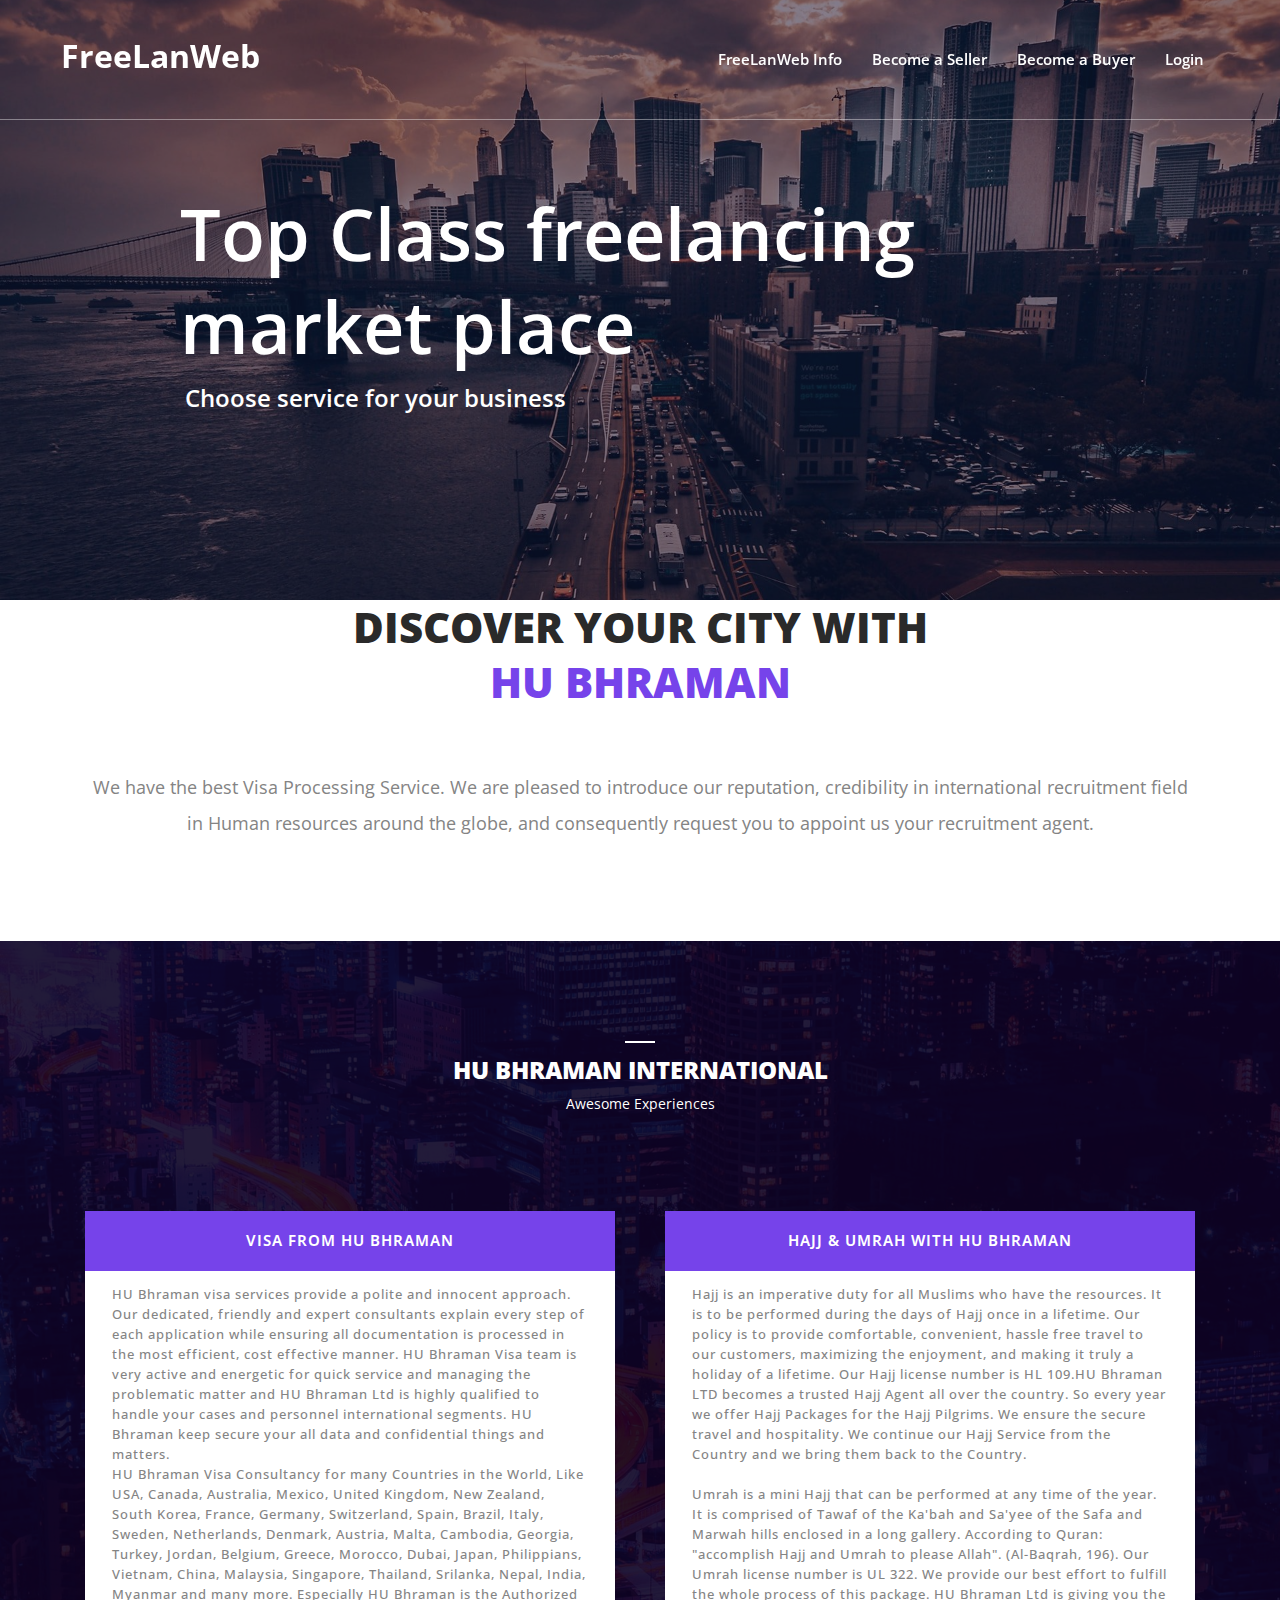
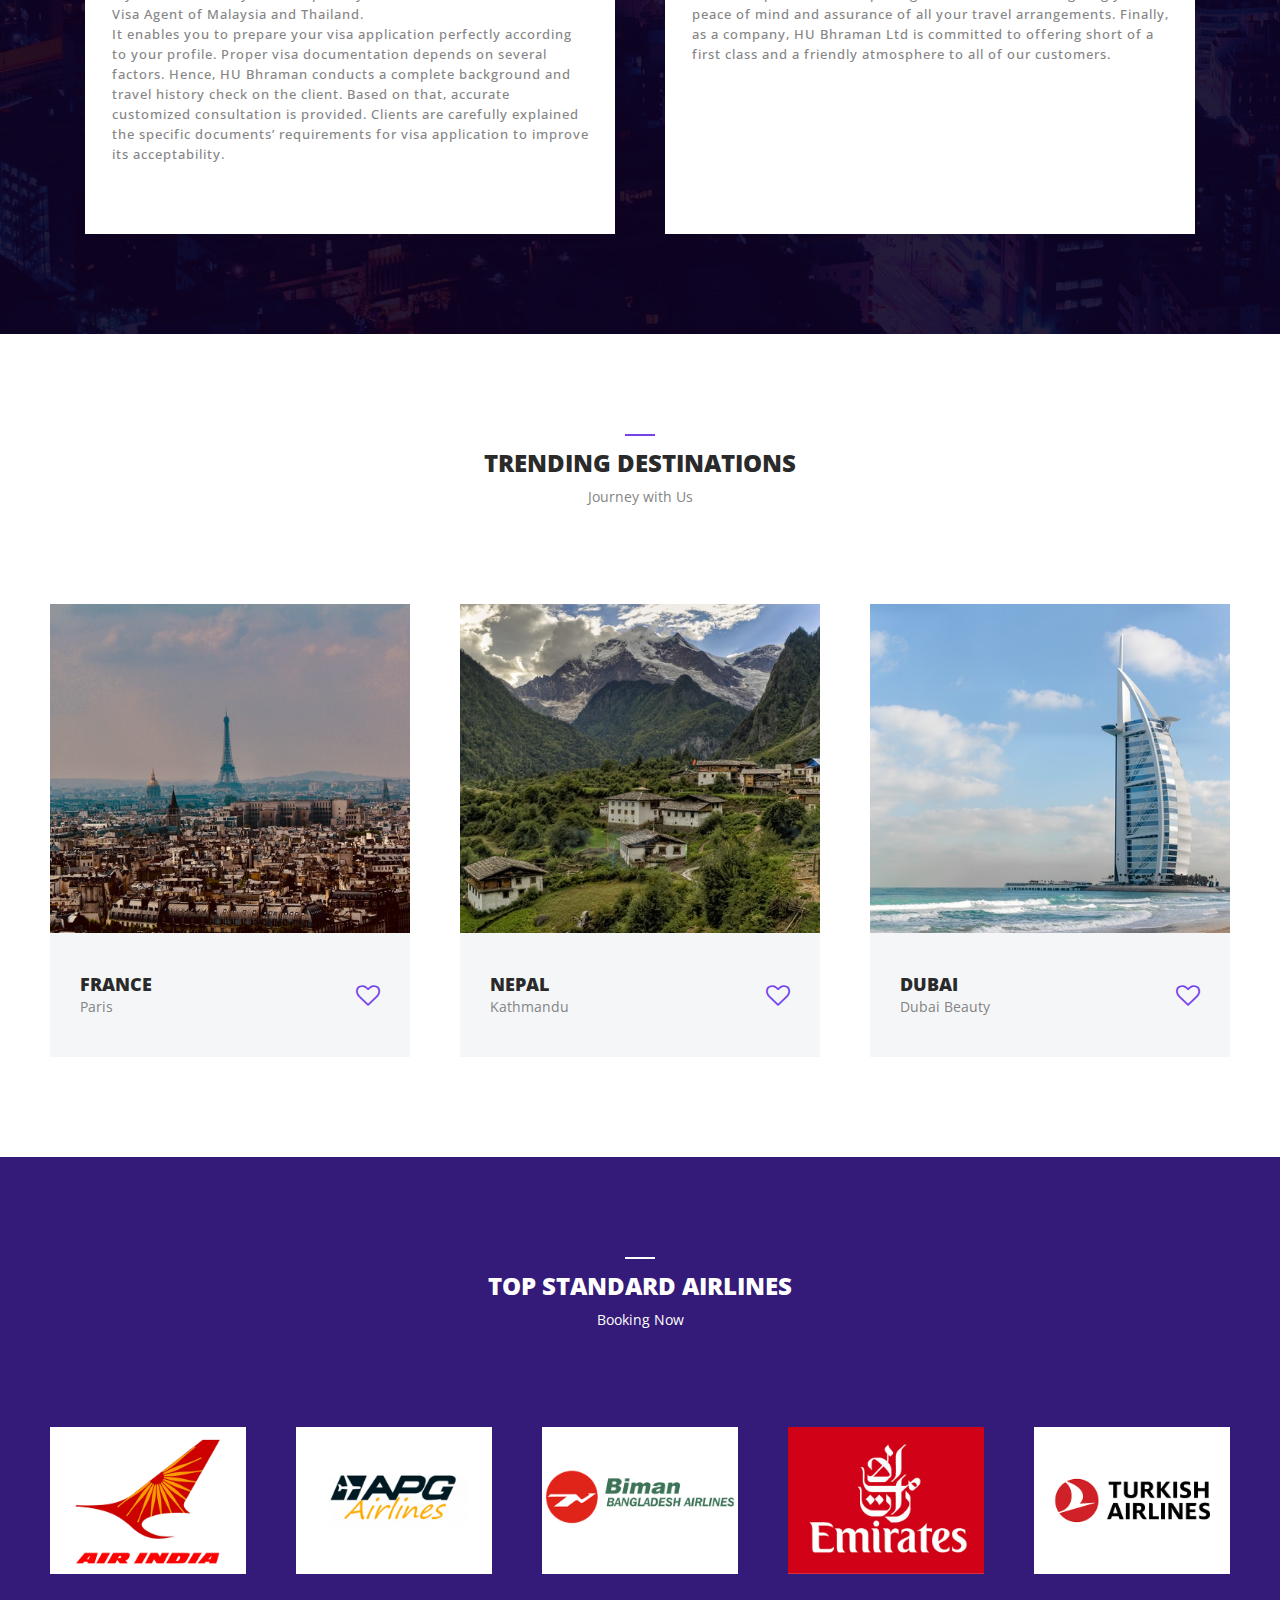
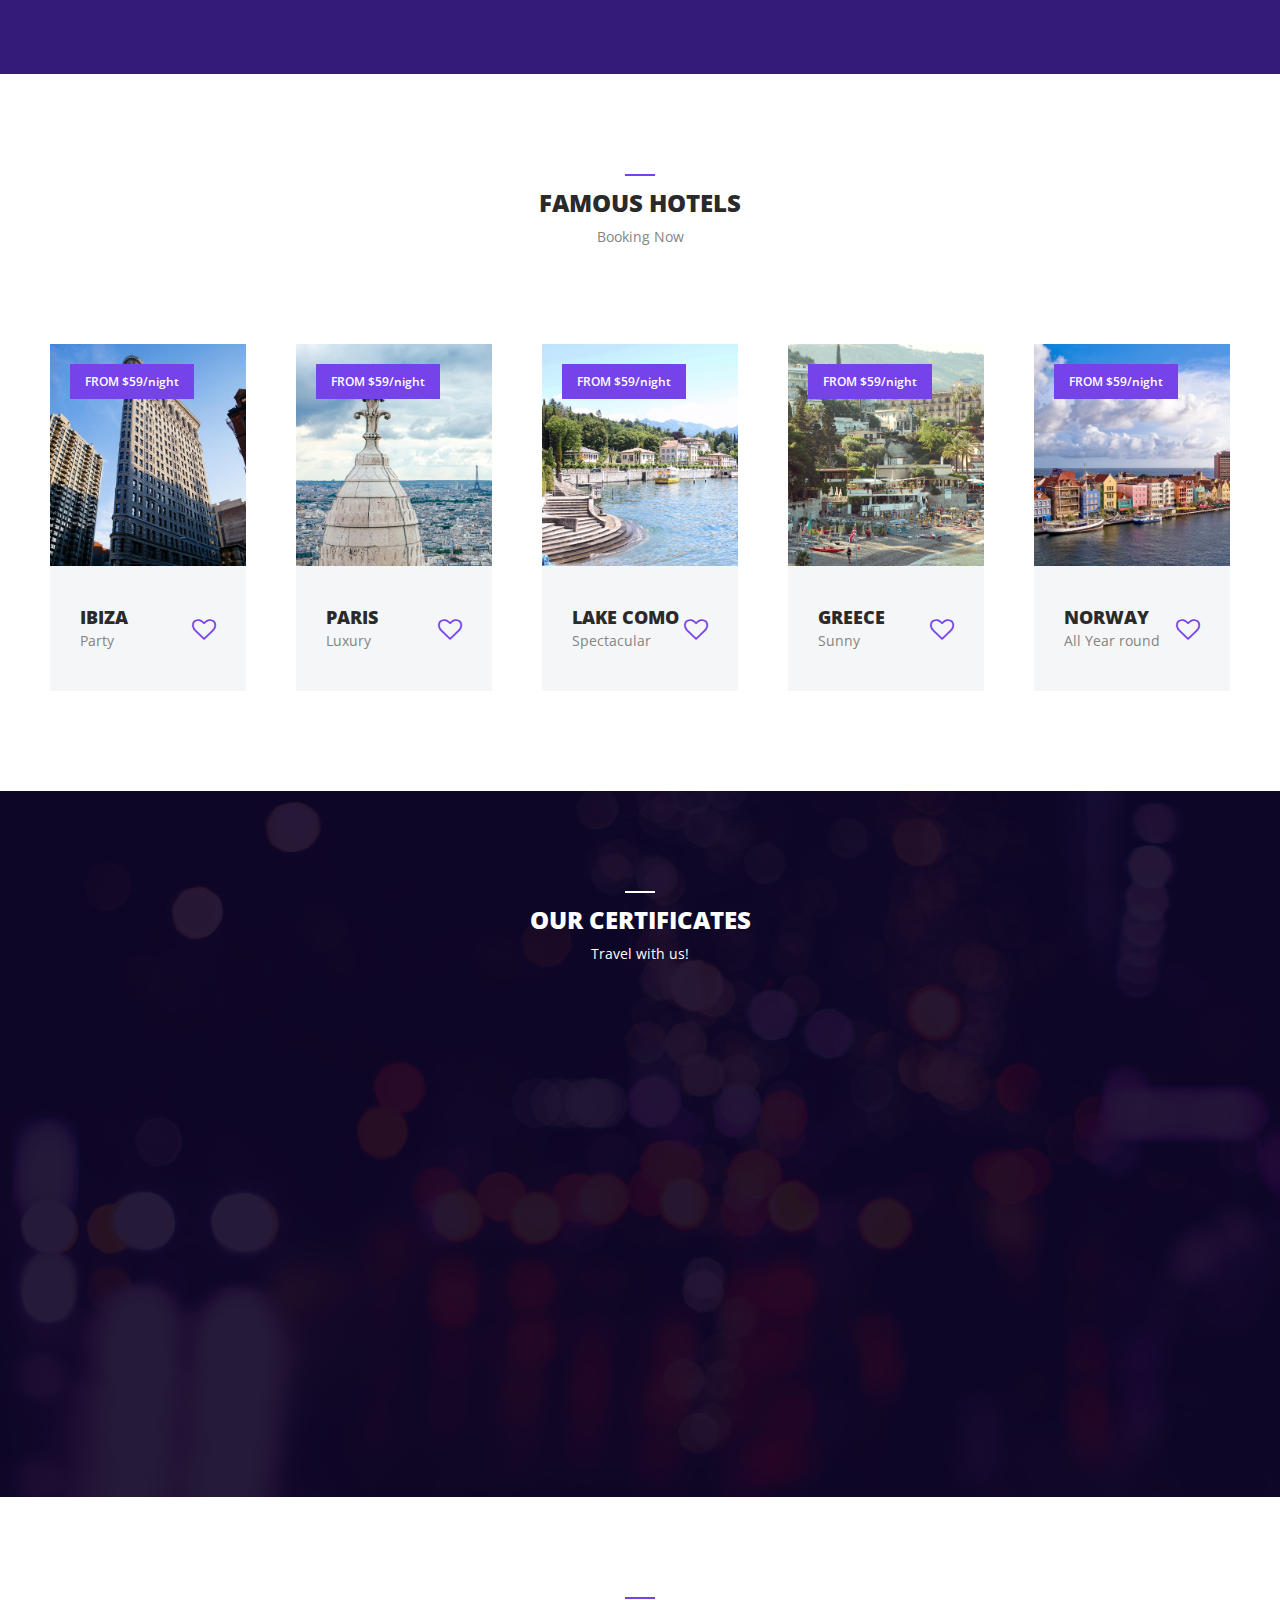
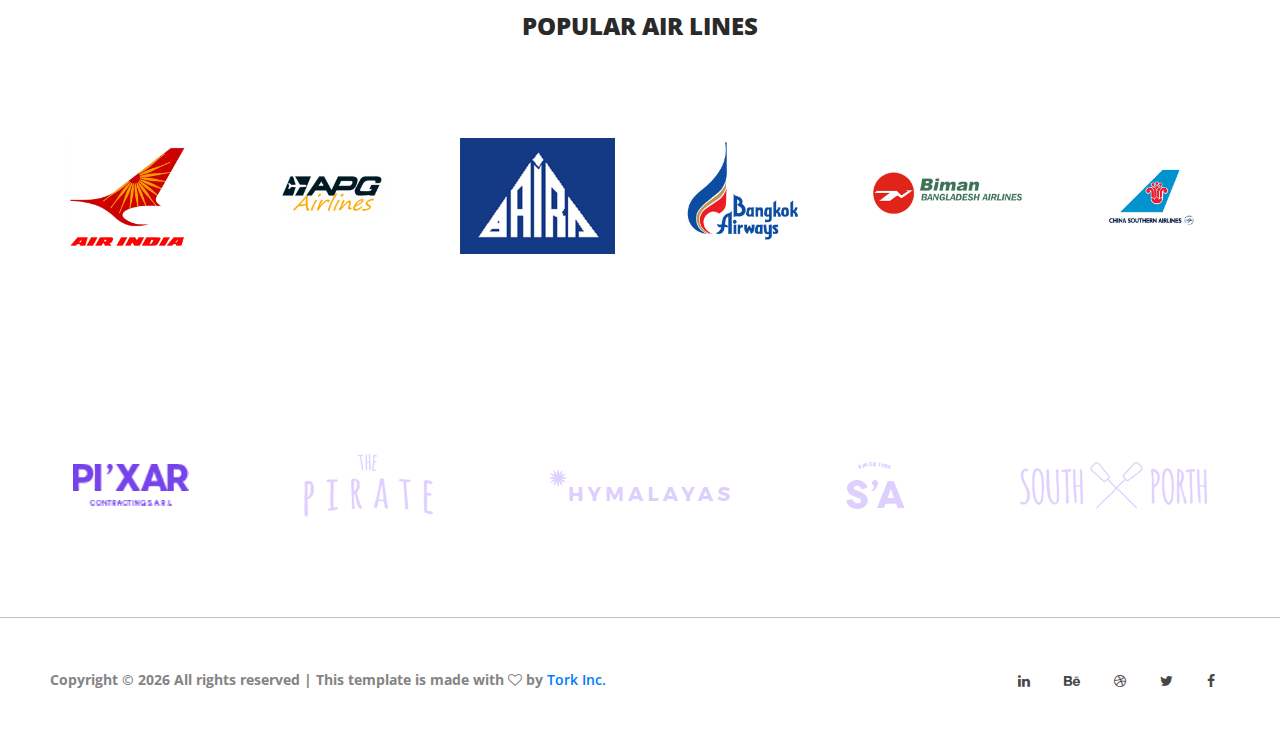
<file: index.html>
<!DOCTYPE html>
<html lang="en">

<head>
      <meta charset="UTF-8">
      <meta name="description" content="">
      <meta http-equiv="X-UA-Compatible" content="IE=edge">
      <meta name="viewport" content="width=device-width, initial-scale=1, shrink-to-fit=no">


      <title>HU Bhraman International</title>

      <link rel="icon" href="assets/img/core-img/favicon.jpg">


      <link href="assets/css/style.css" rel="stylesheet" />
</head>

<body>

      <div id="preloader">
            <div class="dorne-load"></div>
      </div>

      <div class="dorne-search-form d-flex align-items-center">
            <div class="container">
                  <div class="row">
                        <div class="col-12">
                              <div class="search-close-btn" id="closeBtn">
                                    <i class="pe-7s-close-circle" aria-hidden="true"></i>
                              </div>
                              <form action="#">
                                    <input type="search" name="caviarSearch" id="search"
                                          placeholder="Search Your Desire Destinations or Events">
                                    <input type="submit" class="d-none" value="submit">
                              </form>
                        </div>
                  </div>
            </div>
      </div>

      <header class="header_area" id="header">
            <div class="container-fluid h-100">
                  <div class="row h-100">
                        <div class="col-12 h-100">
                              <nav class="h-100 navbar navbar-expand-lg">
                                    <a class="navbar-brand" href="index.html">

                                          <h2 style="font-weight: 700;color: #ffffff;">
                                                FreeLanWeb
                                          </h2>
                                          <!-- <img src="assets/img/logo.jpg" alt="" class="logo"> -->

                                    </a>
                                    <button class="navbar-toggler" type="button" data-toggle="collapse"
                                          data-target="#dorneNav" aria-controls="dorneNav" aria-expanded="false"
                                          aria-label="Toggle navigation"><span class="fa fa-bars"></span></button>

                                    <div class="collapse navbar-collapse justify-content-end" id="dorneNav">
                                          

                                          <!-- <div class="dorne-search-btn">
                                                <a id="search-btn" href="#"><i class="fa fa-search"
                                                            aria-hidden="true"></i> Search</a>
                                          </div> -->
                                          <ul class="navbar-nav" id="dorneMenu">
                                                <li class="nav-item">
                                                      <a class="nav-link" href="who-we-are.html">FreeLanWeb Info</a>
                                                </li>
                                                <li class="nav-item">
                                                      <a class="nav-link" href="hotel-booking.html">Become a Seller</a>
                                                </li>
                                                <li class="nav-item">
                                                      <a class="nav-link" href="hajj-umrah.html">Become a Buyer</a>
                                                </li>
                                                <li class="nav-item">
                                                      <a class="nav-link" href="packsges.html">Login </a>
                                                </li>
                                          </ul>

                                          <!-- <div class="dorne-add-listings-btn">
                                                <a href="contact.html" class="btn dorne-btn">Contact</a>
                                          </div> -->
                                    </div>
                              </nav>
                        </div>
                  </div>
            </div>
      </header>


      <section class="dorne-welcome-area bg-img bg-overlay"
            style="background-image:url(assets/img/bg-img/xhero-1.jpg.pagespeed.ic.hwB2Ntcwl-.jpg)">
            <div class="container h-100">
                  <div class="row h-100 align-items-center justify-content-center">
                        <div class="col-12 col-md-10">
                              <div class="hero-content">
                                    <h2>Top Class freelancing market place</h2>
                                    <h4>Choose service for your business</h4>
                              </div>
                        </div>
                  </div>
            </div>

      </section>


      <section class="dorne-about-area section-padding-0-100">
            <div class="container">
                  <div class="row">
                        <div class="col-12">
                              <div class="about-content text-center">
                                    <h2>Discover your city with <br><span>HU Bhraman</span></h2>
                                    <p>We have the best Visa Processing Service. We are pleased to introduce our
                                          reputation, credibility in international recruitment field in Human resources
                                          around the globe, and consequently request you to appoint us your recruitment
                                          agent.</p>
                              </div>
                        </div>
                  </div>
            </div>
      </section>




      <section class="dorne-editors-pick-area bg-img bg-overlay-9 section-padding-100"
            style="background-image:url(assets/img/bg-img/xhero-2.jpg.pagespeed.ic.SNso7MgWaO.jpg)">
            <div class="container">
                  <div class="row">
                        <div class="col-12">
                              <div class="section-heading text-center">
                                    <span></span>
                                    <h4>hu bhraman international</h4>
                                    <p>Awesome Experiences</p>
                              </div>
                        </div>
                  </div>
                  <div class="row">
                        <div class="col-12 col-lg-12">
                              <div class="owl-carousel features-slides-hu">
                                    <div class="card card-3">
                                          <div class="about-heading">
                                                <h1>Visa from HU Bhraman</h1>
                                          </div>
                                          <div class="about-paragraph">
                                                <p>HU Bhraman visa services provide a polite and innocent approach. Our
                                                      dedicated, friendly and expert consultants explain every step of
                                                      each application while ensuring all documentation is processed in
                                                      the most efficient, cost effective manner. HU Bhraman Visa team is
                                                      very active and energetic for quick service and managing the
                                                      problematic matter and HU Bhraman Ltd is highly qualified to
                                                      handle your cases and personnel international segments. HU Bhraman
                                                      keep secure your all data and confidential things and matters.
                                                      <br>

                                                      HU Bhraman Visa Consultancy for many Countries in the World, Like
                                                      USA, Canada, Australia, Mexico, United Kingdom, New Zealand, South
                                                      Korea, France, Germany, Switzerland, Spain, Brazil, Italy, Sweden,
                                                      Netherlands, Denmark, Austria, Malta, Cambodia, Georgia, Turkey,
                                                      Jordan, Belgium, Greece, Morocco, Dubai, Japan, Philippians,
                                                      Vietnam, China, Malaysia, Singapore, Thailand, Srilanka, Nepal,
                                                      India, Myanmar and many more. Especially HU Bhraman is the
                                                      Authorized Visa Agent of Malaysia and Thailand. <br>

                                                      It enables you to prepare your visa application perfectly
                                                      according to your profile. Proper visa documentation depends on
                                                      several factors. Hence, HU Bhraman conducts a complete background
                                                      and travel history check on the client. Based on that, accurate
                                                      customized consultation is provided. Clients are carefully
                                                      explained the specific documents’ requirements for visa
                                                      application to improve its acceptability.</p>
                                          </div>
                                    </div>
                                    <div class="card card-3">
                                          <div class="about-heading">
                                                <h1>HAJJ &amp; UMRAH with HU Bhraman</h1>
                                          </div>
                                          <div class="about-paragraph">
                                                <p>Hajj is an imperative duty for all Muslims who have the
                                                      resources. It is to be performed during the days of Hajj
                                                      once in a lifetime. Our policy is to provide comfortable,
                                                      convenient, hassle free travel to our customers, maximizing
                                                      the enjoyment, and making it truly a holiday of a lifetime.
                                                      Our Hajj license number is HL 109.HU Bhraman LTD becomes
                                                      a trusted Hajj Agent all over the country. So every year we
                                                      offer Hajj Packages for the Hajj Pilgrims. We ensure the
                                                      secure travel and hospitality. We continue our Hajj Service from
                                                      the
                                                      Country and we bring them back to the Country. <br><br>
                                                      Umrah is a mini Hajj that can be performed at any time of
                                                      the year. It is comprised of Tawaf of the Ka'bah and Sa'yee
                                                      of the Safa and Marwah hills enclosed in a long gallery.
                                                      According to Quran: "accomplish Hajj and Umrah to please
                                                      Allah". (Al-Baqrah, 196). Our Umrah license number is UL
                                                      322. We provide our best effort to fulfill the whole process
                                                      of this package. HU Bhraman Ltd is giving you the peace
                                                      of mind and assurance of all your travel arrangements.
                                                      Finally, as a company, HU Bhraman Ltd is committed to
                                                      offering short of a first class and a friendly atmosphere to
                                                      all of our customers.</p>
                                          </div>
                                    </div>
                                    <div class="card card-3">
                                          <div class="about-heading">
                                                <h1>Air ticketing with HU Bhraman</h1>
                                          </div>
                                          <div class="about-paragraph">
                                                <p>HU Bhraman Ltd is an IATA accredited agent. Finding Airline
                                                      Ticketing Agents may be a hassle for you, but not in case if you
                                                      search for a solution on HU Bhraman Ltd. We are the approved
                                                      agent of many popular domestic & international Airways like Biman
                                                      Bangladesh Airlines , Singapore Airlines, Cathay Dragon, Emirates,
                                                      Qatar Airways, Etihad , Turkish Airline, China Southern, Gulf Air,
                                                      Scoot Air, Kuwait Airways, Malaysian Airlines , China Eastern,
                                                      Malindo, Bangkok Airways, Thai Lion, Saudia Airline, Thai Airways,
                                                      SriLankan Airlines, Oman Air, Jet Air, APG Airlines , Air France,
                                                      Air India, Novoair, US Bangla, Regent Airways etc. <br><br>
                                                      We are specialized in scheduled flights and group booking.
                                                      HU Bhraman Ltd is the company committed to bring together
                                                      various Airline Tickets on a common platform. We book and issue
                                                      all domestic and international air tickets. Here you can use your
                                                      any local and foreign credit and debit card also for purchasing
                                                      the tickets. Our experience, our competitive pricing and dedicated
                                                      service make us your first choice of travel service provider in
                                                      Bangladesh. we make the booking process easy and enjoyable for you
                                                      always. We are dedicated to not just meet, but exceed
                                                      expectations, delivering total traveler satisfaction.</p>
                                          </div>
                                    </div>
                                    <div class="card card-3">
                                          <div class="about-heading">
                                                <h1>HU Bhraman TRAINING & STUDY TOUR PROGRAMS</h1>
                                          </div>
                                          <div class="about-paragraph">
                                                <p>HU Bhraman Ltd is an established company with advancing
                                                      leadership through education, exchange, training & study tour and
                                                      development programs in more than 20 countries.
                                                      In last four years we have hold many training and study tour
                                                      programs in many counties like USA, Australia, United Kingdom
                                                      Philippines, Italy, Singapore, Thailand, Nepal, China, Vietnam,
                                                      India, Malaysia, Japan, South Korea etc. <br>
                                                      HU Bhraman ltd welcomes inquiries from members of the press,
                                                      NGO, Multinational and Government’s peoples. Our global staff and
                                                      faculty and foreign vendors are available to speak about World
                                                      Learning's projects and programs as well as to provide comment on
                                                      a wide range of topics. <br>
                                                      We envision a just world, driven by engaged citizens and thriving
                                                      communities. Our mission is to empower people and strengthen
                                                      institutions through education, development, training & study tour
                                                      and exchange programs. <br>
                                                      Our aim is to provide comfortable, secured and ultimate in high
                                                      travel, tour & training condition and security within a limited,
                                                      down to the earth investment.
                                                      It takes a global presence to have a global impact. Since its
                                                      founding, HU Bhraman Ltd has built this presence through local
                                                      networks and programs in dozens of countries, transforming
                                                      countless lives in the Bangladesh and abroad. <br>
                                                      Your participation and financial support allows us to build on
                                                      years of success and to have an even greater impact in those areas
                                                      in which we are already so strong. It allows us to foster new
                                                      generations of people with the skillets and mindsets to be
                                                      effective global leaders and citizens.</p>
                                          </div>
                                    </div>
                                    <div class="card card-3">
                                          <div class="about-heading">
                                                <h1> HU Bhraman RECRUITING</h1>
                                          </div>
                                          <div class="about-paragraph">
                                                <p> HU Bhraman Ltd is an IATA accredited agent. Finding Airline
                                                      Ticketing Agents may be a hassle for you, but not in case if you
                                                      search for a solution on HU Bhraman Ltd. We are the approved
                                                      agent of many popular domestic & international Airways like Biman
                                                      Bangladesh Airlines , Singapore Airlines, Cathay Dragon, Emirates,
                                                      Qatar Airways, Etihad , Turkish Airline, China Southern, Gulf Air,
                                                      Scoot Air, Kuwait Airways, Malaysian Airlines , China Eastern,
                                                      Malindo, Bangkok Airways, Thai Lion, Saudia Airline, Thai Airways,
                                                      SriLankan Airlines, Oman Air, Jet Air, APG Airlines , Air France,
                                                      Air India, Novoair, US Bangla, Regent Airways etc. <br><br>
                                                      We are specialized in scheduled flights and group booking.
                                                      HU Bhraman Ltd is the company committed to bring together
                                                      various Airline Tickets on a common platform. We book and issue
                                                      all domestic and international air tickets. Here you can use your
                                                      any local and foreign credit and debit card also for purchasing
                                                      the tickets. Our experience, our competitive pricing and dedicated
                                                      service make us your first choice of travel service provider in
                                                      Bangladesh. we make the booking process easy and enjoyable for you
                                                      always. We are dedicated to not just meet, but exceed
                                                      expectations, delivering total traveler satisfaction.</p>
                                          </div>
                                    </div>
                              </div>
                        </div>
                  </div>
            </div>
      </section>



      <section class="dorne-features-destinations-area destination">
            <div class="container-fluid">
                  <div class="row">
                        <div class="col-12">
                              <div class="section-heading dark text-center">
                                    <span></span>
                                    <h4>Trending destinations</h4>
                                    <p>Journey with Us</p>
                              </div>
                        </div>
                  </div>
                  <div class="row">
                        <div class="col-12">
                              <div class="owl-carousel features-slides-custom">

                                    <div class="single-features-area">
                                          <img src="assets/img/bg-img/tour/france.jpg" alt="">
                                          <div
                                                class="feature-content d-flex align-items-center justify-content-between">
                                                <div class="feature-title">
                                                      <h5>France</h5>
                                                      <p>Paris</p>
                                                </div>
                                                <div class="feature-favourite">
                                                      <a href="#"><i class="fa fa-heart-o" aria-hidden="true"></i></a>
                                                </div>
                                          </div>
                                    </div>

                                    <div class="single-features-area">
                                          <img src="assets/img/bg-img/tour/nepal.jpg" alt="">
                                          <div
                                                class="feature-content d-flex align-items-center justify-content-between">
                                                <div class="feature-title">
                                                      <h5>Nepal</h5>
                                                      <p>Kathmandu</p>
                                                </div>
                                                <div class="feature-favourite">
                                                      <a href="#"><i class="fa fa-heart-o" aria-hidden="true"></i></a>
                                                </div>
                                          </div>
                                    </div>

                                    <div class="single-features-area">
                                          <img src="assets/img/bg-img/tour/dubai.jpg" alt="">
                                          <div
                                                class="feature-content d-flex align-items-center justify-content-between">
                                                <div class="feature-title">
                                                      <h5>Dubai</h5>
                                                      <p>Dubai Beauty</p>
                                                </div>
                                                <div class="feature-favourite">
                                                      <a href="#"><i class="fa fa-heart-o" aria-hidden="true"></i></a>
                                                </div>
                                          </div>
                                    </div>

                                    <div class="single-features-area">
                                          <img src="assets/img/bg-img/tour/us.jpg" alt="">
                                          <div
                                                class="feature-content d-flex align-items-center justify-content-between">
                                                <div class="feature-title">
                                                      <h5>USA</h5>
                                                      <p>California</p>
                                                </div>
                                                <div class="feature-favourite">
                                                      <a href="#"><i class="fa fa-heart-o" aria-hidden="true"></i></a>
                                                </div>
                                          </div>
                                    </div>

                                    <div class="single-features-area">
                                          <img src="assets/img/bg-img/tour/india.jpg" alt="">
                                          <div
                                                class="feature-content d-flex align-items-center justify-content-between">
                                                <div class="feature-title">
                                                      <h5>India</h5>
                                                      <p>Uttar Pradesh</p>
                                                </div>
                                                <div class="feature-favourite">
                                                      <a href="#"><i class="fa fa-heart-o" aria-hidden="true"></i></a>
                                                </div>
                                          </div>
                                    </div>
                              </div>
                        </div>
                  </div>
            </div>
      </section>




      <section class="dorne-features-restaurant-area bg-default">
            <div class="container-fluid">
                  <div class="row">
                        <div class="col-12">
                              <div class="section-heading text-center">
                                    <span></span>
                                    <h4>Top Standard Airlines</h4>
                                    <p>Booking Now</p>
                              </div>
                        </div>
                  </div>
                  <div class="row">
                        <div class="col-12">
                              <div class="features-slides owl-carousel">

                                    <div class="single-features-area">
                                          <img src="assets/img/airlines/airindia.jpg" alt="">
                                    </div>
                                    <div class="single-features-area">
                                          <img src="assets/img/airlines/Apg-Airlines.jpg" alt="">
                                    </div>
                                    <div class="single-features-area">
                                          <img src="assets/img/airlines/Biman-Bangladesh.jpg" alt="">
                                    </div>
                                    <div class="single-features-area">
                                          <img src="assets/img/airlines/Emirates.jpg" alt="">
                                    </div>
                                    <div class="single-features-area">
                                          <img src="assets/img/airlines/Turkish-Airlines.jpg" alt="">
                                    </div>
                                    <div class="single-features-area">
                                          <img src="assets/img/airlines/Gulf-Air.jpg" alt="">
                                    </div>
                                    <div class="single-features-area">
                                          <img src="assets/img/airlines/Gulf-Air.jpg" alt="">
                                    </div>
                              </div>
                        </div>
                  </div>
            </div>
      </section>

      <section class="dorne-features-destinations-area">
            <div class="container-fluid">
                  <div class="row">
                        <div class="col-12">
                              <div class="section-heading dark text-center">
                                    <span></span>
                                    <h4>Famous Hotels</h4>
                                    <p>Booking Now</p>
                              </div>
                        </div>
                  </div>
                  <div class="row">
                        <div class="col-12">
                              <div class="features-slides owl-carousel">

                                    <div class="single-features-area">
                                          <img src="assets/img/bg-img/xfeature-1.jpg.pagespeed.ic.DbE0Si6n1v.jpg"
                                                alt="">

                                          <div class="price-start">
                                                <p>FROM $59/night</p>
                                          </div>
                                          <div
                                                class="feature-content d-flex align-items-center justify-content-between">
                                                <div class="feature-title">
                                                      <h5>Ibiza</h5>
                                                      <p>Party</p>
                                                </div>
                                                <div class="feature-favourite">
                                                      <a href="#"><i class="fa fa-heart-o" aria-hidden="true"></i></a>
                                                </div>
                                          </div>
                                    </div>

                                    <div class="single-features-area">
                                          <img src="assets/img/bg-img/xfeature-2.jpg.pagespeed.ic.B2mI3yYXD0.jpg"
                                                alt="">

                                          <div class="price-start">
                                                <p>FROM $59/night</p>
                                          </div>
                                          <div
                                                class="feature-content d-flex align-items-center justify-content-between">
                                                <div class="feature-title">
                                                      <h5>Paris</h5>
                                                      <p>Luxury</p>
                                                </div>
                                                <div class="feature-favourite">
                                                      <a href="#"><i class="fa fa-heart-o" aria-hidden="true"></i></a>
                                                </div>
                                          </div>
                                    </div>

                                    <div class="single-features-area">
                                          <img src="assets/img/bg-img/xfeature-3.jpg.pagespeed.ic.h2IM6pdI7i.jpg"
                                                alt="">

                                          <div class="price-start">
                                                <p>FROM $59/night</p>
                                          </div>
                                          <div
                                                class="feature-content d-flex align-items-center justify-content-between">
                                                <div class="feature-title">
                                                      <h5>Lake Como</h5>
                                                      <p>Spectacular</p>
                                                </div>
                                                <div class="feature-favourite">
                                                      <a href="#"><i class="fa fa-heart-o" aria-hidden="true"></i></a>
                                                </div>
                                          </div>
                                    </div>

                                    <div class="single-features-area">
                                          <img src="assets/img/bg-img/xfeature-4.jpg.pagespeed.ic.dmGHSzGN6v.jpg"
                                                alt="">

                                          <div class="price-start">
                                                <p>FROM $59/night</p>
                                          </div>
                                          <div
                                                class="feature-content d-flex align-items-center justify-content-between">
                                                <div class="feature-title">
                                                      <h5>Greece</h5>
                                                      <p>Sunny</p>
                                                </div>
                                                <div class="feature-favourite">
                                                      <a href="#"><i class="fa fa-heart-o" aria-hidden="true"></i></a>
                                                </div>
                                          </div>
                                    </div>

                                    <div class="single-features-area">
                                          <img src="assets/img/bg-img/xfeature-5.jpg.pagespeed.ic.ukchyPoOs3.jpg"
                                                alt="">

                                          <div class="price-start">
                                                <p>FROM $59/night</p>
                                          </div>
                                          <div
                                                class="feature-content d-flex align-items-center justify-content-between">
                                                <div class="feature-title">
                                                      <h5>Norway</h5>
                                                      <p>All Year round</p>
                                                </div>
                                                <div class="feature-favourite">
                                                      <a href="#"><i class="fa fa-heart-o" aria-hidden="true"></i></a>
                                                </div>
                                          </div>
                                    </div>
                              </div>
                        </div>
                  </div>
            </div>
      </section>

      <section class="dorne-features-events-area bg-img bg-overlay-9 section-padding-100-50"
            style="background-image:url(assets/img/bg-img/xhero-3.jpg.pagespeed.ic.cEmllqYsTl.jpg)">
            <div class="container">
                  <div class="row">
                        <div class="col-12">
                              <div class="section-heading text-center">
                                    <span></span>
                                    <h4>Our certificates</h4>
                                    <p>Travel with us!</p>
                              </div>
                        </div>
                  </div>
                  <div class="row">
                        <div class="col-12 col-lg-6">
                              <div class="wow fadeInUpBig" data-wow-delay="0.2s">
                                    <img src="assets/img/bg-img/certificate_demo.jpg" alt="">
                              </div>
                        </div>
                        <div class="col-12 col-lg-6">
                              <div class="wow fadeInUpBig" data-wow-delay="0.2s">
                                    <img src="assets/img/bg-img/certificate_demo.jpg" alt="">
                              </div>
                        </div>
                  </div>
            </div>
      </section>

      <section class="dorne-features-destinations-area destination">
            <div class="container-fluid">
                  <div class="row">
                        <div class="col-12">
                              <div class="section-heading dark text-center">
                                    <span></span>
                                    <h4>Popular Air Lines</h4>
                              </div>
                        </div>
                  </div>
                  <div class="row">
                        <div class="col-12">
                              <div class="owl-carousel features-slides-airliens">
                                    <div class="single-features-area">
                                          <img src="assets/img/airlines/airindia.jpg" alt="">
                                    </div>
                                    <div class="single-features-area">
                                          <img src="assets/img/airlines/Apg-Airlines.jpg" alt="">
                                    </div>
                                    <div class="single-features-area">
                                          <img src="assets/img/airlines/Baira.jpg" alt="">
                                    </div>
                                    <div class="single-features-area">
                                          <img src="assets/img/airlines/Bankok-Airways.jpg" alt="">
                                    </div>
                                    <div class="single-features-area">
                                          <img src="assets/img/airlines/Biman-Bangladesh.jpg" alt="">
                                    </div>
                                    <div class="single-features-area">
                                          <img src="assets/img/airlines/chinsouthern.jpg" alt="">
                                    </div>
                                    <div class="single-features-area">
                                          <img src="assets/img/airlines/Emirates.jpg" alt="">
                                    </div>
                                    <div class="single-features-area">
                                          <img src="assets/img/airlines/Gulf-Air.jpg" alt="">
                                    </div>
                                    <div class="single-features-area">
                                          <img src="assets/img/airlines/Malaysia-Airlines.jpg" alt="">
                                    </div>
                                    <div class="single-features-area">
                                          <img src="assets/img/airlines/Oman-Air.jpg" alt="">
                                    </div>
                                    <div class="single-features-area">
                                          <img src="assets/img/airlines/Qatar-Airways.jpg" alt="">
                                    </div>
                                    <div class="single-features-area">
                                          <img src="assets/img/airlines/Turkish-Airlines.jpg" alt="">
                                    </div>
                              </div>
                        </div>
                  </div>
            </div>
      </section>


      <div class="dorne-clients-area section-padding-100">
            <div class="container-fluid">
                  <div class="row">
                        <div class="col-12">
                              <div class="clients-logo d-md-flex align-items-center justify-content-around">
                                    <img src="assets/img/clients-img/x1.png.pagespeed.ic.V__JveZ4cM.png" alt="">
                                    <img src="assets/img/clients-img/x2.png.pagespeed.ic.CuZSqXlYsl.png" alt="">
                                    <img src="assets/img/clients-img/x3.png.pagespeed.ic.vWxNGoIpxa.png" alt="">
                                    <img src="assets/img/clients-img/x4.png.pagespeed.ic.c74P1I0ozA.png" alt="">
                                    <img src="assets/img/clients-img/x5.png.pagespeed.ic.LOjVfh7g-B.png" alt="">
                              </div>
                        </div>
                  </div>
            </div>
      </div>


      <footer class="dorne-footer-area">
            <div class="container-fluid">
                  <div class="row">
                        <div class="col-12 d-md-flex align-items-center justify-content-between">
                              <div class="footer-text">
                                    <p>

                                          Copyright &copy;
                                          <script>
                                                document.write(new Date().getFullYear());
                                          </script> All rights reserved
                                          | This template is made with <i class="fa fa-heart-o" aria-hidden="true"></i>
                                          by <a href="https://thetork.com/" target="_blank">Tork Inc.</a>

                                    </p>
                              </div>
                              <div class="footer-social-btns">
                                    <a href="#"><i class="fa fa-linkedin" aria-haspopup="true"></i></a>
                                    <a href="#"><i class="fa fa-behance" aria-hidden="true"></i></a>
                                    <a href="#"><i class="fa fa-dribbble" aria-hidden="true"></i></a>
                                    <a href="#"><i class="fa fa-twitter" aria-haspopup="true"></i></a>
                                    <a href="#"><i class="fa fa-facebook" aria-haspopup="true"></i></a>
                              </div>
                        </div>
                  </div>
            </div>
      </footer>


      <script src="assets/js/jquery/jquery-2.2.4.min.js"></script>
      <script src="assets/js/bootstrap/popper.min.js"></script>

      <script src="assets/js/bootstrap/bootstrap.min.js"></script>
      <script src="assets/js/bootstrap/popper.min.js+bootstrap.min.js.pagespeed.jc.XfQ1IyzZZZ.js"></script>

      <script src="assets/js/others/plugins.js"></script>

      <!-- <script src="assets/js/active.js"></script>
      <script async src="assets/https://www.googletagmanager.com/gtag/js?id=UA-23581568-13"></script> -->

      <script>
            //<![CDATA[
            (function ($) {
                  'use strict';

                  if ($.fn.owlCarousel) {
                        // Hero Slider Active Code
                        $(".features-slides").owlCarousel({
                                    items: 5,
                                    loop: true,
                                    autoplay: true,
                                    smartSpeed: 2000,
                                    margin: 50,
                                    nav: false,
                                    responsive: {
                                          0: {
                                                items: 1
                                          },
                                          576: {
                                                items: 2
                                          },
                                          992: {
                                                items: 3
                                          },
                                          1200: {
                                                items: 5
                                          }
                                    }
                              }),
                              $(".features-slides-custom").owlCarousel({
                                    items: 5,
                                    loop: true,
                                    autoplay: true,
                                    smartSpeed: 2000,
                                    margin: 50,
                                    nav: false,
                                    responsive: {
                                          0: {
                                                items: 1
                                          },
                                          576: {
                                                items: 2
                                          },
                                          992: {
                                                items: 3
                                          },
                                          1200: {
                                                items: 3
                                          }
                                    }
                              }),
                              $(".features-slides-airliens").owlCarousel({
                                    items: 7,
                                    loop: true,
                                    autoplay: true,
                                    smartSpeed: 2000,
                                    margin: 50,
                                    nav: false,
                                    responsive: {
                                          0: {
                                                items: 1
                                          },
                                          576: {
                                                items: 2
                                          },
                                          992: {
                                                items: 3
                                          },
                                          1200: {
                                                items: 6
                                          }
                                    }
                              }),
                              $(".features-slides-hu").owlCarousel({
                                    items: 5,
                                    loop: true,
                                    autoplay: true,
                                    smartSpeed: 2000,
                                    margin: 50,
                                    nav: false,
                                    responsive: {
                                          0: {
                                                items: 1
                                          },
                                          576: {
                                                items: 1
                                          },
                                          992: {
                                                items: 1
                                          },
                                          1200: {
                                                items: 2
                                          }
                                    }
                              })
                  }

                  // Search Active Code
                  $('#search-btn, #closeBtn').on('click', function () {
                        $('body').toggleClass('search-form-on');
                  });

                  // matchHeight Active Code
                  if ($.fn.matchHeight) {
                        $('.equal-height').matchHeight();
                  }

                  // ScrollUp Active Code
                  if ($.fn.scrollUp) {
                        $.scrollUp({
                              scrollSpeed: 1500,
                              scrollText: '<i class="pe-7s-angle-up" aria-hidden="true"></i>'
                        });
                  }

                  // onePageNav Active Code
                  if ($.fn.onePageNav) {
                        $('#listingNav').onePageNav({
                              currentClass: 'active',
                              scrollSpeed: 2000,
                              easing: 'easeOutQuad'
                        });
                  }

                  // PreventDefault a Click
                  $("a[href='#']").on('click', function ($) {
                        $.preventDefault();
                  });

                  // wow Active Code
                  if ($.fn.init) {
                        new WOW().init();
                  }

                  var $window = $(window);

                  // Sticky Active JS
                  $window.on('scroll', function () {
                        if ($window.scrollTop() > 0) {
                              $('body').addClass('sticky');
                        } else {
                              $('body').removeClass('sticky');
                        }
                  });

                  // Preloader Active Code
                  $window.on('load', function () {
                        $('#preloader').fadeOut('slow', function () {
                              $(this).remove();
                        });
                  });

            })(jQuery);
            //]]>
      </script>
</body>

</html>
</file>
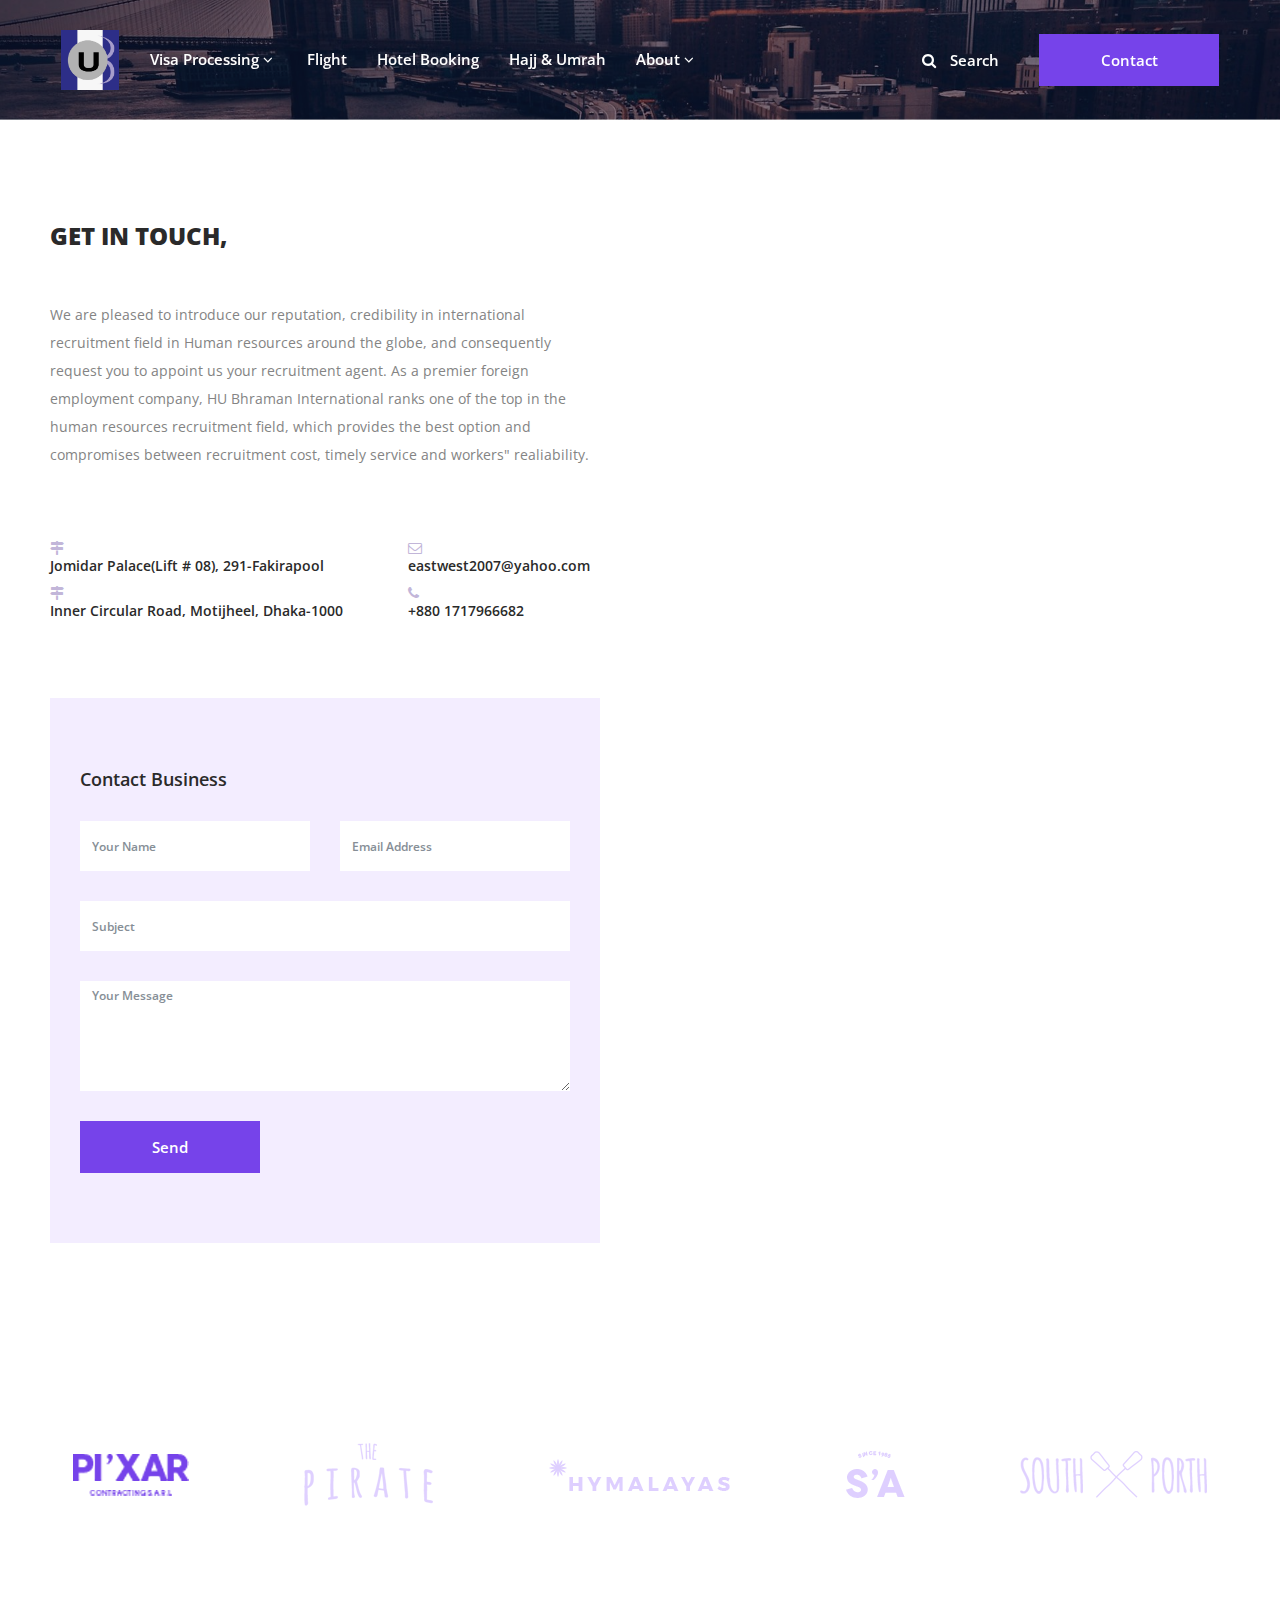
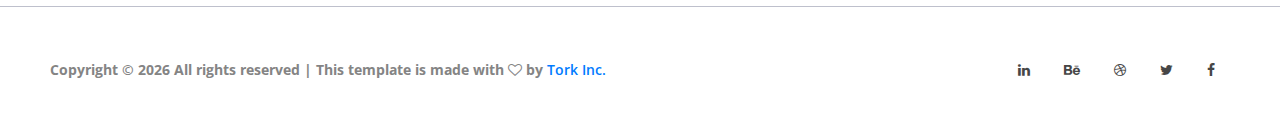
<file: contact.html>
<!DOCTYPE html>
<html lang="en">

<head>
      <meta charset="UTF-8">
      <meta name="description" content="">
      <meta http-equiv="X-UA-Compatible" content="IE=edge">
      <meta name="viewport" content="width=device-width, initial-scale=1, shrink-to-fit=no">


      <title>HU Bhraman International</title>

      <link rel="icon" href="assets/img/core-img/favicon.jpg">


      <link href="assets/css/style.css" rel="stylesheet" />
</head>

<body>

      <div id="preloader">
            <div class="dorne-load"></div>
      </div>

      <div class="dorne-search-form d-flex align-items-center">
            <div class="container">
                  <div class="row">
                        <div class="col-12">
                              <div class="search-close-btn" id="closeBtn">
                                    <i class="pe-7s-close-circle" aria-hidden="true"></i>
                              </div>
                              <form action="#">
                                    <input type="search" name="caviarSearch" id="search"
                                          placeholder="Search Your Desire Destinations or Events">
                                    <input type="submit" class="d-none" value="submit">
                              </form>
                        </div>
                  </div>
            </div>
      </div>

      <header class="header_area" id="header">
            <div class="container-fluid h-100">
                  <div class="row h-100">
                        <div class="col-12 h-100">
                              <nav class="h-100 navbar navbar-expand-lg">
                                    <a class="navbar-brand" href="index.html">

                                          <!-- <h2 style="font-weight: 700;color: #ffffff;">
                                                HU Bhraman
                                          </h2> -->
                                          <img src="assets/img/logo.jpg" alt="" class="logo">

                                    </a>
                                    <button class="navbar-toggler" type="button" data-toggle="collapse"
                                          data-target="#dorneNav" aria-controls="dorneNav" aria-expanded="false"
                                          aria-label="Toggle navigation"><span class="fa fa-bars"></span></button>

                                    <div class="collapse navbar-collapse" id="dorneNav">
                                          <ul class="navbar-nav mr-auto" id="dorneMenu">
                                                <li class="nav-item dropdown">
                                                      <a class="nav-link dropdown-toggle" href="#" id="navbarDropdown"
                                                            role="button" data-toggle="dropdown" aria-haspopup="true"
                                                            aria-expanded="false">Visa Processing <i
                                                                  class="fa fa-angle-down" aria-hidden="true"></i></a>
                                                      <div class="dropdown-menu" aria-labelledby="navbarDropdown">
                                                            <a class="dropdown-item" href="Visa-dubai.html">Dubai</a>
                                                            <a class="dropdown-item" href="visa-uk.html">UK</a>
                                                            <a class="dropdown-item" href="visa-usa.html">USA</a>
                                                            <a class="dropdown-item" href="visa-india.html">India</a>
                                                            <a class="dropdown-item" href="visa-japan.html">Japan</a>
                                                            <a class="dropdown-item"
                                                                  href="visa-australia.html">Australia</a>
                                                            <a class="dropdown-item"
                                                                  href="visa-malaysia.html">Malaysia</a>
                                                            <a class="dropdown-item" href="visa-canada.html">Canada</a>
                                                            <a class="dropdown-item" href="visa-russia.html">Russia</a>
                                                            <a class="dropdown-item"
                                                                  href="visa-singapore.html">Singapore</a>
                                                            <a class="dropdown-item" href="visa-turkey.html">Turkey</a>
                                                            <a class="dropdown-item"
                                                                  href="visa-myanmar.html">Myanmar</a>
                                                            <a class="dropdown-item" href="visa-brazil.html">Brazil</a>
                                                      </div>
                                                </li>
                                                <li class="nav-item">
                                                      <a class="nav-link" href="flight.html">Flight</a>
                                                </li>
                                                <li class="nav-item">
                                                      <a class="nav-link" href="hotel-booking.html">Hotel Booking</a>
                                                </li>
                                                <li class="nav-item">
                                                      <a class="nav-link" href="hajj-umrah.html">Hajj & Umrah</a>
                                                </li>
                                                <!--  <li class="nav-item">
                                                      <a class="nav-link" href="packsges.html">Packages </a>
                                                </li>-->
                                                <li class="nav-item dropdown">
                                                      <a class="nav-link dropdown-toggle" href="#" id="navbarDropdown"
                                                            role="button" data-toggle="dropdown" aria-haspopup="true"
                                                            aria-expanded="false">About <i class="fa fa-angle-down"
                                                                  aria-hidden="true"></i></a>
                                                      <div class="dropdown-menu" aria-labelledby="navbarDropdown">
                                                            <a class="dropdown-item" href="who-we-are.html">Who We
                                                                  Are?</a>
                                                            <a class="dropdown-item" href="our-team.html">Our Team</a>
                                                            
                                                            <a class="dropdown-item" href="gallery.html">Gallery</a>
                                                      </div>
                                                </li>
                                          </ul>

                                          <div class="dorne-search-btn">
                                                <a id="search-btn" href="#"><i class="fa fa-search"
                                                            aria-hidden="true"></i> Search</a>
                                          </div>

                                          <div class="dorne-add-listings-btn">
                                                <a href="contact.html" class="btn dorne-btn">Contact</a>
                                          </div>
                                    </div>
                              </nav>
                        </div>
                  </div>
            </div>
      </header>


      <div class="breadcumb-area bg-img bg-overlay"
            style="background-image:url(assets/img/bg-img/xhero-1.jpg.pagespeed.ic.hwB2Ntcwl-.jpg)">
      </div>


      <div class="dorne-contact-area d-md-flex" id="contact">

            <div class="contact-form-area equal-height">
                  <div class="contact-text">
                        <h4>Get in touch,</h4>
                        <p>We are pleased to introduce our reputation, credibility in international recruitment field in
                              Human resources around the globe, and consequently request you to appoint us your
                              recruitment agent. As a premier foreign employment company, HU Bhraman International ranks
                              one of
                              the top in the human resources recruitment field, which provides the best option and
                              compromises between recruitment cost, timely service and workers" realiability.</p>
                        <div class="contact-info d-lg-flex">
                              <div class="single-contact-info">
                                    <h6><i class="fa fa-map-signs" aria-hidden="true"></i> <br>
                                          Jomidar Palace(Lift # 08), 291-Fakirapool</h6>
                                    <h6><i class="fa fa-map-signs" aria-hidden="true"></i> <br> Inner Circular Road,
                                          Motijheel,
                                          Dhaka-1000</h6>
                              </div>
                              <div class="single-contact-info">
                                    <h6><i class="fa fa-envelope-o" aria-hidden="true"></i> <br>
                                          eastwest2007@yahoo.com
                                    </h6>
                                    <h6><i class="fa fa-phone" aria-hidden="true"></i> <br> +880 1717966682</h6>
                              </div>
                        </div>
                  </div>
                  <div class="contact-form">
                        <div class="contact-form-title">
                              <h6>Contact Business</h6>
                        </div>
                        <form action="#">
                              <div class="row">
                                    <div class="col-12 col-md-6">
                                          <input type="text" name="name" class="form-control" placeholder="Your Name">
                                    </div>
                                    <div class="col-12 col-md-6">
                                          <input type="email" name="email" class="form-control"
                                                placeholder="Email Address">
                                    </div>
                                    <div class="col-12">
                                          <input type="text" name="subject" class="form-control" placeholder="Subject">
                                    </div>
                                    <div class="col-12">
                                          <textarea name="message" class="form-control" id="Message" cols="30" rows="10"
                                                placeholder="Your Message"></textarea>
                                    </div>
                                    <div class="col-12">
                                          <button type="submit" class="btn dorne-btn">Send</button>
                                    </div>
                              </div>
                        </form>
                  </div>
            </div>

            <div class="dorne-map-area equal-height">
                  <div id="googleMap"></div>
            </div>
      </div>



      <div class="dorne-clients-area section-padding-100">
            <div class="container-fluid">
                  <div class="row">
                        <div class="col-12">
                              <div class="clients-logo d-md-flex align-items-center justify-content-around">
                                    <img src="assets/img/clients-img/x1.png.pagespeed.ic.V__JveZ4cM.png" alt="">
                                    <img src="assets/img/clients-img/x2.png.pagespeed.ic.CuZSqXlYsl.png" alt="">
                                    <img src="assets/img/clients-img/x3.png.pagespeed.ic.vWxNGoIpxa.png" alt="">
                                    <img src="assets/img/clients-img/x4.png.pagespeed.ic.c74P1I0ozA.png" alt="">
                                    <img src="assets/img/clients-img/x5.png.pagespeed.ic.LOjVfh7g-B.png" alt="">
                              </div>
                        </div>
                  </div>
            </div>
      </div>

      <footer class="dorne-footer-area">
            <div class="container-fluid">
                  <div class="row">
                        <div class="col-12 d-md-flex align-items-center justify-content-between">
                              <div class="footer-text">
                                    <p>

                                          Copyright &copy;
                                          <script>
                                                document.write(new Date().getFullYear());
                                          </script> All rights reserved
                                          | This template is made with <i class="fa fa-heart-o" aria-hidden="true"></i>
                                          by <a href="https://thetork.com/" target="_blank">Tork Inc.</a>

                                    </p>
                              </div>
                              <div class="footer-social-btns">
                                    <a href="#"><i class="fa fa-linkedin" aria-haspopup="true"></i></a>
                                    <a href="#"><i class="fa fa-behance" aria-hidden="true"></i></a>
                                    <a href="#"><i class="fa fa-dribbble" aria-hidden="true"></i></a>
                                    <a href="#"><i class="fa fa-twitter" aria-haspopup="true"></i></a>
                                    <a href="#"><i class="fa fa-facebook" aria-haspopup="true"></i></a>
                              </div>
                        </div>
                  </div>
            </div>
      </footer>


      <script src="assets/js/jquery/jquery-2.2.4.min.js"></script>
      <script src="assets/js/bootstrap/popper.min.js"></script>

      <script src="assets/js/bootstrap/bootstrap.min.js"></script>
      <script src="assets/js/bootstrap/popper.min.js+bootstrap.min.js.pagespeed.jc.XfQ1IyzZZZ.js"></script>

      <script src="assets/js/others/plugins.js"></script>

      <!-- <script src="assets/js/active.js"></script>
      <script async src="assets/https://www.googletagmanager.com/gtag/js?id=UA-23581568-13"></script> -->

      <script>
            //<![CDATA[
            (function ($) {
                  'use strict';

                  if ($.fn.owlCarousel) {
                        // Hero Slider Active Code
                        $(".features-slides").owlCarousel({
                                    items: 5,
                                    loop: true,
                                    autoplay: false,
                                    smartSpeed: 2000,
                                    margin: 50,
                                    nav: false,
                                    responsive: {
                                          0: {
                                                items: 1
                                          },
                                          576: {
                                                items: 2
                                          },
                                          992: {
                                                items: 3
                                          },
                                          1200: {
                                                items: 5
                                          }
                                    }
                              }),
                              $(".features-slides-custom").owlCarousel({
                                    items: 5,
                                    loop: true,
                                    autoplay: false,
                                    smartSpeed: 2000,
                                    margin: 50,
                                    nav: false,
                                    responsive: {
                                          0: {
                                                items: 1
                                          },
                                          576: {
                                                items: 2
                                          },
                                          992: {
                                                items: 3
                                          },
                                          1200: {
                                                items: 3
                                          }
                                    }
                              })
                  }

                  // Search Active Code
                  $('#search-btn, #closeBtn').on('click', function () {
                        $('body').toggleClass('search-form-on');
                  });

                  // matchHeight Active Code
                  if ($.fn.matchHeight) {
                        $('.equal-height').matchHeight();
                  }

                  // ScrollUp Active Code
                  if ($.fn.scrollUp) {
                        $.scrollUp({
                              scrollSpeed: 1500,
                              scrollText: '<i class="pe-7s-angle-up" aria-hidden="true"></i>'
                        });
                  }

                  // onePageNav Active Code
                  if ($.fn.onePageNav) {
                        $('#listingNav').onePageNav({
                              currentClass: 'active',
                              scrollSpeed: 2000,
                              easing: 'easeOutQuad'
                        });
                  }

                  // PreventDefault a Click
                  $("a[href='#']").on('click', function ($) {
                        $.preventDefault();
                  });

                  // wow Active Code
                  if ($.fn.init) {
                        new WOW().init();
                  }

                  var $window = $(window);

                  // Sticky Active JS
                  $window.on('scroll', function () {
                        if ($window.scrollTop() > 0) {
                              $('body').addClass('sticky');
                        } else {
                              $('body').removeClass('sticky');
                        }
                  });

                  // Preloader Active Code
                  $window.on('load', function () {
                        $('#preloader').fadeOut('slow', function () {
                              $(this).remove();
                        });
                  });

            })(jQuery);
            //]]>
      </script>
</body>

</html>
</file>
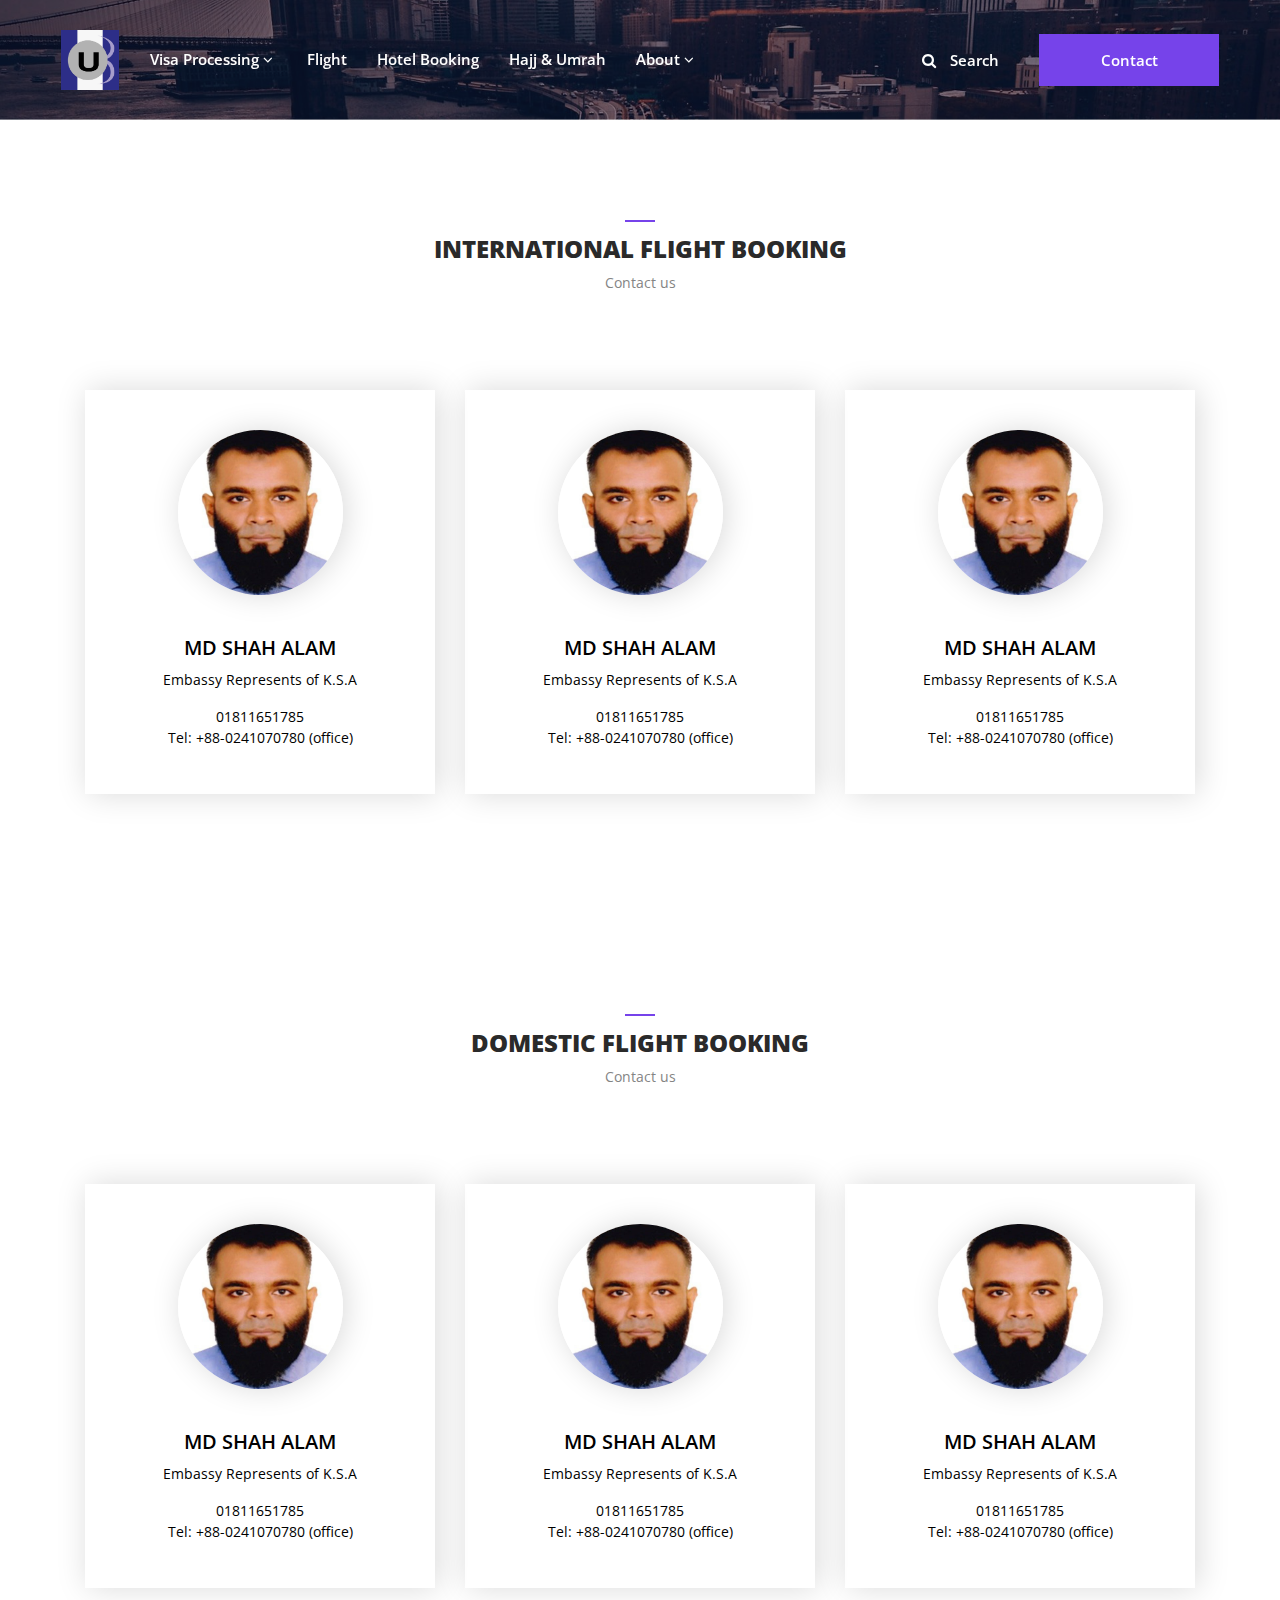
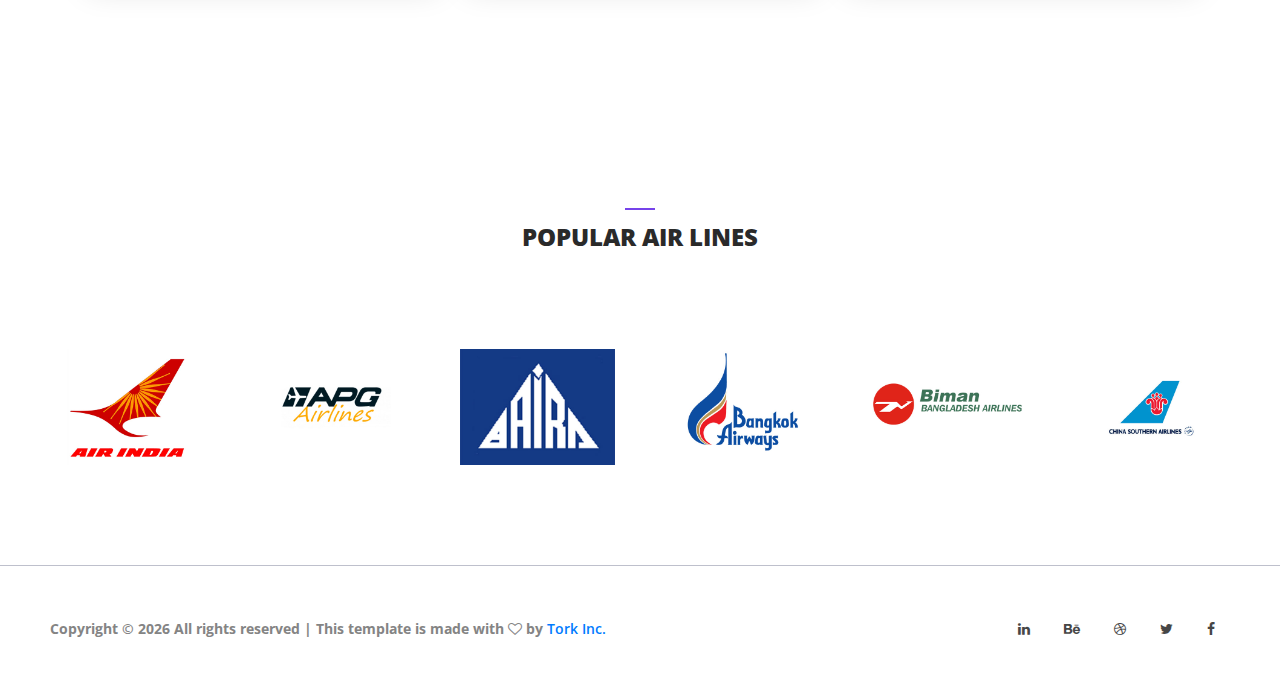
<file: flight.html>
<!DOCTYPE html>
<html lang="en">

<head>
      <meta charset="UTF-8">
      <meta name="description" content="">
      <meta http-equiv="X-UA-Compatible" content="IE=edge">
      <meta name="viewport" content="width=device-width, initial-scale=1, shrink-to-fit=no">


      <title>HU Bhraman International</title>

      <link rel="icon" href="assets/img/core-img/favicon.jpg">


      <link href="assets/css/style.css" rel="stylesheet" />
</head>

<body>

      <div id="preloader">
            <div class="dorne-load"></div>
      </div>

      <div class="dorne-search-form d-flex align-items-center">
            <div class="container">
                  <div class="row">
                        <div class="col-12">
                              <div class="search-close-btn" id="closeBtn">
                                    <i class="pe-7s-close-circle" aria-hidden="true"></i>
                              </div>
                              <form action="#">
                                    <input type="search" name="caviarSearch" id="search"
                                          placeholder="Search Your Desire Destinations or Events">
                                    <input type="submit" class="d-none" value="submit">
                              </form>
                        </div>
                  </div>
            </div>
      </div>

      <header class="header_area" id="header">
            <div class="container-fluid h-100">
                  <div class="row h-100">
                        <div class="col-12 h-100">
                              <nav class="h-100 navbar navbar-expand-lg">
                                    <a class="navbar-brand" href="index.html">

                                          <!-- <h2 style="font-weight: 700;color: #ffffff;">
                                                HU Bhraman
                                          </h2> -->
                                          <img src="assets/img/logo.jpg" alt="" class="logo">

                                    </a>
                                    <button class="navbar-toggler" type="button" data-toggle="collapse"
                                          data-target="#dorneNav" aria-controls="dorneNav" aria-expanded="false"
                                          aria-label="Toggle navigation"><span class="fa fa-bars"></span></button>

                                    <div class="collapse navbar-collapse" id="dorneNav">
                                          <ul class="navbar-nav mr-auto" id="dorneMenu">
                                                <li class="nav-item dropdown">
                                                      <a class="nav-link dropdown-toggle" href="#" id="navbarDropdown"
                                                            role="button" data-toggle="dropdown" aria-haspopup="true"
                                                            aria-expanded="false">Visa Processing <i
                                                                  class="fa fa-angle-down" aria-hidden="true"></i></a>
                                                      <div class="dropdown-menu" aria-labelledby="navbarDropdown">
                                                            <a class="dropdown-item" href="Visa-dubai.html">Dubai</a>
                                                            <a class="dropdown-item" href="visa-uk.html">UK</a>
                                                            <a class="dropdown-item" href="visa-usa.html">USA</a>
                                                            <a class="dropdown-item" href="visa-india.html">India</a>
                                                            <a class="dropdown-item" href="visa-japan.html">Japan</a>
                                                            <a class="dropdown-item"
                                                                  href="visa-australia.html">Australia</a>
                                                            <a class="dropdown-item"
                                                                  href="visa-malaysia.html">Malaysia</a>
                                                            <a class="dropdown-item" href="visa-canada.html">Canada</a>
                                                            <a class="dropdown-item" href="visa-russia.html">Russia</a>
                                                            <a class="dropdown-item"
                                                                  href="visa-singapore.html">Singapore</a>
                                                            <a class="dropdown-item" href="visa-turkey.html">Turkey</a>
                                                            <a class="dropdown-item"
                                                                  href="visa-myanmar.html">Myanmar</a>
                                                            <a class="dropdown-item" href="visa-brazil.html">Brazil</a>
                                                      </div>
                                                </li>
                                                <li class="nav-item">
                                                      <a class="nav-link" href="flight.html">Flight</a>
                                                </li>
                                                <li class="nav-item">
                                                      <a class="nav-link" href="hotel-booking.html">Hotel Booking</a>
                                                </li>
                                                <li class="nav-item">
                                                      <a class="nav-link" href="hajj-umrah.html">Hajj & Umrah</a>
                                                </li>
                                                <!--  <li class="nav-item">
                                                      <a class="nav-link" href="packsges.html">Packages </a>
                                                </li>-->
                                                <li class="nav-item dropdown">
                                                      <a class="nav-link dropdown-toggle" href="#" id="navbarDropdown"
                                                            role="button" data-toggle="dropdown" aria-haspopup="true"
                                                            aria-expanded="false">About <i class="fa fa-angle-down"
                                                                  aria-hidden="true"></i></a>
                                                      <div class="dropdown-menu" aria-labelledby="navbarDropdown">
                                                            <a class="dropdown-item" href="who-we-are.html">Who We
                                                                  Are?</a>
                                                            <a class="dropdown-item" href="our-team.html">Our Team</a>
                                                            
                                                            <a class="dropdown-item" href="gallery.html">Gallery</a>
                                                      </div>
                                                </li>
                                          </ul>

                                          <div class="dorne-search-btn">
                                                <a id="search-btn" href="#"><i class="fa fa-search"
                                                            aria-hidden="true"></i> Search</a>
                                          </div>

                                          <div class="dorne-add-listings-btn">
                                                <a href="contact.html" class="btn dorne-btn">Contact</a>
                                          </div>
                                    </div>
                              </nav>
                        </div>
                  </div>
            </div>
      </header>

      <div class="breadcumb-area bg-img bg-overlay"
            style="background-image:url(assets/img/bg-img/xhero-1.jpg.pagespeed.ic.hwB2Ntcwl-.jpg)">
      </div>


      <div class="dorne-clients-area section-padding-100">
            <div class="container">
                  <div class="row">
                        <div class="col-12">
                              <div class="section-heading dark text-center">
                                    <span></span>
                                    <h4>International Flight Booking</h4>
                                    <p>Contact us</p>
                              </div>
                        </div>
                  </div>
                  <div class="row">
                        <div class="col-12 col-md-6 col-lg-4">
                              <div class="card p-10">
                                    <div class="card-image">
                                          <img class="card-img-top" src="assets/img/team/md-shah-alam.jpg"
                                                alt="Card image cap">
                                    </div>
                                    <div class="card-body team-member">
                                          <h5 class="card-title">MD SHAH ALAM
                                          </h5>
                                          <p class="card-text ">Embassy Represents of K.S.A</p>
                                          <p class="card-text ">01811651785 <br>
                                                Tel: +88-0241070780 (office)</p>
                                    </div>
                              </div>
                        </div>
                        <div class="col-12 col-md-6 col-lg-4">
                              <div class="card p-10">
                                    <div class="card-image">
                                          <img class="card-img-top" src="assets/img/team/md-shah-alam.jpg"
                                                alt="Card image cap">
                                    </div>
                                    <div class="card-body team-member">
                                          <h5 class="card-title">MD SHAH ALAM
                                          </h5>
                                          <p class="card-text ">Embassy Represents of K.S.A</p>
                                          <p class="card-text ">01811651785 <br>
                                                Tel: +88-0241070780 (office)</p>
                                    </div>
                              </div>
                        </div>
                        <div class="col-12 col-md-6 col-lg-4">
                              <div class="card p-10">
                                    <div class="card-image">
                                          <img class="card-img-top" src="assets/img/team/md-shah-alam.jpg"
                                                alt="Card image cap">
                                    </div>
                                    <div class="card-body team-member">
                                          <h5 class="card-title">MD SHAH ALAM
                                          </h5>
                                          <p class="card-text ">Embassy Represents of K.S.A</p>
                                          <p class="card-text ">01811651785 <br>
                                                Tel: +88-0241070780 (office)</p>
                                    </div>
                              </div>
                        </div>
                  </div>

            </div>
      </div>

      <div class="dorne-clients-area section-padding-100">
            <div class="container">
                  <div class="row">
                        <div class="col-12">
                              <div class="section-heading dark text-center">
                                    <span></span>
                                    <h4>Domestic Flight Booking</h4>
                                    <p>Contact us</p>
                              </div>
                        </div>
                  </div>
                  <div class="row">
                        <div class="col-12 col-md-6 col-lg-4">
                              <div class="card p-10">
                                    <div class="card-image">
                                          <img class="card-img-top" src="assets/img/team/md-shah-alam.jpg"
                                                alt="Card image cap">
                                    </div>
                                    <div class="card-body team-member">
                                          <h5 class="card-title">MD SHAH ALAM
                                          </h5>
                                          <p class="card-text ">Embassy Represents of K.S.A</p>
                                          <p class="card-text ">01811651785 <br>
                                                Tel: +88-0241070780 (office)</p>
                                    </div>
                              </div>
                        </div>
                        <div class="col-12 col-md-6 col-lg-4">
                              <div class="card p-10">
                                    <div class="card-image">
                                          <img class="card-img-top" src="assets/img/team/md-shah-alam.jpg"
                                                alt="Card image cap">
                                    </div>
                                    <div class="card-body team-member">
                                          <h5 class="card-title">MD SHAH ALAM
                                          </h5>
                                          <p class="card-text ">Embassy Represents of K.S.A</p>
                                          <p class="card-text ">01811651785 <br>
                                                Tel: +88-0241070780 (office)</p>
                                    </div>
                              </div>
                        </div>
                        <div class="col-12 col-md-6 col-lg-4">
                              <div class="card p-10">
                                    <div class="card-image">
                                          <img class="card-img-top" src="assets/img/team/md-shah-alam.jpg"
                                                alt="Card image cap">
                                    </div>
                                    <div class="card-body team-member">
                                          <h5 class="card-title">MD SHAH ALAM
                                          </h5>
                                          <p class="card-text ">Embassy Represents of K.S.A</p>
                                          <p class="card-text ">01811651785 <br>
                                                Tel: +88-0241070780 (office)</p>
                                    </div>
                              </div>
                        </div>
                  </div>

            </div>
      </div>


      <section class="dorne-features-destinations-area destination">
            <div class="container-fluid">
                  <div class="row">
                        <div class="col-12">
                              <div class="section-heading dark text-center">
                                    <span></span>
                                    <h4>Popular Air Lines</h4>
                              </div>
                        </div>
                  </div>
                  <div class="row">
                        <div class="col-12">
                              <div class="owl-carousel features-slides-airliens">
                                    <div class="single-features-area">
                                          <img src="assets/img/airlines/airindia.jpg" alt="">
                                    </div>
                                    <div class="single-features-area">
                                          <img src="assets/img/airlines/Apg-Airlines.jpg" alt="">
                                    </div>
                                    <div class="single-features-area">
                                          <img src="assets/img/airlines/Baira.jpg" alt="">
                                    </div>
                                    <div class="single-features-area">
                                          <img src="assets/img/airlines/Bankok-Airways.jpg" alt="">
                                    </div>
                                    <div class="single-features-area">
                                          <img src="assets/img/airlines/Biman-Bangladesh.jpg" alt="">
                                    </div>
                                    <div class="single-features-area">
                                          <img src="assets/img/airlines/chinsouthern.jpg" alt="">
                                    </div>
                                    <div class="single-features-area">
                                          <img src="assets/img/airlines/Emirates.jpg" alt="">
                                    </div>
                                    <div class="single-features-area">
                                          <img src="assets/img/airlines/Gulf-Air.jpg" alt="">
                                    </div>
                                    <div class="single-features-area">
                                          <img src="assets/img/airlines/Malaysia-Airlines.jpg" alt="">
                                    </div>
                                    <div class="single-features-area">
                                          <img src="assets/img/airlines/Oman-Air.jpg" alt="">
                                    </div>
                                    <div class="single-features-area">
                                          <img src="assets/img/airlines/Qatar-Airways.jpg" alt="">
                                    </div>
                                    <div class="single-features-area">
                                          <img src="assets/img/airlines/Turkish-Airlines.jpg" alt="">
                                    </div>
                              </div>
                        </div>
                  </div>
            </div>
      </section>

      <footer class="dorne-footer-area">
            <div class="container-fluid">
                  <div class="row">
                        <div class="col-12 d-md-flex align-items-center justify-content-between">
                              <div class="footer-text">
                                    <p>

                                          Copyright &copy;
                                          <script>
                                                document.write(new Date().getFullYear());
                                          </script> All rights reserved
                                          | This template is made with <i class="fa fa-heart-o" aria-hidden="true"></i>
                                          by <a href="https://thetork.com/" target="_blank">Tork Inc.</a>

                                    </p>
                              </div>
                              <div class="footer-social-btns">
                                    <a href="#"><i class="fa fa-linkedin" aria-haspopup="true"></i></a>
                                    <a href="#"><i class="fa fa-behance" aria-hidden="true"></i></a>
                                    <a href="#"><i class="fa fa-dribbble" aria-hidden="true"></i></a>
                                    <a href="#"><i class="fa fa-twitter" aria-haspopup="true"></i></a>
                                    <a href="#"><i class="fa fa-facebook" aria-haspopup="true"></i></a>
                              </div>
                        </div>
                  </div>
            </div>
      </footer>


      <script src="assets/js/jquery/jquery-2.2.4.min.js"></script>
      <script src="assets/js/bootstrap/popper.min.js"></script>

      <script src="assets/js/bootstrap/bootstrap.min.js"></script>
      <script src="assets/js/bootstrap/popper.min.js+bootstrap.min.js.pagespeed.jc.XfQ1IyzZZZ.js"></script>

      <script src="assets/js/others/plugins.js"></script>

      <!-- <script src="assets/js/active.js"></script>
      <script async src="assets/https://www.googletagmanager.com/gtag/js?id=UA-23581568-13"></script> -->

      <script>
            //<![CDATA[
            (function ($) {
                  'use strict';

                  if ($.fn.owlCarousel) {
                        // Hero Slider Active Code
                        $(".features-slides").owlCarousel({
                                    items: 5,
                                    loop: true,
                                    autoplay: true,
                                    smartSpeed: 2000,
                                    margin: 50,
                                    nav: false,
                                    responsive: {
                                          0: {
                                                items: 1
                                          },
                                          576: {
                                                items: 2
                                          },
                                          992: {
                                                items: 3
                                          },
                                          1200: {
                                                items: 5
                                          }
                                    }
                              }),
                              $(".features-slides-custom").owlCarousel({
                                    items: 5,
                                    loop: true,
                                    autoplay: false,
                                    smartSpeed: 2000,
                                    margin: 50,
                                    nav: false,
                                    responsive: {
                                          0: {
                                                items: 1
                                          },
                                          576: {
                                                items: 2
                                          },
                                          992: {
                                                items: 3
                                          },
                                          1200: {
                                                items: 3
                                          }
                                    }
                              }),
                              $(".features-slides-airliens").owlCarousel({
                                    items: 7,
                                    loop: true,
                                    autoplay: true,
                                    smartSpeed: 2000,
                                    margin: 50,
                                    nav: false,
                                    responsive: {
                                          0: {
                                                items: 1
                                          },
                                          576: {
                                                items: 2
                                          },
                                          992: {
                                                items: 3
                                          },
                                          1200: {
                                                items: 6
                                          }
                                    }
                              })
                  }

                  // Search Active Code
                  $('#search-btn, #closeBtn').on('click', function () {
                        $('body').toggleClass('search-form-on');
                  });

                  // matchHeight Active Code
                  if ($.fn.matchHeight) {
                        $('.equal-height').matchHeight();
                  }

                  // ScrollUp Active Code
                  if ($.fn.scrollUp) {
                        $.scrollUp({
                              scrollSpeed: 1500,
                              scrollText: '<i class="pe-7s-angle-up" aria-hidden="true"></i>'
                        });
                  }

                  // onePageNav Active Code
                  if ($.fn.onePageNav) {
                        $('#listingNav').onePageNav({
                              currentClass: 'active',
                              scrollSpeed: 2000,
                              easing: 'easeOutQuad'
                        });
                  }

                  // PreventDefault a Click
                  $("a[href='#']").on('click', function ($) {
                        $.preventDefault();
                  });

                  // wow Active Code
                  if ($.fn.init) {
                        new WOW().init();
                  }

                  var $window = $(window);

                  // Sticky Active JS
                  $window.on('scroll', function () {
                        if ($window.scrollTop() > 0) {
                              $('body').addClass('sticky');
                        } else {
                              $('body').removeClass('sticky');
                        }
                  });

                  // Preloader Active Code
                  $window.on('load', function () {
                        $('#preloader').fadeOut('slow', function () {
                              $(this).remove();
                        });
                  });

            })(jQuery);
            //]]>
      </script>
</body>

</html>
</file>
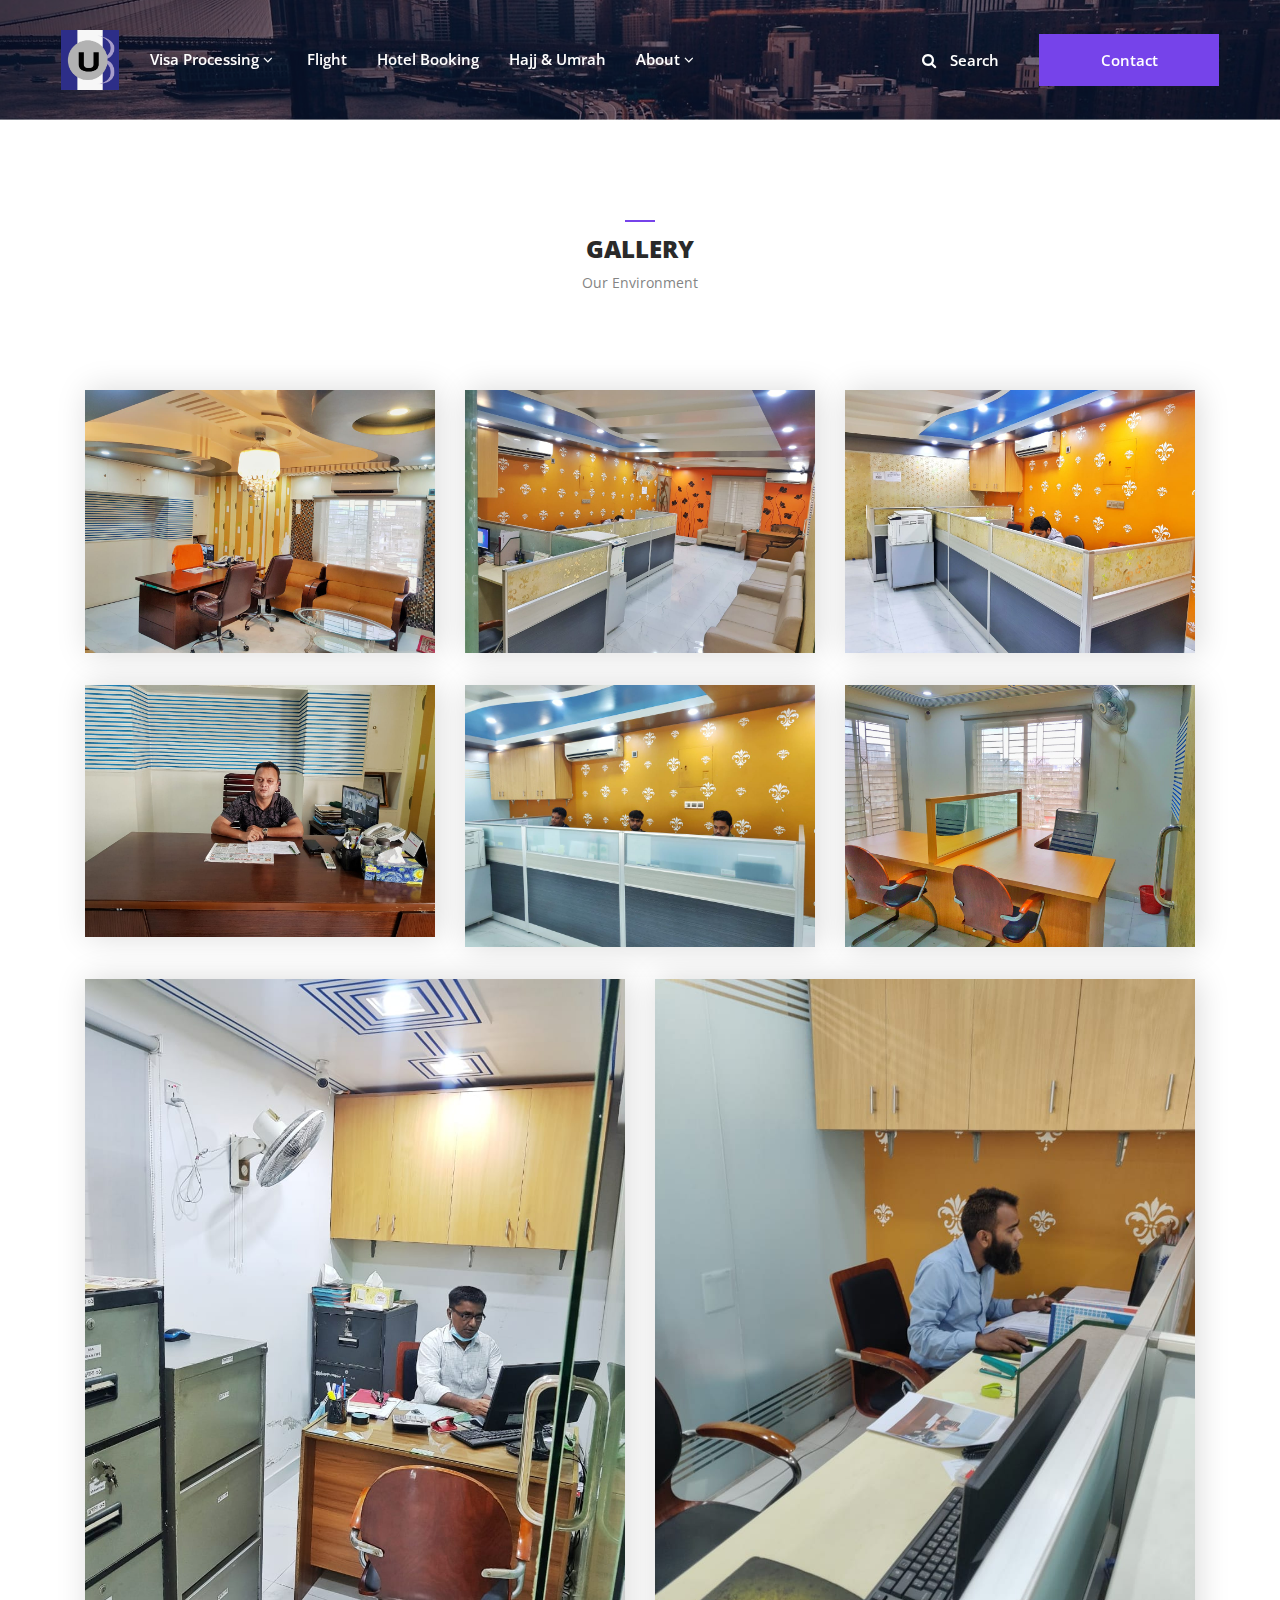
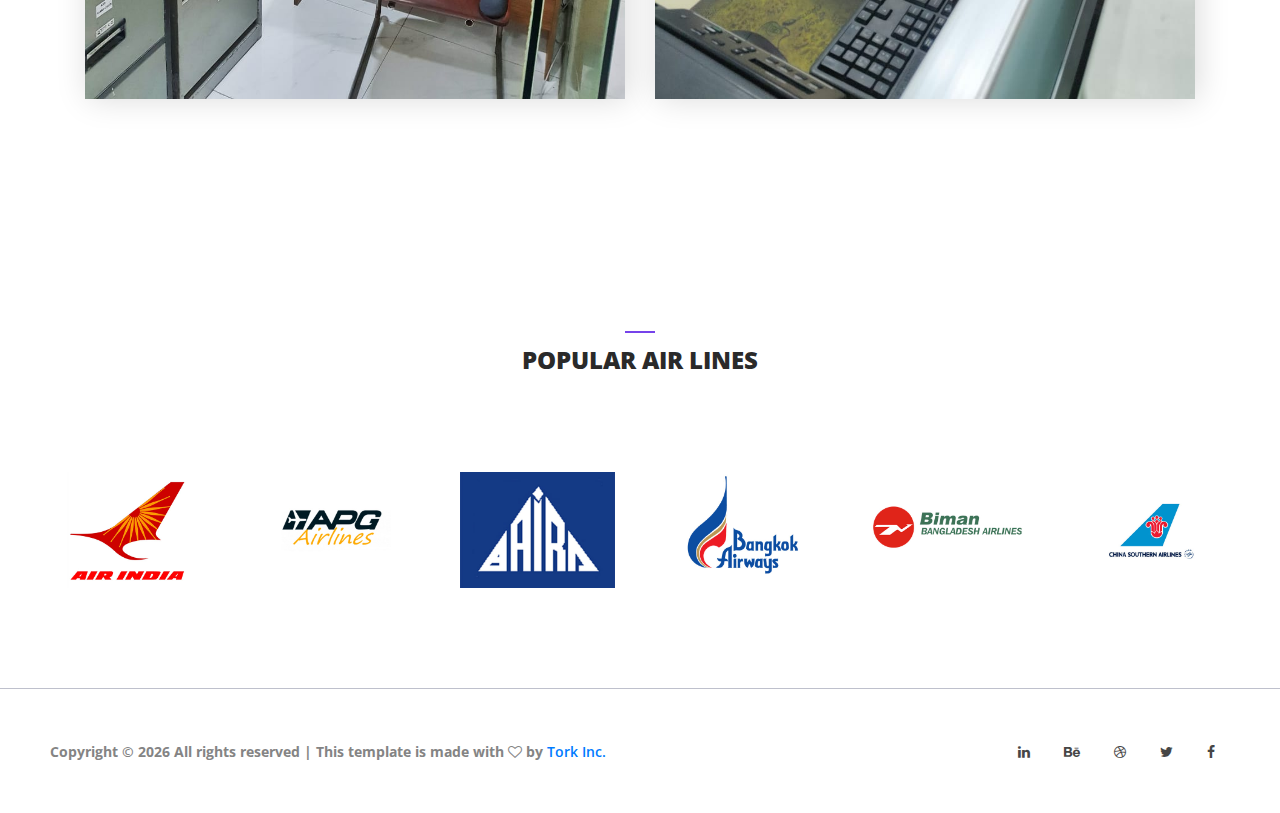
<file: gallery.html>
<!DOCTYPE html>
<html lang="en">

<head>
    <meta charset="UTF-8">
    <meta name="description" content="">
    <meta http-equiv="X-UA-Compatible" content="IE=edge">
    <meta name="viewport" content="width=device-width, initial-scale=1, shrink-to-fit=no">


    <title>HU Bhraman International</title>

    <link rel="icon" href="assets/img/core-img/favicon.jpg">


    <link href="assets/css/style.css" rel="stylesheet" />
</head>

<body>

    <div id="preloader">
        <div class="dorne-load"></div>
    </div>

    <div class="dorne-search-form d-flex align-items-center">
        <div class="container">
            <div class="row">
                <div class="col-12">
                    <div class="search-close-btn" id="closeBtn">
                        <i class="pe-7s-close-circle" aria-hidden="true"></i>
                    </div>
                    <form action="#">
                        <input type="search" name="caviarSearch" id="search"
                            placeholder="Search Your Desire Destinations or Events">
                        <input type="submit" class="d-none" value="submit">
                    </form>
                </div>
            </div>
        </div>
    </div>

    <header class="header_area" id="header">
        <div class="container-fluid h-100">
            <div class="row h-100">
                <div class="col-12 h-100">
                    <nav class="h-100 navbar navbar-expand-lg">
                        <a class="navbar-brand" href="index.html">
                            <img src="assets/img/logo.jpg" alt="" class="logo">

                        </a>
                        <button class="navbar-toggler" type="button" data-toggle="collapse" data-target="#dorneNav"
                            aria-controls="dorneNav" aria-expanded="false" aria-label="Toggle navigation"><span
                                class="fa fa-bars"></span></button>

                        <div class="collapse navbar-collapse" id="dorneNav">
                            <ul class="navbar-nav mr-auto" id="dorneMenu">
                                <li class="nav-item dropdown">
                                    <a class="nav-link dropdown-toggle" href="#" id="navbarDropdown" role="button"
                                        data-toggle="dropdown" aria-haspopup="true" aria-expanded="false">Visa
                                        Processing
                                        <i class="fa fa-angle-down" aria-hidden="true"></i></a>
                                    <div class="dropdown-menu" aria-labelledby="navbarDropdown">
                                        <a class="dropdown-item" href="Visa-dubai.html">Dubai</a>
                                        <a class="dropdown-item" href="visa-uk.html">UK</a>
                                        <a class="dropdown-item" href="visa-usa.html">USA</a>
                                        <a class="dropdown-item" href="visa-india.html">India</a>
                                        <a class="dropdown-item" href="visa-japan.html">Japan</a>
                                        <a class="dropdown-item" href="visa-australia.html">Australia</a>
                                        <a class="dropdown-item" href="visa-malaysia.html">Malaysia</a>
                                        <a class="dropdown-item" href="visa-canada.html">Canada</a>
                                        <a class="dropdown-item" href="visa-russia.html">Russia</a>
                                        <a class="dropdown-item" href="visa-singapore.html">Singapore</a>
                                        <a class="dropdown-item" href="visa-turkey.html">Turkey</a>
                                        <a class="dropdown-item" href="visa-myanmar.html">Myanmar</a>
                                        <a class="dropdown-item" href="visa-brazil.html">Brazil</a>
                                    </div>
                                </li>
                                <li class="nav-item">
                                    <a class="nav-link" href="flight.html">Flight</a>
                                </li>
                                <li class="nav-item">
                                    <a class="nav-link" href="hotel-booking.html">Hotel Booking</a>
                                </li>
                                <li class="nav-item">
                                    <a class="nav-link" href="hajj-umrah.html">Hajj & Umrah</a>
                                </li>
                                <!-- <li class="nav-item">
                                    <a class="nav-link" href="packsges.html">Packages </a>
                                </li> -->
                                <li class="nav-item dropdown">
                                    <a class="nav-link dropdown-toggle" href="#" id="navbarDropdown" role="button"
                                        data-toggle="dropdown" aria-haspopup="true" aria-expanded="false">About <i
                                            class="fa fa-angle-down" aria-hidden="true"></i></a>
                                    <div class="dropdown-menu" aria-labelledby="navbarDropdown">
                                        <a class="dropdown-item" href="who-we-are.html">Who We Are?</a>
                                        <a class="dropdown-item" href="our-team.html">Our Team</a>
                                        
                                        <a class="dropdown-item" href="gallery.html">Gallery</a>
                                    </div>
                                </li>
                            </ul>

                            <div class="dorne-search-btn">
                                <a id="search-btn" href="#"><i class="fa fa-search" aria-hidden="true"></i> Search</a>
                            </div>

                            <div class="dorne-add-listings-btn">
                                <a href="contact.html" class="btn dorne-btn">Contact</a>
                            </div>
                        </div>
                    </nav>
                </div>
            </div>
        </div>
    </header>

    <div class="breadcumb-area bg-img bg-overlay"
        style="background-image:url(assets/img/bg-img/xhero-1.jpg.pagespeed.ic.hwB2Ntcwl-.jpg)">
    </div>


    <div class="dorne-clients-area section-padding-100">
        <div class="container">
            <div class="row">
                <div class="col-12">
                    <div class="section-heading dark text-center">
                        <span></span>
                        <h4>Gallery</h4>
                        <p>Our Environment</p>
                    </div>
                </div>
            </div>
            <div class="row">
                
                <div class="col-12 col-md-6 col-lg-4">
                    <div class="card">
                        <div class="gallery-img">
                            <img class="card-img-top" src="assets/img/gallery/g1.jpeg" alt="Card image cap">
                        </div>
                    </div>
                </div>
                <div class="col-12 col-md-6 col-lg-4">
                    <div class="card">
                        <div class="gallery-img">
                            <img class="card-img-top" src="assets/img/gallery/g2.jpeg" alt="Card image cap">
                        </div>
                    </div>
                </div>
                <div class="col-12 col-md-6 col-lg-4">
                    <div class="card">
                        <div class="gallery-img">
                            <img class="card-img-top" src="assets/img/gallery/g7.jpeg" alt="Card image cap">
                        </div>
                    </div>
                </div>
                <div class="col-12 col-md-6 col-lg-4">
                    <div class="card">
                        <div class="gallery-img">
                            <img class="card-img-top" src="assets/img/gallery/g4.jpeg" alt="Card image cap">
                        </div>
                    </div>
                </div>
                <div class="col-12 col-md-6 col-lg-4">
                    <div class="card">
                        <div class="gallery-img">
                            <img class="card-img-top" src="assets/img/gallery/g5.jpeg" alt="Card image cap">
                        </div>
                    </div>
                </div>
                <div class="col-12 col-md-6 col-lg-4">
                    <div class="card">
                        <div class="gallery-img">
                            <img class="card-img-top" src="assets/img/gallery/g6.jpeg" alt="Card image cap">
                        </div>
                    </div>
                </div>
                <!-- <div class="col-12 col-md-6 col-lg-4">
                    <div class="card">
                        <div class="gallery-img">
                            <img class="card-img-top" src="assets/img/gallery/g3.jpeg" alt="Card image cap">
                        </div>
                    </div>
                </div> -->
                <div class="col-12 col-md-6 col-lg-6">
                    <div class="card">
                        <div class="gallery-img">
                            <img class="card-img-top" src="assets/img/gallery/g8.jpeg" alt="Card image cap">
                        </div>
                    </div>
                </div>
                <div class="col-12 col-md-6 col-lg-6">
                    <div class="card">
                        <div class="gallery-img">
                            <img class="card-img-top" src="assets/img/gallery/g9.jpeg" alt="Card image cap">
                        </div>
                    </div>
                </div>
            </div>
        </div>
    </div>



    <section class="dorne-features-destinations-area destination">
        <div class="container-fluid">
            <div class="row">
                <div class="col-12">
                    <div class="section-heading dark text-center">
                        <span></span>
                        <h4>Popular Air Lines</h4>
                    </div>
                </div>
            </div>
            <div class="row">
                <div class="col-12">
                    <div class="owl-carousel features-slides-airliens">
                        <div class="single-features-area">
                            <img src="assets/img/airlines/airindia.jpg" alt="">
                        </div>
                        <div class="single-features-area">
                            <img src="assets/img/airlines/Apg-Airlines.jpg" alt="">
                        </div>
                        <div class="single-features-area">
                            <img src="assets/img/airlines/Baira.jpg" alt="">
                        </div>
                        <div class="single-features-area">
                            <img src="assets/img/airlines/Bankok-Airways.jpg" alt="">
                        </div>
                        <div class="single-features-area">
                            <img src="assets/img/airlines/Biman-Bangladesh.jpg" alt="">
                        </div>
                        <div class="single-features-area">
                            <img src="assets/img/airlines/chinsouthern.jpg" alt="">
                        </div>
                        <div class="single-features-area">
                            <img src="assets/img/airlines/Emirates.jpg" alt="">
                        </div>
                        <div class="single-features-area">
                            <img src="assets/img/airlines/Gulf-Air.jpg" alt="">
                        </div>
                        <div class="single-features-area">
                            <img src="assets/img/airlines/Malaysia-Airlines.jpg" alt="">
                        </div>
                        <div class="single-features-area">
                            <img src="assets/img/airlines/Oman-Air.jpg" alt="">
                        </div>
                        <div class="single-features-area">
                            <img src="assets/img/airlines/Qatar-Airways.jpg" alt="">
                        </div>
                        <div class="single-features-area">
                            <img src="assets/img/airlines/Turkish-Airlines.jpg" alt="">
                        </div>
                    </div>
                </div>
            </div>
        </div>
    </section>

    <footer class="dorne-footer-area">
        <div class="container-fluid">
            <div class="row">
                <div class="col-12 d-md-flex align-items-center justify-content-between">
                    <div class="footer-text">
                        <p>

                            Copyright &copy;
                            <script>
                                document.write(new Date().getFullYear());
                            </script> All rights reserved
                            | This template is made with <i class="fa fa-heart-o" aria-hidden="true"></i>
                            by <a href="https://thetork.com/" target="_blank">Tork Inc.</a>

                        </p>
                    </div>
                    <div class="footer-social-btns">
                        <a href="#"><i class="fa fa-linkedin" aria-haspopup="true"></i></a>
                        <a href="#"><i class="fa fa-behance" aria-hidden="true"></i></a>
                        <a href="#"><i class="fa fa-dribbble" aria-hidden="true"></i></a>
                        <a href="#"><i class="fa fa-twitter" aria-haspopup="true"></i></a>
                        <a href="#"><i class="fa fa-facebook" aria-haspopup="true"></i></a>
                    </div>
                </div>
            </div>
        </div>
    </footer>


    <script src="assets/js/jquery/jquery-2.2.4.min.js"></script>
    <script src="assets/js/bootstrap/popper.min.js"></script>

    <script src="assets/js/bootstrap/bootstrap.min.js"></script>
    <script src="assets/js/bootstrap/popper.min.js+bootstrap.min.js.pagespeed.jc.XfQ1IyzZZZ.js"></script>

    <script src="assets/js/others/plugins.js"></script>

    <!-- <script src="assets/js/active.js"></script>
      <script async src="assets/https://www.googletagmanager.com/gtag/js?id=UA-23581568-13"></script> -->

    <script>
        //<![CDATA[
        (function ($) {
            'use strict';

            if ($.fn.owlCarousel) {
                // Hero Slider Active Code
                $(".features-slides").owlCarousel({
                        items: 5,
                        loop: true,
                        autoplay: true,
                        smartSpeed: 2000,
                        margin: 50,
                        nav: false,
                        responsive: {
                            0: {
                                items: 1
                            },
                            576: {
                                items: 2
                            },
                            992: {
                                items: 3
                            },
                            1200: {
                                items: 5
                            }
                        }
                    }),
                    $(".features-slides-custom").owlCarousel({
                        items: 5,
                        loop: true,
                        autoplay: false,
                        smartSpeed: 2000,
                        margin: 50,
                        nav: false,
                        responsive: {
                            0: {
                                items: 1
                            },
                            576: {
                                items: 2
                            },
                            992: {
                                items: 3
                            },
                            1200: {
                                items: 3
                            }
                        }
                    }),
                    $(".features-slides-airliens").owlCarousel({
                        items: 7,
                        loop: true,
                        autoplay: true,
                        smartSpeed: 2000,
                        margin: 50,
                        nav: false,
                        responsive: {
                            0: {
                                items: 1
                            },
                            576: {
                                items: 2
                            },
                            992: {
                                items: 3
                            },
                            1200: {
                                items: 6
                            }
                        }
                    })
            }

            // Search Active Code
            $('#search-btn, #closeBtn').on('click', function () {
                $('body').toggleClass('search-form-on');
            });

            // matchHeight Active Code
            if ($.fn.matchHeight) {
                $('.equal-height').matchHeight();
            }

            // ScrollUp Active Code
            if ($.fn.scrollUp) {
                $.scrollUp({
                    scrollSpeed: 1500,
                    scrollText: '<i class="pe-7s-angle-up" aria-hidden="true"></i>'
                });
            }

            // onePageNav Active Code
            if ($.fn.onePageNav) {
                $('#listingNav').onePageNav({
                    currentClass: 'active',
                    scrollSpeed: 2000,
                    easing: 'easeOutQuad'
                });
            }

            // PreventDefault a Click
            $("a[href='#']").on('click', function ($) {
                $.preventDefault();
            });

            // wow Active Code
            if ($.fn.init) {
                new WOW().init();
            }

            var $window = $(window);

            // Sticky Active JS
            $window.on('scroll', function () {
                if ($window.scrollTop() > 0) {
                    $('body').addClass('sticky');
                } else {
                    $('body').removeClass('sticky');
                }
            });

            // Preloader Active Code
            $window.on('load', function () {
                $('#preloader').fadeOut('slow', function () {
                    $(this).remove();
                });
            });

        })(jQuery);
        //]]>
    </script>
</body>

</html>
</file>
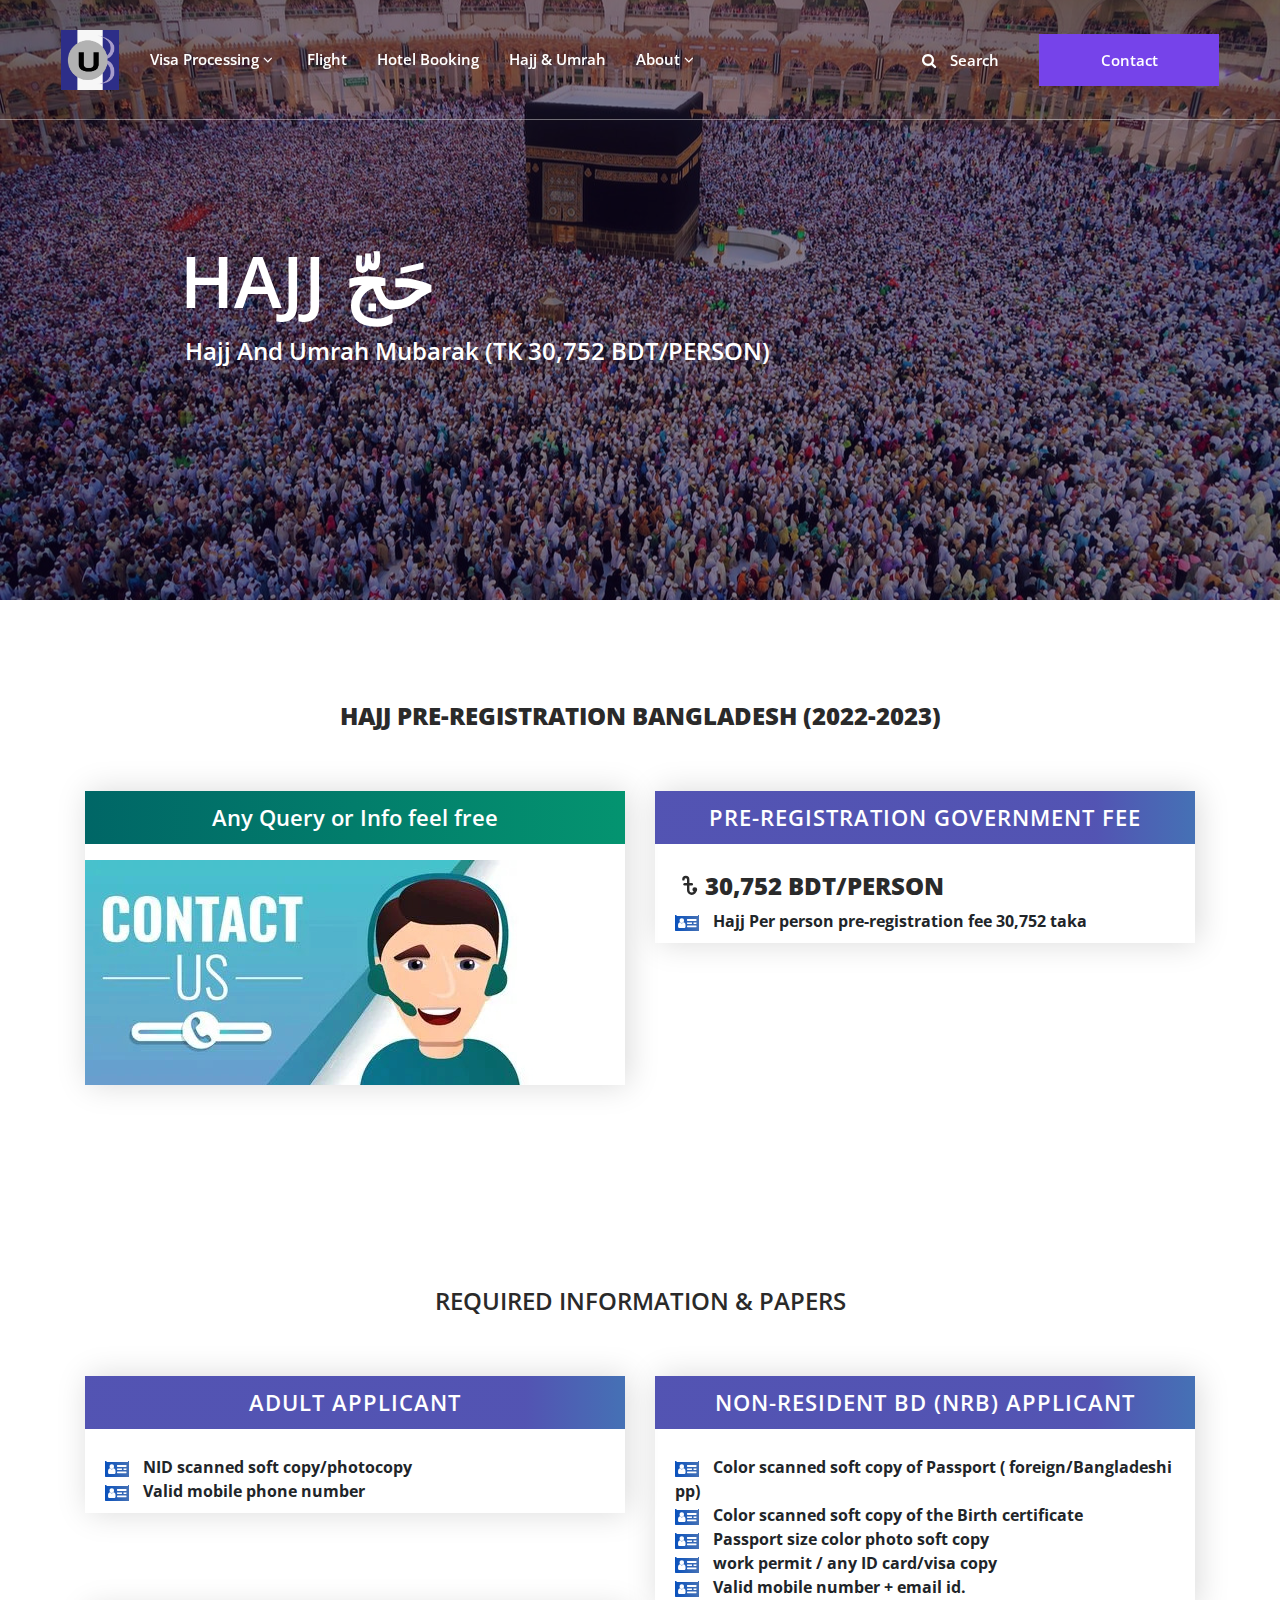
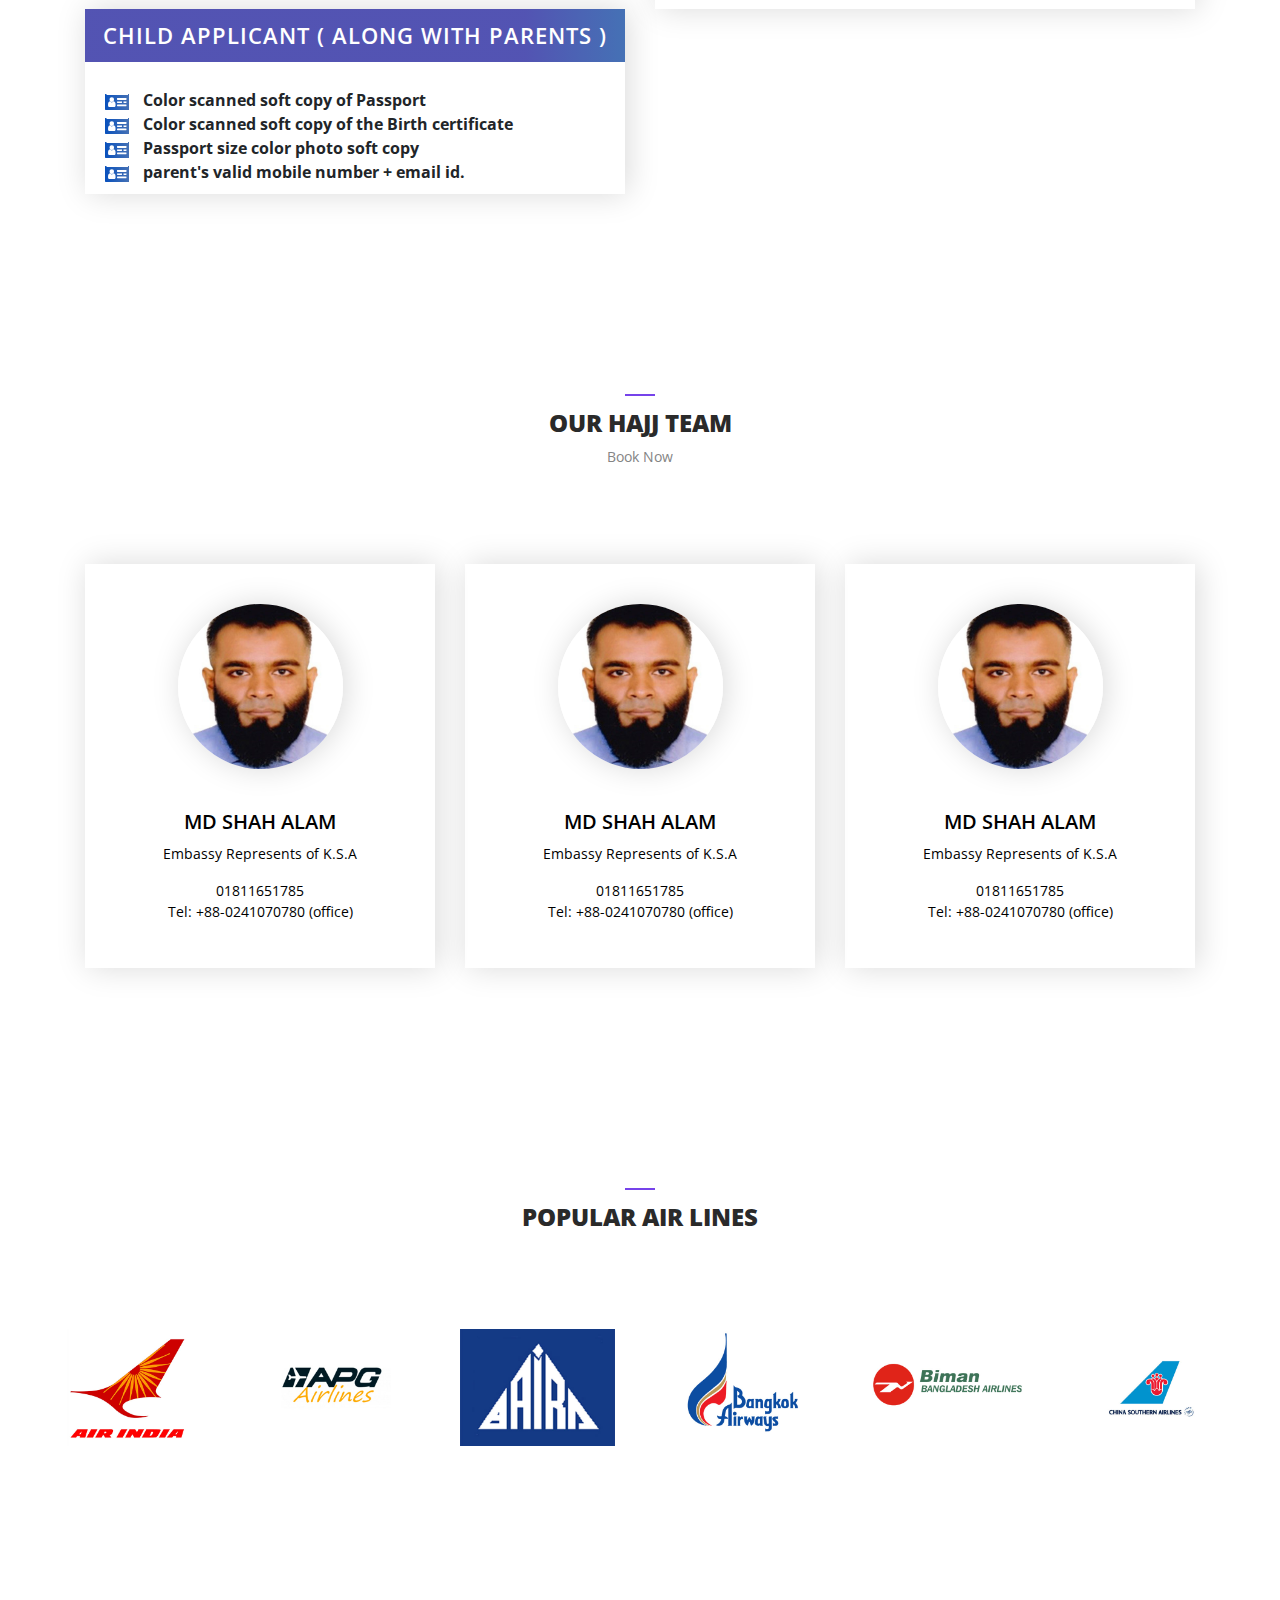
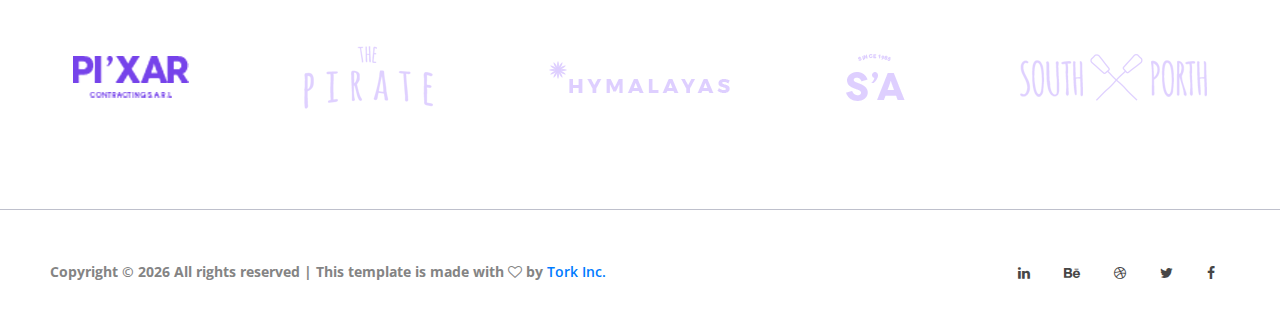
<file: hajj-umrah.html>
<!DOCTYPE html>
<html lang="en">

<head>
      <meta charset="UTF-8">
      <meta name="description" content="">
      <meta http-equiv="X-UA-Compatible" content="IE=edge">
      <meta name="viewport" content="width=device-width, initial-scale=1, shrink-to-fit=no">


      <title>HU Bhraman International</title>

      <link rel="icon" href="assets/img/core-img/favicon.jpg">


      <link href="assets/css/style.css" rel="stylesheet" />
</head>

<body>

      <div id="preloader">
            <div class="dorne-load"></div>
      </div>

      <div class="dorne-search-form d-flex align-items-center">
            <div class="container">
                  <div class="row">
                        <div class="col-12">
                              <div class="search-close-btn" id="closeBtn">
                                    <i class="pe-7s-close-circle" aria-hidden="true"></i>
                              </div>
                              <form action="#">
                                    <input type="search" name="caviarSearch" id="search"
                                          placeholder="Search Your Desire Destinations or Events">
                                    <input type="submit" class="d-none" value="submit">
                              </form>
                        </div>
                  </div>
            </div>
      </div>

      <header class="header_area" id="header">
            <div class="container-fluid h-100">
                  <div class="row h-100">
                        <div class="col-12 h-100">
                              <nav class="h-100 navbar navbar-expand-lg">
                                    <a class="navbar-brand" href="index.html">

                                          <!-- <h2 style="font-weight: 700;color: #ffffff;">
                                                HU Bhraman
                                          </h2> -->
                                          <img src="assets/img/logo.jpg" alt="" class="logo">

                                    </a>
                                    <button class="navbar-toggler" type="button" data-toggle="collapse"
                                          data-target="#dorneNav" aria-controls="dorneNav" aria-expanded="false"
                                          aria-label="Toggle navigation"><span class="fa fa-bars"></span></button>

                                    <div class="collapse navbar-collapse" id="dorneNav">
                                          <ul class="navbar-nav mr-auto" id="dorneMenu">
                                                <li class="nav-item dropdown">
                                                      <a class="nav-link dropdown-toggle" href="#" id="navbarDropdown"
                                                            role="button" data-toggle="dropdown" aria-haspopup="true"
                                                            aria-expanded="false">Visa Processing <i
                                                                  class="fa fa-angle-down" aria-hidden="true"></i></a>
                                                      <div class="dropdown-menu" aria-labelledby="navbarDropdown">
                                                            <a class="dropdown-item" href="Visa-dubai.html">Dubai</a>
                                                            <a class="dropdown-item" href="visa-uk.html">UK</a>
                                                            <a class="dropdown-item" href="visa-usa.html">USA</a>
                                                            <a class="dropdown-item" href="visa-india.html">India</a>
                                                            <a class="dropdown-item" href="visa-japan.html">Japan</a>
                                                            <a class="dropdown-item"
                                                                  href="visa-australia.html">Australia</a>
                                                            <a class="dropdown-item"
                                                                  href="visa-malaysia.html">Malaysia</a>
                                                            <a class="dropdown-item" href="visa-canada.html">Canada</a>
                                                            <a class="dropdown-item" href="visa-russia.html">Russia</a>
                                                            <a class="dropdown-item"
                                                                  href="visa-singapore.html">Singapore</a>
                                                            <a class="dropdown-item" href="visa-turkey.html">Turkey</a>
                                                            <a class="dropdown-item"
                                                                  href="visa-myanmar.html">Myanmar</a>
                                                            <a class="dropdown-item" href="visa-brazil.html">Brazil</a>
                                                      </div>
                                                </li>
                                                <li class="nav-item">
                                                      <a class="nav-link" href="flight.html">Flight</a>
                                                </li>
                                                <li class="nav-item">
                                                      <a class="nav-link" href="hotel-booking.html">Hotel Booking</a>
                                                </li>
                                                <li class="nav-item">
                                                      <a class="nav-link" href="hajj-umrah.html">Hajj & Umrah</a>
                                                </li>
                                                <!--  <li class="nav-item">
                                                      <a class="nav-link" href="packsges.html">Packages </a>
                                                </li>-->
                                                <li class="nav-item dropdown">
                                                      <a class="nav-link dropdown-toggle" href="#" id="navbarDropdown"
                                                            role="button" data-toggle="dropdown" aria-haspopup="true"
                                                            aria-expanded="false">About <i class="fa fa-angle-down"
                                                                  aria-hidden="true"></i></a>
                                                      <div class="dropdown-menu" aria-labelledby="navbarDropdown">
                                                            <a class="dropdown-item" href="who-we-are.html">Who We
                                                                  Are?</a>
                                                            <a class="dropdown-item" href="our-team.html">Our Team</a>
                                                            
                                                            <a class="dropdown-item" href="gallery.html">Gallery</a>
                                                      </div>
                                                </li>
                                          </ul>

                                          <div class="dorne-search-btn">
                                                <a id="search-btn" href="#"><i class="fa fa-search"
                                                            aria-hidden="true"></i> Search</a>
                                          </div>

                                          <div class="dorne-add-listings-btn">
                                                <a href="contact.html" class="btn dorne-btn">Contact</a>
                                          </div>
                                    </div>
                              </nav>
                        </div>
                  </div>
            </div>
      </header>

      <section class="dorne-welcome-area bg-img bg-overlay"
            style="background-image:url(assets/img/bg-img/visa/hajj.jpg)">
            <div class="container h-100">
                  <div class="row h-100 align-items-center justify-content-center">
                        <div class="col-12 col-md-10">
                              <div class="hero-content">
                                    <h2>HAJJ حَجّ</h2>
                                    <h4>Hajj And Umrah Mubarak (TK 30,752
                                          BDT/PERSON)</h4>
                              </div>
                        </div>
                  </div>
            </div>

      </section>

      <section class="visa-info-area visa-section-padding">
            <div class="container">
                  <div class="row">
                        <div class="col-12 col-md-12">
                              <div class="about-content text-center">
                                    <h4>HAJJ PRE-REGISTRATION BANGLADESH (2022-2023) </h4>
                              </div>
                        </div>
                        <div class="col-12 col-md-6 col-lg-6">
                              <div class="visa-contact">
                                    <p class="visa-contact-heading">Any Query or Info feel free</p>
                                    <img src="assets/img/bg-img/contact.jpg" alt="">
                              </div>
                        </div>
                        <div class="col-12 col-md-6 col-lg-6">
                              <div class="visa-info">
                                    <p class="visa-btn">PRE-REGISTRATION GOVERNMENT FEE
                                    </p>
                                    <ul>
                                          <li>
                                                <h4><b> <svg xmlns="http://www.w3.org/2000/svg"
                                                                  class="icon icon-tabler icon-tabler-currency-taka"
                                                                  width="24" height="24" viewBox="0 0 20 20"
                                                                  stroke-width="2" stroke="currentColor" fill="none"
                                                                  stroke-linecap="round" stroke-linejoin="round">
                                                                  <path stroke="none" d="M0 0h24v24H0z" fill="none" />
                                                                  <circle cx="16.5" cy="15.5" r="1" />
                                                                  <path d="M7 7a2 2 0 1 1 4 0v9a3 3 0 0 0 6 0v-.5" />
                                                                  <path d="M8 11h6" /> </svg> 30,752
                                                            BDT/PERSON</b></h4>
                                          </li>
                                          <li><i class="fa fa-id-card fa-lg" aria-hidden="true"></i><b> Hajj Per person
                                                      pre-registration fee 30,752 taka
                                                </b></li>
                                    </ul>
                              </div>
                        </div>

                  </div>
      </section>
      <section class="visa-info-area visa-section-padding">
            <div class="container">
                  <div class="row">
                        <div class="col-12 col-md-12">
                              <div class="required-content text-center">
                                    <h4>Required Information & Papers </h4>
                              </div>
                        </div>
                        <div class="col-12 col-md-6 col-lg-6">
                              <div class="visa-info">
                                    <p class="visa-btn">ADULT APPLICANT
                                    </p>
                                    <ul>
                                          <li><i class="fa fa-id-card fa-lg" aria-hidden="true"></i><b> NID scanned soft
                                                      copy/photocopy
                                                </b></li>
                                          <li><i class="fa fa-id-card fa-lg" aria-hidden="true"></i><b> Valid mobile
                                                      phone number
                                                </b></li>
                                    </ul>
                              </div>
                        </div>
                        <div class="col-12 col-md-6 col-lg-6">
                              <div class="visa-info">
                                    <p class="visa-btn">NON-RESIDENT BD (NRB) APPLICANT
                                    </p>
                                    <ul>
                                          <li><i class="fa fa-id-card fa-lg" aria-hidden="true"></i><b> Color scanned
                                                      soft copy of Passport ( foreign/Bangladeshi pp)
                                                </b></li>
                                          <li><i class="fa fa-id-card fa-lg" aria-hidden="true"></i><b> Color scanned
                                                      soft copy of the Birth certificate
                                                </b></li>
                                          <li><i class="fa fa-id-card fa-lg" aria-hidden="true"></i><b> Passport size
                                                      color photo soft copy
                                                </b></li>
                                          <li><i class="fa fa-id-card fa-lg" aria-hidden="true"></i><b> work permit /
                                                      any ID card/visa copy
                                                </b></li>
                                          <li><i class="fa fa-id-card fa-lg" aria-hidden="true"></i><b> Valid mobile
                                                      number + email id.
                                                </b></li>
                                    </ul>
                              </div>
                        </div>
                        <div class="col-12 col-md-6 col-lg-6">
                              <div class="visa-info">
                                    <p class="visa-btn">CHILD APPLICANT ( ALONG WITH PARENTS )
                                    </p>
                                    <ul>
                                          <li><i class="fa fa-id-card fa-lg" aria-hidden="true"></i><b> Color scanned
                                                      soft copy of Passport
                                                </b></li>
                                          <li><i class="fa fa-id-card fa-lg" aria-hidden="true"></i><b> Color scanned
                                                      soft copy of the Birth certificate
                                                </b></li>
                                          <li><i class="fa fa-id-card fa-lg" aria-hidden="true"></i><b> Passport size
                                                      color photo soft copy
                                                </b></li>
                                          <li><i class="fa fa-id-card fa-lg" aria-hidden="true"></i><b> parent's valid
                                                      mobile number + email id.
                                                </b></li>
                                    </ul>
                              </div>
                        </div>

                  </div>
      </section>


      <div class="dorne-clients-area section-padding-100">
            <div class="container">
                  <div class="row">
                        <div class="col-12">
                              <div class="section-heading dark text-center">
                                    <span></span>
                                    <h4>Our Hajj Team</h4>
                                    <p>Book Now</p>
                              </div>
                        </div>
                  </div>
                  <div class="row">
                        <div class="col-12 col-md-6 col-lg-4">
                              <div class="card p-10">
                                    <div class="card-image">
                                          <img class="card-img-top" src="assets/img/team/md-shah-alam.jpg"
                                                alt="Card image cap">
                                    </div>
                                    <div class="card-body team-member">
                                          <h5 class="card-title">MD SHAH ALAM
                                          </h5>
                                          <p class="card-text ">Embassy Represents of K.S.A</p>
                                          <p class="card-text ">01811651785 <br>
                                                Tel: +88-0241070780 (office)</p>
                                    </div>
                              </div>
                        </div>
                        <div class="col-12 col-md-6 col-lg-4">
                              <div class="card p-10">
                                    <div class="card-image">
                                          <img class="card-img-top" src="assets/img/team/md-shah-alam.jpg"
                                                alt="Card image cap">
                                    </div>
                                    <div class="card-body team-member">
                                          <h5 class="card-title">MD SHAH ALAM
                                          </h5>
                                          <p class="card-text ">Embassy Represents of K.S.A</p>
                                          <p class="card-text ">01811651785 <br>
                                                Tel: +88-0241070780 (office)</p>
                                    </div>
                              </div>
                        </div>
                        <div class="col-12 col-md-6 col-lg-4">
                              <div class="card p-10">
                                    <div class="card-image">
                                          <img class="card-img-top" src="assets/img/team/md-shah-alam.jpg"
                                                alt="Card image cap">
                                    </div>
                                    <div class="card-body team-member">
                                          <h5 class="card-title">MD SHAH ALAM
                                          </h5>
                                          <p class="card-text ">Embassy Represents of K.S.A</p>
                                          <p class="card-text ">01811651785 <br>
                                                Tel: +88-0241070780 (office)</p>
                                    </div>
                              </div>
                        </div>
                  </div>

            </div>
      </div>

      <section class="dorne-features-destinations-area destination">
            <div class="container-fluid">
                  <div class="row">
                        <div class="col-12">
                              <div class="section-heading dark text-center">
                                    <span></span>
                                    <h4>Popular Air Lines</h4>
                              </div>
                        </div>
                  </div>
                  <div class="row">
                        <div class="col-12">
                              <div class="owl-carousel features-slides-airliens">
                                    <div class="single-features-area">
                                          <img src="assets/img/airlines/airindia.jpg" alt="">
                                    </div>
                                    <div class="single-features-area">
                                          <img src="assets/img/airlines/Apg-Airlines.jpg" alt="">
                                    </div>
                                    <div class="single-features-area">
                                          <img src="assets/img/airlines/Baira.jpg" alt="">
                                    </div>
                                    <div class="single-features-area">
                                          <img src="assets/img/airlines/Bankok-Airways.jpg" alt="">
                                    </div>
                                    <div class="single-features-area">
                                          <img src="assets/img/airlines/Biman-Bangladesh.jpg" alt="">
                                    </div>
                                    <div class="single-features-area">
                                          <img src="assets/img/airlines/chinsouthern.jpg" alt="">
                                    </div>
                                    <div class="single-features-area">
                                          <img src="assets/img/airlines/Emirates.jpg" alt="">
                                    </div>
                                    <div class="single-features-area">
                                          <img src="assets/img/airlines/Gulf-Air.jpg" alt="">
                                    </div>
                                    <div class="single-features-area">
                                          <img src="assets/img/airlines/Malaysia-Airlines.jpg" alt="">
                                    </div>
                                    <div class="single-features-area">
                                          <img src="assets/img/airlines/Oman-Air.jpg" alt="">
                                    </div>
                                    <div class="single-features-area">
                                          <img src="assets/img/airlines/Qatar-Airways.jpg" alt="">
                                    </div>
                                    <div class="single-features-area">
                                          <img src="assets/img/airlines/Turkish-Airlines.jpg" alt="">
                                    </div>
                              </div>
                        </div>
                  </div>
            </div>
      </section>


      <div class="dorne-clients-area section-padding-100">
            <div class="container-fluid">
                  <div class="row">
                        <div class="col-12">
                              <div class="clients-logo d-md-flex align-items-center justify-content-around">
                                    <img src="assets/img/clients-img/x1.png.pagespeed.ic.V__JveZ4cM.png" alt="">
                                    <img src="assets/img/clients-img/x2.png.pagespeed.ic.CuZSqXlYsl.png" alt="">
                                    <img src="assets/img/clients-img/x3.png.pagespeed.ic.vWxNGoIpxa.png" alt="">
                                    <img src="assets/img/clients-img/x4.png.pagespeed.ic.c74P1I0ozA.png" alt="">
                                    <img src="assets/img/clients-img/x5.png.pagespeed.ic.LOjVfh7g-B.png" alt="">
                              </div>
                        </div>
                  </div>
            </div>
      </div>


      <footer class="dorne-footer-area">
            <div class="container-fluid">
                  <div class="row">
                        <div class="col-12 d-md-flex align-items-center justify-content-between">
                              <div class="footer-text">
                                    <p>

                                          Copyright &copy;
                                          <script>
                                                document.write(new Date().getFullYear());
                                          </script> All rights reserved
                                          | This template is made with <i class="fa fa-heart-o" aria-hidden="true"></i>
                                          by <a href="https://thetork.com/" target="_blank">Tork Inc.</a>

                                    </p>
                              </div>
                              <div class="footer-social-btns">
                                    <a href="#"><i class="fa fa-linkedin" aria-haspopup="true"></i></a>
                                    <a href="#"><i class="fa fa-behance" aria-hidden="true"></i></a>
                                    <a href="#"><i class="fa fa-dribbble" aria-hidden="true"></i></a>
                                    <a href="#"><i class="fa fa-twitter" aria-haspopup="true"></i></a>
                                    <a href="#"><i class="fa fa-facebook" aria-haspopup="true"></i></a>
                              </div>
                        </div>
                  </div>
            </div>
      </footer>


      <script src="assets/js/jquery/jquery-2.2.4.min.js"></script>
      <script src="assets/js/bootstrap/popper.min.js"></script>

      <script src="assets/js/bootstrap/bootstrap.min.js"></script>
      <script src="assets/js/bootstrap/popper.min.js+bootstrap.min.js.pagespeed.jc.XfQ1IyzZZZ.js"></script>

      <script src="assets/js/others/plugins.js"></script>

      <!-- <script src="assets/js/active.js"></script>
      <script async src="assets/https://www.googletagmanager.com/gtag/js?id=UA-23581568-13"></script> -->

      <script>
            //<![CDATA[
            (function ($) {
                  'use strict';

                  if ($.fn.owlCarousel) {
                        // Hero Slider Active Code
                        $(".features-slides").owlCarousel({
                                    items: 5,
                                    loop: true,
                                    autoplay: true,
                                    smartSpeed: 2000,
                                    margin: 50,
                                    nav: false,
                                    responsive: {
                                          0: {
                                                items: 1
                                          },
                                          576: {
                                                items: 2
                                          },
                                          992: {
                                                items: 3
                                          },
                                          1200: {
                                                items: 5
                                          }
                                    }
                              }),
                              $(".features-slides-custom").owlCarousel({
                                    items: 5,
                                    loop: true,
                                    autoplay: true,
                                    smartSpeed: 2000,
                                    margin: 50,
                                    nav: false,
                                    responsive: {
                                          0: {
                                                items: 1
                                          },
                                          576: {
                                                items: 2
                                          },
                                          992: {
                                                items: 3
                                          },
                                          1200: {
                                                items: 3
                                          }
                                    }
                              }),
                              $(".features-slides-visa").owlCarousel({
                                    items: 5,
                                    loop: true,
                                    autoplay: true,
                                    smartSpeed: 2000,
                                    margin: 50,
                                    nav: false,
                                    responsive: {
                                          0: {
                                                items: 1
                                          },
                                          576: {
                                                items: 2
                                          },
                                          992: {
                                                items: 3
                                          },
                                          1200: {
                                                items: 4
                                          }
                                    }
                              }),
                              $(".features-slides-airliens").owlCarousel({
                                    items: 7,
                                    loop: true,
                                    autoplay: true,
                                    smartSpeed: 2000,
                                    margin: 50,
                                    nav: false,
                                    responsive: {
                                          0: {
                                                items: 1
                                          },
                                          576: {
                                                items: 2
                                          },
                                          992: {
                                                items: 3
                                          },
                                          1200: {
                                                items: 6
                                          }
                                    }
                              })
                  }

                  // Search Active Code
                  $('#search-btn, #closeBtn').on('click', function () {
                        $('body').toggleClass('search-form-on');
                  });

                  // matchHeight Active Code
                  if ($.fn.matchHeight) {
                        $('.equal-height').matchHeight();
                  }

                  // ScrollUp Active Code
                  if ($.fn.scrollUp) {
                        $.scrollUp({
                              scrollSpeed: 1500,
                              scrollText: '<i class="pe-7s-angle-up" aria-hidden="true"></i>'
                        });
                  }

                  // onePageNav Active Code
                  if ($.fn.onePageNav) {
                        $('#listingNav').onePageNav({
                              currentClass: 'active',
                              scrollSpeed: 2000,
                              easing: 'easeOutQuad'
                        });
                  }

                  // PreventDefault a Click
                  $("a[href='#']").on('click', function ($) {
                        $.preventDefault();
                  });

                  // wow Active Code
                  if ($.fn.init) {
                        new WOW().init();
                  }

                  var $window = $(window);

                  // Sticky Active JS
                  $window.on('scroll', function () {
                        if ($window.scrollTop() > 0) {
                              $('body').addClass('sticky');
                        } else {
                              $('body').removeClass('sticky');
                        }
                  });

                  // Preloader Active Code
                  $window.on('load', function () {
                        $('#preloader').fadeOut('slow', function () {
                              $(this).remove();
                        });
                  });

            })(jQuery);
            //]]>
      </script>
</body>

</html>
</file>
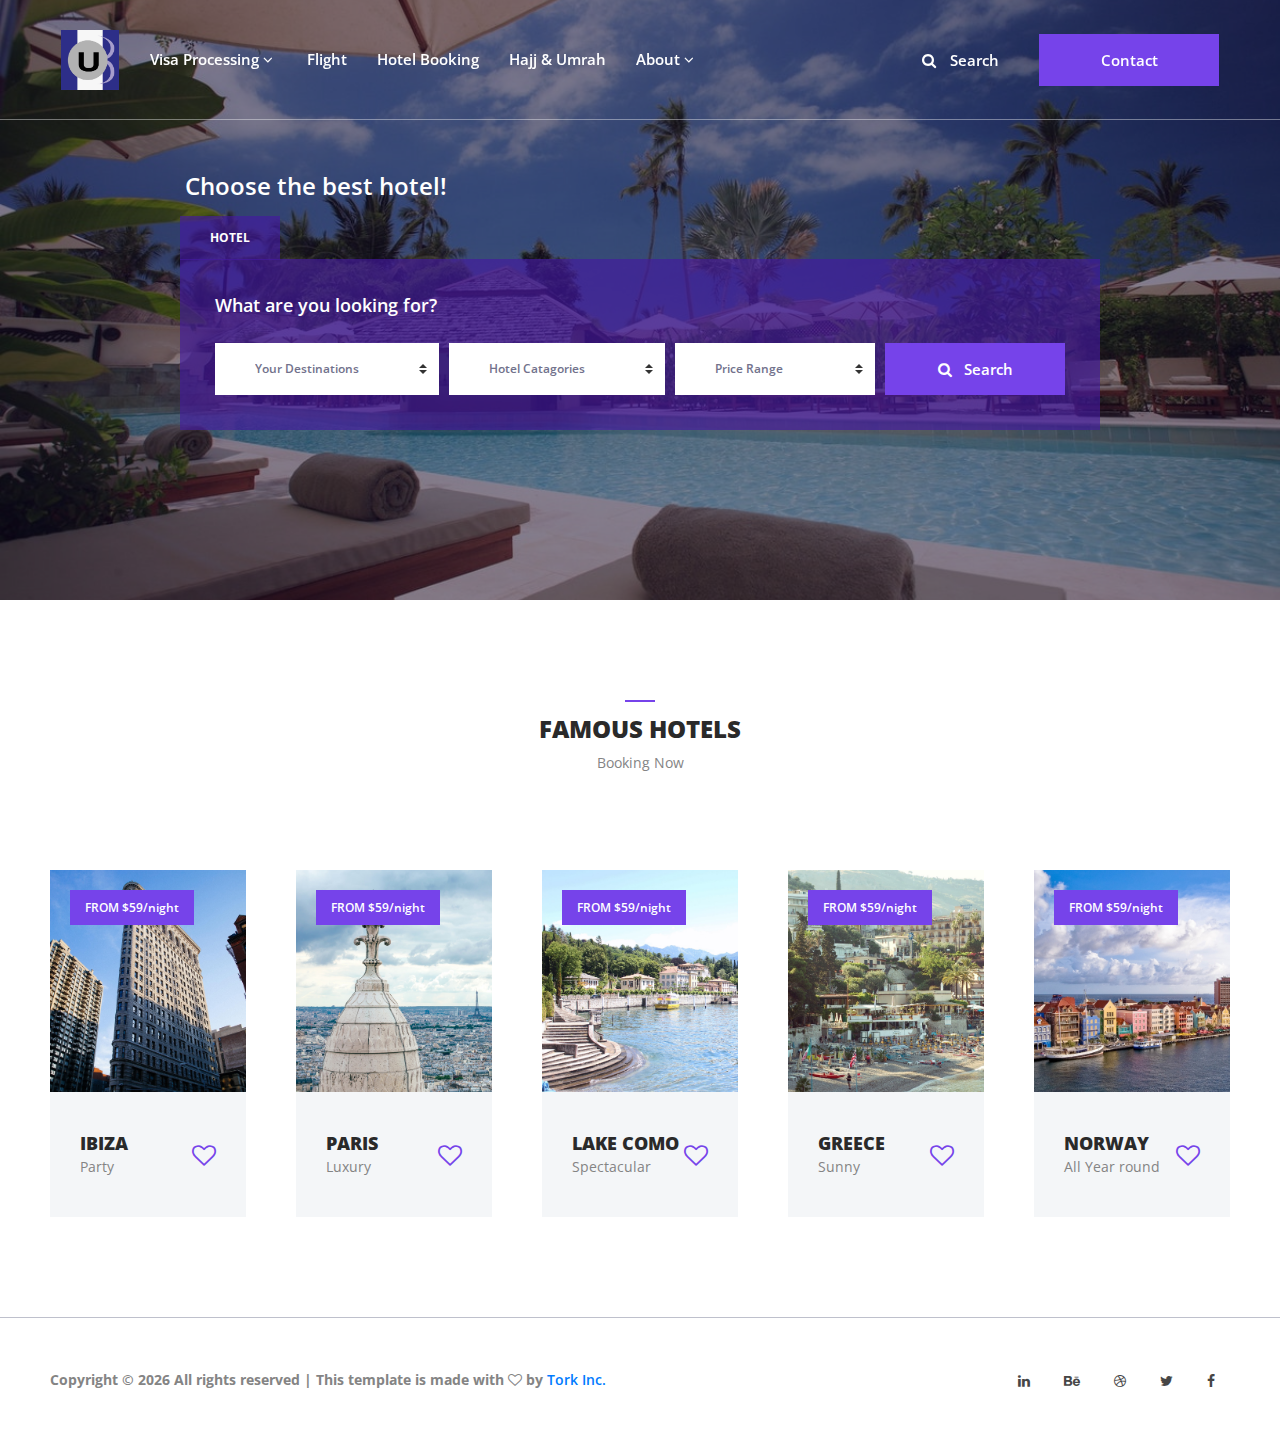
<file: hotel-booking.html>
<!DOCTYPE html>
<html lang="en">

<head>
      <meta charset="UTF-8">
      <meta name="description" content="">
      <meta http-equiv="X-UA-Compatible" content="IE=edge">
      <meta name="viewport" content="width=device-width, initial-scale=1, shrink-to-fit=no">


      <title>HU Bhraman International</title>

      <link rel="icon" href="assets/img/core-img/favicon.jpg">


      <link href="assets/css/style.css" rel="stylesheet" />
</head>

<body>

      <div id="preloader">
            <div class="dorne-load"></div>
      </div>

      <div class="dorne-search-form d-flex align-items-center">
            <div class="container">
                  <div class="row">
                        <div class="col-12">
                              <div class="search-close-btn" id="closeBtn">
                                    <i class="pe-7s-close-circle" aria-hidden="true"></i>
                              </div>
                              <form action="#">
                                    <input type="search" name="caviarSearch" id="search"
                                          placeholder="Search Your Desire Destinations or Events">
                                    <input type="submit" class="d-none" value="submit">
                              </form>
                        </div>
                  </div>
            </div>
      </div>

      <header class="header_area" id="header">
            <div class="container-fluid h-100">
                  <div class="row h-100">
                        <div class="col-12 h-100">
                              <nav class="h-100 navbar navbar-expand-lg">
                                    <a class="navbar-brand" href="index.html">

                                          <!-- <h2 style="font-weight: 700;color: #ffffff;">
                                                HU Bhraman
                                          </h2> -->
                                          <img src="assets/img/logo.jpg" alt="" class="logo">

                                    </a>
                                    <button class="navbar-toggler" type="button" data-toggle="collapse"
                                          data-target="#dorneNav" aria-controls="dorneNav" aria-expanded="false"
                                          aria-label="Toggle navigation"><span class="fa fa-bars"></span></button>

                                    <div class="collapse navbar-collapse" id="dorneNav">
                                          <ul class="navbar-nav mr-auto" id="dorneMenu">
                                                <li class="nav-item dropdown">
                                                      <a class="nav-link dropdown-toggle" href="#" id="navbarDropdown"
                                                            role="button" data-toggle="dropdown" aria-haspopup="true"
                                                            aria-expanded="false">Visa Processing <i
                                                                  class="fa fa-angle-down" aria-hidden="true"></i></a>
                                                      <div class="dropdown-menu" aria-labelledby="navbarDropdown">
                                                            <a class="dropdown-item" href="Visa-dubai.html">Dubai</a>
                                                            <a class="dropdown-item" href="visa-uk.html">UK</a>
                                                            <a class="dropdown-item" href="visa-usa.html">USA</a>
                                                            <a class="dropdown-item" href="visa-india.html">India</a>
                                                            <a class="dropdown-item" href="visa-japan.html">Japan</a>
                                                            <a class="dropdown-item"
                                                                  href="visa-australia.html">Australia</a>
                                                            <a class="dropdown-item"
                                                                  href="visa-malaysia.html">Malaysia</a>
                                                            <a class="dropdown-item" href="visa-canada.html">Canada</a>
                                                            <a class="dropdown-item" href="visa-russia.html">Russia</a>
                                                            <a class="dropdown-item"
                                                                  href="visa-singapore.html">Singapore</a>
                                                            <a class="dropdown-item" href="visa-turkey.html">Turkey</a>
                                                            <a class="dropdown-item"
                                                                  href="visa-myanmar.html">Myanmar</a>
                                                            <a class="dropdown-item" href="visa-brazil.html">Brazil</a>
                                                      </div>
                                                </li>
                                                <li class="nav-item">
                                                      <a class="nav-link" href="flight.html">Flight</a>
                                                </li>
                                                <li class="nav-item">
                                                      <a class="nav-link" href="hotel-booking.html">Hotel Booking</a>
                                                </li>
                                                <li class="nav-item">
                                                      <a class="nav-link" href="hajj-umrah.html">Hajj & Umrah</a>
                                                </li>
                                                <!--  <li class="nav-item">
                                                      <a class="nav-link" href="packsges.html">Packages </a>
                                                </li>-->
                                                <li class="nav-item dropdown">
                                                      <a class="nav-link dropdown-toggle" href="#" id="navbarDropdown"
                                                            role="button" data-toggle="dropdown" aria-haspopup="true"
                                                            aria-expanded="false">About <i class="fa fa-angle-down"
                                                                  aria-hidden="true"></i></a>
                                                      <div class="dropdown-menu" aria-labelledby="navbarDropdown">
                                                            <a class="dropdown-item" href="who-we-are.html">Who We
                                                                  Are?</a>
                                                            <a class="dropdown-item" href="our-team.html">Our Team</a>
                                                            
                                                            <a class="dropdown-item" href="gallery.html">Gallery</a>
                                                      </div>
                                                </li>
                                          </ul>

                                          <div class="dorne-search-btn">
                                                <a id="search-btn" href="#"><i class="fa fa-search"
                                                            aria-hidden="true"></i> Search</a>
                                          </div>

                                          <div class="dorne-add-listings-btn">
                                                <a href="contact.html" class="btn dorne-btn">Contact</a>
                                          </div>
                                    </div>
                              </nav>
                        </div>
                  </div>
            </div>
      </header>


      <section class="dorne-welcome-area bg-img bg-overlay"
            style="background-image:url(assets/img/bg-img/visa/hotel.jpg)">
            <div class="container h-100">
                  <div class="row h-100 align-items-center justify-content-center">
                        <div class="col-12 col-md-10">
                              <div class="hero-content">
                                    <h4>Choose the best hotel!</h4>
                              </div>

                              <div class="hero-search-form">

                                    <div class="nav nav-tabs" id="heroTab" role="tablist">
                                          <a class="nav-item nav-link active" id="nav-places-tab" data-toggle="tab"
                                                href="#nav-places" role="tab" aria-controls="nav-places"
                                                aria-selected="true">Hotel</a>
                                    </div>

                                    <div class="tab-content" id="nav-tabContent">
                                          <div class="tab-pane fade show active" id="nav-places" role="tabpanel"
                                                aria-labelledby="nav-places-tab">
                                                <h6>What are you looking for?</h6>
                                                <form action="#">
                                                      <select class="custom-select">
                                                            <option selected>Your Destinations</option>
                                                            <option value="1">New York</option>
                                                            <option value="2">India</option>
                                                            <option value="3">Dubai</option>
                                                            <option value="4">Brazil</option>
                                                            <option value="5">Canada</option>
                                                      </select>
                                                      <select class="custom-select">
                                                            <option selected>Hotel Catagories</option>
                                                            <option value="1">Five Star</option>
                                                            <option value="2">Seven Star</option>
                                                            <option value="3">Local</option>
                                                      </select>
                                                      <select class="custom-select">
                                                            <option selected>Price Range</option>
                                                            <option value="1">$100 - $499</option>
                                                            <option value="2">$500 - $999</option>
                                                            <option value="3">$1000 - $4999</option>
                                                      </select>
                                                      <button type="submit" class="btn dorne-btn"><i
                                                                  class="fa fa-search pr-2" aria-hidden="true"></i>
                                                            Search</button>
                                                </form>
                                          </div>
                                    </div>
                              </div>
                        </div>
                  </div>
            </div>
      </section>

      <section class="dorne-features-destinations-area">
            <div class="container-fluid">
                  <div class="row">
                        <div class="col-12">
                              <div class="section-heading dark text-center">
                                    <span></span>
                                    <h4>Famous Hotels</h4>
                                    <p>Booking Now</p>
                              </div>
                        </div>
                  </div>
                  <div class="row">
                        <div class="col-12">
                              <div class="features-slides owl-carousel">

                                    <div class="single-features-area">
                                          <img src="assets/img/bg-img/xfeature-1.jpg.pagespeed.ic.DbE0Si6n1v.jpg"
                                                alt="">

                                          <div class="price-start">
                                                <p>FROM $59/night</p>
                                          </div>
                                          <div
                                                class="feature-content d-flex align-items-center justify-content-between">
                                                <div class="feature-title">
                                                      <h5>Ibiza</h5>
                                                      <p>Party</p>
                                                </div>
                                                <div class="feature-favourite">
                                                      <a href="#"><i class="fa fa-heart-o" aria-hidden="true"></i></a>
                                                </div>
                                          </div>
                                    </div>

                                    <div class="single-features-area">
                                          <img src="assets/img/bg-img/xfeature-2.jpg.pagespeed.ic.B2mI3yYXD0.jpg"
                                                alt="">

                                          <div class="price-start">
                                                <p>FROM $59/night</p>
                                          </div>
                                          <div
                                                class="feature-content d-flex align-items-center justify-content-between">
                                                <div class="feature-title">
                                                      <h5>Paris</h5>
                                                      <p>Luxury</p>
                                                </div>
                                                <div class="feature-favourite">
                                                      <a href="#"><i class="fa fa-heart-o" aria-hidden="true"></i></a>
                                                </div>
                                          </div>
                                    </div>

                                    <div class="single-features-area">
                                          <img src="assets/img/bg-img/xfeature-3.jpg.pagespeed.ic.h2IM6pdI7i.jpg"
                                                alt="">

                                          <div class="price-start">
                                                <p>FROM $59/night</p>
                                          </div>
                                          <div
                                                class="feature-content d-flex align-items-center justify-content-between">
                                                <div class="feature-title">
                                                      <h5>Lake Como</h5>
                                                      <p>Spectacular</p>
                                                </div>
                                                <div class="feature-favourite">
                                                      <a href="#"><i class="fa fa-heart-o" aria-hidden="true"></i></a>
                                                </div>
                                          </div>
                                    </div>

                                    <div class="single-features-area">
                                          <img src="assets/img/bg-img/xfeature-4.jpg.pagespeed.ic.dmGHSzGN6v.jpg"
                                                alt="">

                                          <div class="price-start">
                                                <p>FROM $59/night</p>
                                          </div>
                                          <div
                                                class="feature-content d-flex align-items-center justify-content-between">
                                                <div class="feature-title">
                                                      <h5>Greece</h5>
                                                      <p>Sunny</p>
                                                </div>
                                                <div class="feature-favourite">
                                                      <a href="#"><i class="fa fa-heart-o" aria-hidden="true"></i></a>
                                                </div>
                                          </div>
                                    </div>

                                    <div class="single-features-area">
                                          <img src="assets/img/bg-img/xfeature-5.jpg.pagespeed.ic.ukchyPoOs3.jpg"
                                                alt="">

                                          <div class="price-start">
                                                <p>FROM $59/night</p>
                                          </div>
                                          <div
                                                class="feature-content d-flex align-items-center justify-content-between">
                                                <div class="feature-title">
                                                      <h5>Norway</h5>
                                                      <p>All Year round</p>
                                                </div>
                                                <div class="feature-favourite">
                                                      <a href="#"><i class="fa fa-heart-o" aria-hidden="true"></i></a>
                                                </div>
                                          </div>
                                    </div>
                              </div>
                        </div>
                  </div>
            </div>
      </section>



      <footer class="dorne-footer-area">
            <div class="container-fluid">
                  <div class="row">
                        <div class="col-12 d-md-flex align-items-center justify-content-between">
                              <div class="footer-text">
                                    <p>

                                          Copyright &copy;
                                          <script>
                                                document.write(new Date().getFullYear());
                                          </script> All rights reserved
                                          | This template is made with <i class="fa fa-heart-o" aria-hidden="true"></i>
                                          by <a href="https://thetork.com/" target="_blank">Tork Inc.</a>

                                    </p>
                              </div>
                              <div class="footer-social-btns">
                                    <a href="#"><i class="fa fa-linkedin" aria-haspopup="true"></i></a>
                                    <a href="#"><i class="fa fa-behance" aria-hidden="true"></i></a>
                                    <a href="#"><i class="fa fa-dribbble" aria-hidden="true"></i></a>
                                    <a href="#"><i class="fa fa-twitter" aria-haspopup="true"></i></a>
                                    <a href="#"><i class="fa fa-facebook" aria-haspopup="true"></i></a>
                              </div>
                        </div>
                  </div>
            </div>
      </footer>


      <script src="assets/js/jquery/jquery-2.2.4.min.js"></script>
      <script src="assets/js/bootstrap/popper.min.js"></script>

      <script src="assets/js/bootstrap/bootstrap.min.js"></script>
      <script src="assets/js/bootstrap/popper.min.js+bootstrap.min.js.pagespeed.jc.XfQ1IyzZZZ.js"></script>

      <script src="assets/js/others/plugins.js"></script>

      <!-- <script src="assets/js/active.js"></script>
      <script async src="assets/https://www.googletagmanager.com/gtag/js?id=UA-23581568-13"></script> -->

      <script>
            //<![CDATA[
            (function ($) {
                  'use strict';

                  if ($.fn.owlCarousel) {
                        // Hero Slider Active Code
                        $(".features-slides").owlCarousel({
                                    items: 5,
                                    loop: true,
                                    autoplay: true,
                                    smartSpeed: 2000,
                                    margin: 50,
                                    nav: false,
                                    responsive: {
                                          0: {
                                                items: 1
                                          },
                                          576: {
                                                items: 2
                                          },
                                          992: {
                                                items: 3
                                          },
                                          1200: {
                                                items: 5
                                          }
                                    }
                              }),
                              $(".features-slides-custom").owlCarousel({
                                    items: 5,
                                    loop: true,
                                    autoplay: false,
                                    smartSpeed: 2000,
                                    margin: 50,
                                    nav: false,
                                    responsive: {
                                          0: {
                                                items: 1
                                          },
                                          576: {
                                                items: 2
                                          },
                                          992: {
                                                items: 3
                                          },
                                          1200: {
                                                items: 3
                                          }
                                    }
                              })
                  }

                  // Search Active Code
                  $('#search-btn, #closeBtn').on('click', function () {
                        $('body').toggleClass('search-form-on');
                  });

                  // matchHeight Active Code
                  if ($.fn.matchHeight) {
                        $('.equal-height').matchHeight();
                  }

                  // ScrollUp Active Code
                  if ($.fn.scrollUp) {
                        $.scrollUp({
                              scrollSpeed: 1500,
                              scrollText: '<i class="pe-7s-angle-up" aria-hidden="true"></i>'
                        });
                  }

                  // onePageNav Active Code
                  if ($.fn.onePageNav) {
                        $('#listingNav').onePageNav({
                              currentClass: 'active',
                              scrollSpeed: 2000,
                              easing: 'easeOutQuad'
                        });
                  }

                  // PreventDefault a Click
                  $("a[href='#']").on('click', function ($) {
                        $.preventDefault();
                  });

                  // wow Active Code
                  if ($.fn.init) {
                        new WOW().init();
                  }

                  var $window = $(window);

                  // Sticky Active JS
                  $window.on('scroll', function () {
                        if ($window.scrollTop() > 0) {
                              $('body').addClass('sticky');
                        } else {
                              $('body').removeClass('sticky');
                        }
                  });

                  // Preloader Active Code
                  $window.on('load', function () {
                        $('#preloader').fadeOut('slow', function () {
                              $(this).remove();
                        });
                  });

            })(jQuery);
            //]]>
      </script>
</body>

</html>
</file>
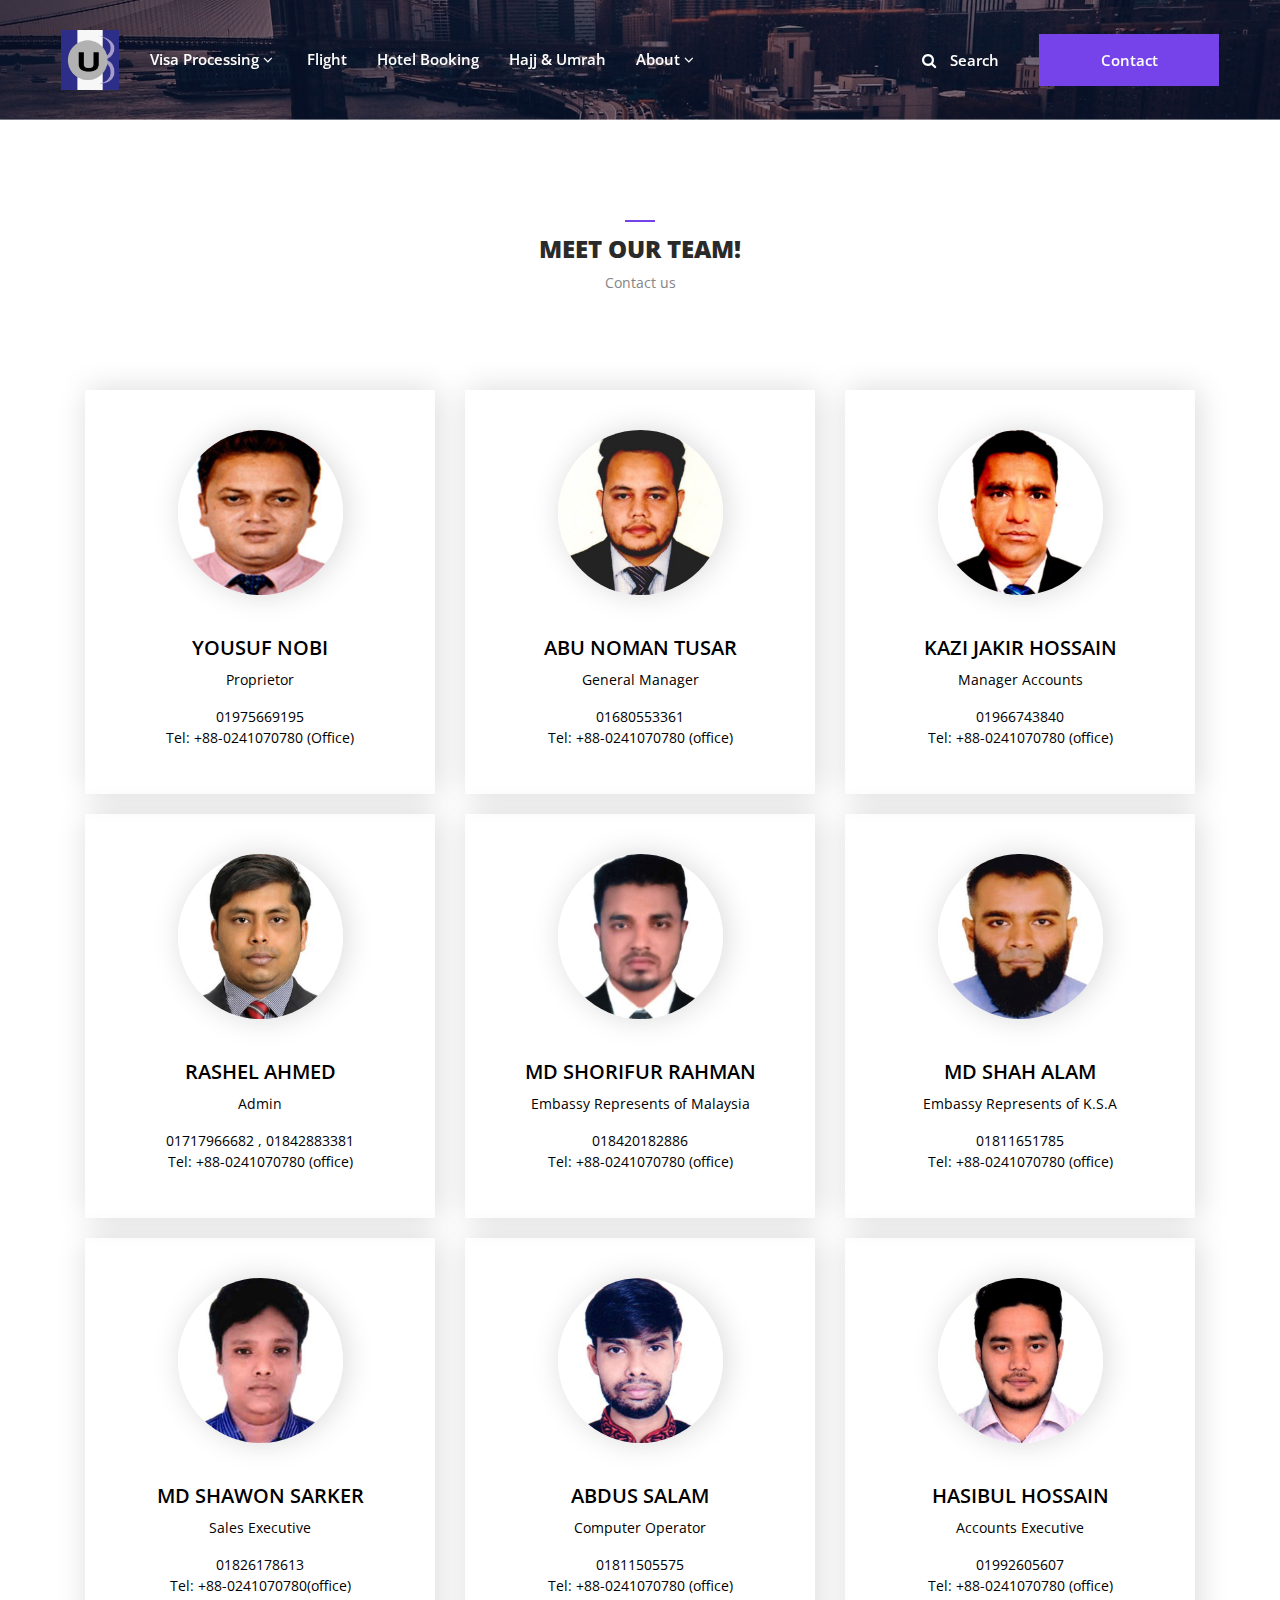
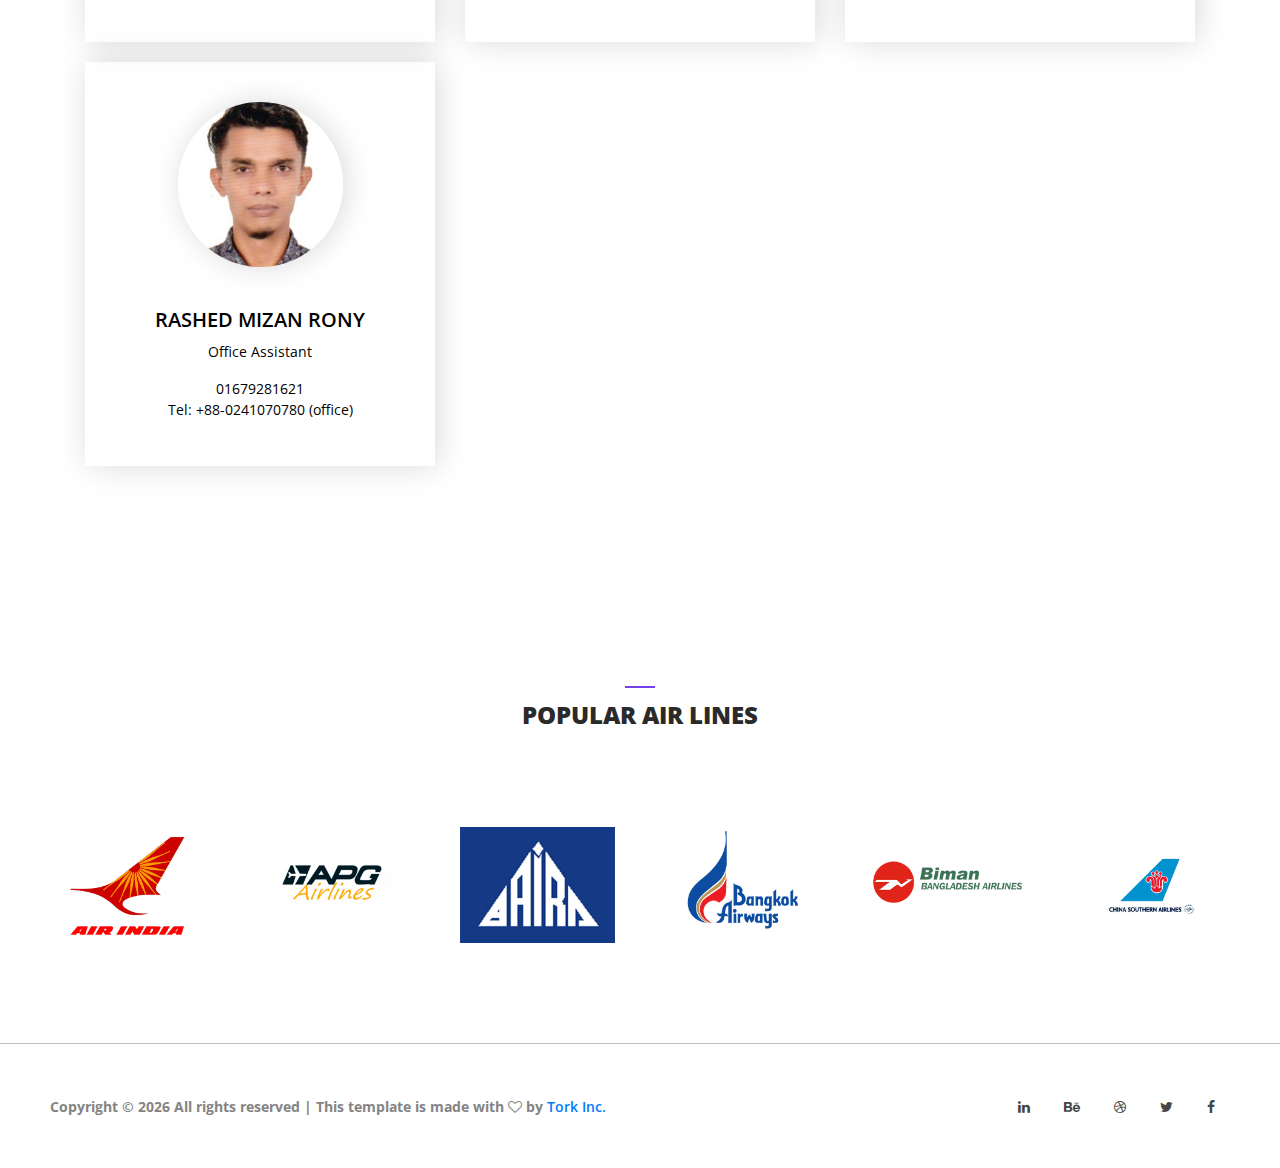
<file: our-team.html>
<!DOCTYPE html>
<html lang="en">

<head>
    <meta charset="UTF-8">
    <meta name="description" content="">
    <meta http-equiv="X-UA-Compatible" content="IE=edge">
    <meta name="viewport" content="width=device-width, initial-scale=1, shrink-to-fit=no">


    <title>HU Bhraman International</title>

    <link rel="icon" href="assets/img/core-img/favicon.jpg">


    <link href="assets/css/style.css" rel="stylesheet" />
</head>

<body>

    <div id="preloader">
        <div class="dorne-load"></div>
    </div>

    <div class="dorne-search-form d-flex align-items-center">
        <div class="container">
            <div class="row">
                <div class="col-12">
                    <div class="search-close-btn" id="closeBtn">
                        <i class="pe-7s-close-circle" aria-hidden="true"></i>
                    </div>
                    <form action="#">
                        <input type="search" name="caviarSearch" id="search"
                            placeholder="Search Your Desire Destinations or Events">
                        <input type="submit" class="d-none" value="submit">
                    </form>
                </div>
            </div>
        </div>
    </div>

    <header class="header_area" id="header">
        <div class="container-fluid h-100">
            <div class="row h-100">
                <div class="col-12 h-100">
                    <nav class="h-100 navbar navbar-expand-lg">
                        <a class="navbar-brand" href="index.html">

                            <!-- <h2 style="font-weight: 700;color: #ffffff;">
                                                HU Bhraman
                                          </h2> -->
                            <img src="assets/img/logo.jpg" alt="" class="logo">

                        </a>
                        <button class="navbar-toggler" type="button" data-toggle="collapse" data-target="#dorneNav"
                            aria-controls="dorneNav" aria-expanded="false" aria-label="Toggle navigation"><span
                                class="fa fa-bars"></span></button>

                        <div class="collapse navbar-collapse" id="dorneNav">
                            <ul class="navbar-nav mr-auto" id="dorneMenu">
                                <li class="nav-item dropdown">
                                    <a class="nav-link dropdown-toggle" href="#" id="navbarDropdown" role="button"
                                        data-toggle="dropdown" aria-haspopup="true" aria-expanded="false">Visa
                                        Processing
                                        <i class="fa fa-angle-down" aria-hidden="true"></i></a>
                                    <div class="dropdown-menu" aria-labelledby="navbarDropdown">
                                        <a class="dropdown-item" href="Visa-dubai.html">Dubai</a>
                                        <a class="dropdown-item" href="visa-uk.html">UK</a>
                                        <a class="dropdown-item" href="visa-usa.html">USA</a>
                                        <a class="dropdown-item" href="visa-india.html">India</a>
                                        <a class="dropdown-item" href="visa-japan.html">Japan</a>
                                        <a class="dropdown-item" href="visa-australia.html">Australia</a>
                                        <a class="dropdown-item" href="visa-malaysia.html">Malaysia</a>
                                        <a class="dropdown-item" href="visa-canada.html">Canada</a>
                                        <a class="dropdown-item" href="visa-russia.html">Russia</a>
                                        <a class="dropdown-item" href="visa-singapore.html">Singapore</a>
                                        <a class="dropdown-item" href="visa-turkey.html">Turkey</a>
                                        <a class="dropdown-item" href="visa-myanmar.html">Myanmar</a>
                                        <a class="dropdown-item" href="visa-brazil.html">Brazil</a>
                                    </div>
                                </li>
                                <li class="nav-item">
                                    <a class="nav-link" href="flight.html">Flight</a>
                                </li>
                                <li class="nav-item">
                                    <a class="nav-link" href="hotel-booking.html">Hotel Booking</a>
                                </li>
                                <li class="nav-item">
                                    <a class="nav-link" href="hajj-umrah.html">Hajj & Umrah</a>
                                </li>
                                <!-- <li class="nav-item">
                                    <a class="nav-link" href="packsges.html">Packages </a>
                                </li> -->
                                <li class="nav-item dropdown">
                                    <a class="nav-link dropdown-toggle" href="#" id="navbarDropdown" role="button"
                                        data-toggle="dropdown" aria-haspopup="true" aria-expanded="false">About <i
                                            class="fa fa-angle-down" aria-hidden="true"></i></a>
                                    <div class="dropdown-menu" aria-labelledby="navbarDropdown">
                                        <a class="dropdown-item" href="who-we-are.html">Who We Are?</a>
                                        <a class="dropdown-item" href="our-team.html">Our Team</a>
                                        
                                        <a class="dropdown-item" href="gallery.html">Gallery</a>
                                    </div>
                                </li>
                            </ul>

                            <div class="dorne-search-btn">
                                <a id="search-btn" href="#"><i class="fa fa-search" aria-hidden="true"></i> Search</a>
                            </div>

                            <div class="dorne-add-listings-btn">
                                <a href="contact.html" class="btn dorne-btn">Contact</a>
                            </div>
                        </div>
                    </nav>
                </div>
            </div>
        </div>
    </header>

    <div class="breadcumb-area bg-img bg-overlay"
        style="background-image:url(assets/img/bg-img/xhero-1.jpg.pagespeed.ic.hwB2Ntcwl-.jpg)">
    </div>


    <div class="dorne-clients-area section-padding-100">
        <div class="container">
            <div class="row">
                <div class="col-12">
                    <div class="section-heading dark text-center">
                        <span></span>
                        <h4>Meet Our Team!</h4>
                        <p>Contact us</p>
                    </div>
                </div>
            </div>
            <div class="row">
                <div class="col-12 col-md-6 col-lg-4">
                    <div class="card p-10">
                        <div class="card-image">
                            <img class="card-img-top" src="assets/img/team/yousuf-nobi.jpg" alt="Card image cap">
                        </div>
                        <div class="card-body team-member">
                            <h5 class="card-title">YOUSUF NOBI</h5>
                            <p class="card-text ">Proprietor</p>
                            <p class="card-text ">01975669195 <br>
                                Tel: +88-0241070780 (Office)
                            </p>
                        </div>
                    </div>
                </div>
                <div class="col-12 col-md-6 col-lg-4">
                    <div class="card p-10">
                        <div class="card-image">
                            <img class="card-img-top" src="assets/img/team/abu-noman-tusar.jpg" alt="Card image cap">
                        </div>
                        <div class="card-body team-member">
                            <h5 class="card-title">ABU NOMAN TUSAR</h5>
                            <p class="card-text ">General Manager</p>
                            <p class="card-text ">01680553361 <br> Tel: +88-0241070780 (office)
                            </p>
                        </div>
                    </div>
                </div>
                <div class="col-12 col-md-6 col-lg-4">
                    <div class="card p-10">
                        <div class="card-image">
                            <img class="card-img-top" src="assets/img/team/kazi-jakir-hossain.jpg" alt="Card image cap">
                        </div>
                        <div class="card-body team-member">
                            <h5 class="card-title">KAZI JAKIR HOSSAIN </h5>
                            <p class="card-text ">Manager Accounts</p>
                            <p class="card-text ">01966743840 <br> Tel: +88-0241070780 (office)</p>
                        </div>
                    </div>
                </div>
                <div class="col-12 col-md-6 col-lg-4">
                    <div class="card p-10">
                        <div class="card-image">
                            <img class="card-img-top" src="assets/img/team/rasel-ahmed.jpg" alt="Card image cap">
                        </div>
                        <div class="card-body team-member">
                            <h5 class="card-title">RASHEL AHMED </h5>
                            <p class="card-text ">Admin</p>
                            <p class="card-text ">01717966682 ,
                                01842883381 <br> Tel: +88-0241070780 (office)</p>
                        </div>
                    </div>
                </div>
                <div class="col-12 col-md-6 col-lg-4">
                    <div class="card p-10">
                        <div class="card-image">
                            <img class="card-img-top" src="assets/img/team/mohammod-sorowar.jpg" alt="Card image cap">
                        </div>
                        <div class="card-body team-member">
                            <h5 class="card-title">MD SHORIFUR RAHMAN</h5>
                            <p class="card-text ">Embassy Represents of Malaysia</p>
                            <p class="card-text ">018420182886 <br> Tel: +88-0241070780 (office)
                            </p>
                        </div>
                    </div>
                </div>
                <div class="col-12 col-md-6 col-lg-4">
                    <div class="card p-10">
                        <div class="card-image">
                            <img class="card-img-top" src="assets/img/team/md-shah-alam.jpg" alt="Card image cap">
                        </div>
                        <div class="card-body team-member">
                            <h5 class="card-title">MD SHAH ALAM
                            </h5>
                            <p class="card-text ">Embassy Represents of K.S.A</p>
                            <p class="card-text ">01811651785 <br>
                                Tel: +88-0241070780 (office)</p>
                        </div>
                    </div>
                </div>
                <div class="col-12 col-md-6 col-lg-4">
                    <div class="card p-10">
                        <div class="card-image">
                            <img class="card-img-top" src="assets/img/team/md-shawon-sarker.jpg" alt="Card image cap">
                        </div>
                        <div class="card-body team-member">
                            <h5 class="card-title">MD SHAWON SARKER </h5>
                            <p class="card-text ">Sales Executive
                            </p>
                            <p class="card-text ">01826178613 <br>
                                Tel: +88-0241070780(office)
                            </p>
                        </div>
                    </div>
                </div>
                <div class="col-12 col-md-6 col-lg-4">
                    <div class="card p-10">
                        <div class="card-image">
                            <img class="card-img-top" src="assets/img/team/abdus-salam.jpg" alt="Card image cap">
                        </div>
                        <div class="card-body team-member">
                            <h5 class="card-title">ABDUS SALAM </h5>
                            <p class="card-text ">Computer Operator </p>
                            <p class="card-text ">01811505575 <br>
                                Tel: +88-0241070780 (office)</p>
                        </div>
                    </div>
                </div>
                <div class="col-12 col-md-6 col-lg-4">
                    <div class="card p-10">
                        <div class="card-image">
                            <img class="card-img-top" src="assets/img/team/hasibul-hossain.jpg" alt="Card image cap">
                        </div>
                        <div class="card-body team-member">
                            <h5 class="card-title">HASIBUL HOSSAIN</h5>
                            <p class="card-text ">Accounts Executive</p>
                            <p class="card-text ">01992605607 <br>
                                Tel: +88-0241070780 (office)</p>
                        </div>
                    </div>
                </div>
                <div class="col-12 col-md-6 col-lg-4">
                    <div class="card p-10">
                        <div class="card-image">
                            <img class="card-img-top" src="assets/img/team/rashed-mizan.jpg" alt="Card image cap">
                        </div>
                        <div class="card-body team-member">
                            <h5 class="card-title">RASHED MIZAN RONY
                            </h5>
                            <p class="card-text ">Office Assistant</p>
                            <p class="card-text ">01679281621 <br>
                                Tel: +88-0241070780 (office)
                            </p>
                        </div>
                    </div>
                </div>
            </div>
        </div>
    </div>



    <section class="dorne-features-destinations-area destination">
        <div class="container-fluid">
            <div class="row">
                <div class="col-12">
                    <div class="section-heading dark text-center">
                        <span></span>
                        <h4>Popular Air Lines</h4>
                    </div>
                </div>
            </div>
            <div class="row">
                <div class="col-12">
                    <div class="owl-carousel features-slides-airliens">
                        <div class="single-features-area">
                            <img src="assets/img/airlines/airindia.jpg" alt="">
                        </div>
                        <div class="single-features-area">
                            <img src="assets/img/airlines/Apg-Airlines.jpg" alt="">
                        </div>
                        <div class="single-features-area">
                            <img src="assets/img/airlines/Baira.jpg" alt="">
                        </div>
                        <div class="single-features-area">
                            <img src="assets/img/airlines/Bankok-Airways.jpg" alt="">
                        </div>
                        <div class="single-features-area">
                            <img src="assets/img/airlines/Biman-Bangladesh.jpg" alt="">
                        </div>
                        <div class="single-features-area">
                            <img src="assets/img/airlines/chinsouthern.jpg" alt="">
                        </div>
                        <div class="single-features-area">
                            <img src="assets/img/airlines/Emirates.jpg" alt="">
                        </div>
                        <div class="single-features-area">
                            <img src="assets/img/airlines/Gulf-Air.jpg" alt="">
                        </div>
                        <div class="single-features-area">
                            <img src="assets/img/airlines/Malaysia-Airlines.jpg" alt="">
                        </div>
                        <div class="single-features-area">
                            <img src="assets/img/airlines/Oman-Air.jpg" alt="">
                        </div>
                        <div class="single-features-area">
                            <img src="assets/img/airlines/Qatar-Airways.jpg" alt="">
                        </div>
                        <div class="single-features-area">
                            <img src="assets/img/airlines/Turkish-Airlines.jpg" alt="">
                        </div>
                    </div>
                </div>
            </div>
        </div>
    </section>

    <footer class="dorne-footer-area">
        <div class="container-fluid">
            <div class="row">
                <div class="col-12 d-md-flex align-items-center justify-content-between">
                    <div class="footer-text">
                        <p>

                            Copyright &copy;
                            <script>
                                document.write(new Date().getFullYear());
                            </script> All rights reserved
                            | This template is made with <i class="fa fa-heart-o" aria-hidden="true"></i>
                            by <a href="https://thetork.com/" target="_blank">Tork Inc.</a>

                        </p>
                    </div>
                    <div class="footer-social-btns">
                        <a href="#"><i class="fa fa-linkedin" aria-haspopup="true"></i></a>
                        <a href="#"><i class="fa fa-behance" aria-hidden="true"></i></a>
                        <a href="#"><i class="fa fa-dribbble" aria-hidden="true"></i></a>
                        <a href="#"><i class="fa fa-twitter" aria-haspopup="true"></i></a>
                        <a href="#"><i class="fa fa-facebook" aria-haspopup="true"></i></a>
                    </div>
                </div>
            </div>
        </div>
    </footer>


    <script src="assets/js/jquery/jquery-2.2.4.min.js"></script>
    <script src="assets/js/bootstrap/popper.min.js"></script>

    <script src="assets/js/bootstrap/bootstrap.min.js"></script>
    <script src="assets/js/bootstrap/popper.min.js+bootstrap.min.js.pagespeed.jc.XfQ1IyzZZZ.js"></script>

    <script src="assets/js/others/plugins.js"></script>

    <!-- <script src="assets/js/active.js"></script>
      <script async src="assets/https://www.googletagmanager.com/gtag/js?id=UA-23581568-13"></script> -->

    <script>
        //<![CDATA[
        (function ($) {
            'use strict';

            if ($.fn.owlCarousel) {
                // Hero Slider Active Code
                $(".features-slides").owlCarousel({
                        items: 5,
                        loop: true,
                        autoplay: true,
                        smartSpeed: 2000,
                        margin: 50,
                        nav: false,
                        responsive: {
                            0: {
                                items: 1
                            },
                            576: {
                                items: 2
                            },
                            992: {
                                items: 3
                            },
                            1200: {
                                items: 5
                            }
                        }
                    }),
                    $(".features-slides-custom").owlCarousel({
                        items: 5,
                        loop: true,
                        autoplay: false,
                        smartSpeed: 2000,
                        margin: 50,
                        nav: false,
                        responsive: {
                            0: {
                                items: 1
                            },
                            576: {
                                items: 2
                            },
                            992: {
                                items: 3
                            },
                            1200: {
                                items: 3
                            }
                        }
                    }),
                    $(".features-slides-airliens").owlCarousel({
                        items: 7,
                        loop: true,
                        autoplay: true,
                        smartSpeed: 2000,
                        margin: 50,
                        nav: false,
                        responsive: {
                            0: {
                                items: 1
                            },
                            576: {
                                items: 2
                            },
                            992: {
                                items: 3
                            },
                            1200: {
                                items: 6
                            }
                        }
                    })
            }

            // Search Active Code
            $('#search-btn, #closeBtn').on('click', function () {
                $('body').toggleClass('search-form-on');
            });

            // matchHeight Active Code
            if ($.fn.matchHeight) {
                $('.equal-height').matchHeight();
            }

            // ScrollUp Active Code
            if ($.fn.scrollUp) {
                $.scrollUp({
                    scrollSpeed: 1500,
                    scrollText: '<i class="pe-7s-angle-up" aria-hidden="true"></i>'
                });
            }

            // onePageNav Active Code
            if ($.fn.onePageNav) {
                $('#listingNav').onePageNav({
                    currentClass: 'active',
                    scrollSpeed: 2000,
                    easing: 'easeOutQuad'
                });
            }

            // PreventDefault a Click
            $("a[href='#']").on('click', function ($) {
                $.preventDefault();
            });

            // wow Active Code
            if ($.fn.init) {
                new WOW().init();
            }

            var $window = $(window);

            // Sticky Active JS
            $window.on('scroll', function () {
                if ($window.scrollTop() > 0) {
                    $('body').addClass('sticky');
                } else {
                    $('body').removeClass('sticky');
                }
            });

            // Preloader Active Code
            $window.on('load', function () {
                $('#preloader').fadeOut('slow', function () {
                    $(this).remove();
                });
            });

        })(jQuery);
        //]]>
    </script>
</body>

</html>
</file>
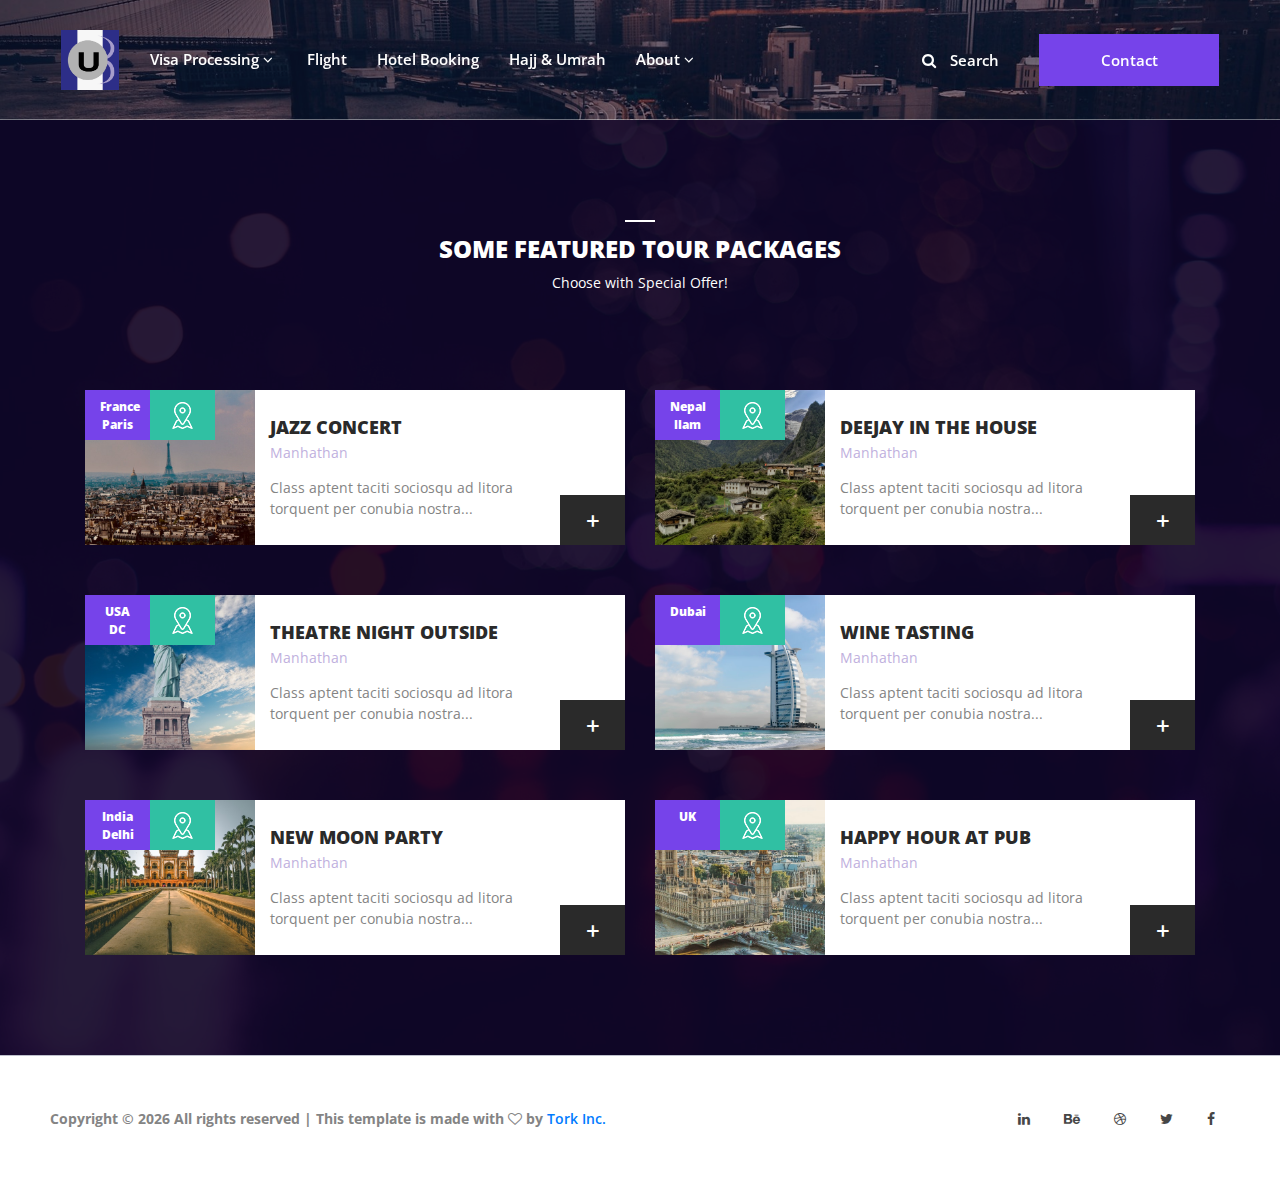
<file: packsges.html>
<!DOCTYPE html>
<html lang="en">

<head>
      <meta charset="UTF-8">
      <meta name="description" content="">
      <meta http-equiv="X-UA-Compatible" content="IE=edge">
      <meta name="viewport" content="width=device-width, initial-scale=1, shrink-to-fit=no">


      <title>HU Bhraman International</title>

      <link rel="icon" href="assets/img/core-img/favicon.jpg">


      <link href="assets/css/style.css" rel="stylesheet" />
</head>

<body>

      <div id="preloader">
            <div class="dorne-load"></div>
      </div>

      <div class="dorne-search-form d-flex align-items-center">
            <div class="container">
                  <div class="row">
                        <div class="col-12">
                              <div class="search-close-btn" id="closeBtn">
                                    <i class="pe-7s-close-circle" aria-hidden="true"></i>
                              </div>
                              <form action="#">
                                    <input type="search" name="caviarSearch" id="search"
                                          placeholder="Search Your Desire Destinations or Events">
                                    <input type="submit" class="d-none" value="submit">
                              </form>
                        </div>
                  </div>
            </div>
      </div>

      <header class="header_area" id="header">
            <div class="container-fluid h-100">
                  <div class="row h-100">
                        <div class="col-12 h-100">
                              <nav class="h-100 navbar navbar-expand-lg">
                                    <a class="navbar-brand" href="index.html">

                                          <!-- <h2 style="font-weight: 700;color: #ffffff;">
                                                HU Bhraman
                                          </h2> -->
                                          <img src="assets/img/logo.jpg" alt="" class="logo">

                                    </a>
                                    <button class="navbar-toggler" type="button" data-toggle="collapse"
                                          data-target="#dorneNav" aria-controls="dorneNav" aria-expanded="false"
                                          aria-label="Toggle navigation"><span class="fa fa-bars"></span></button>

                                    <div class="collapse navbar-collapse" id="dorneNav">
                                          <ul class="navbar-nav mr-auto" id="dorneMenu">
                                                <li class="nav-item dropdown">
                                                      <a class="nav-link dropdown-toggle" href="#" id="navbarDropdown"
                                                            role="button" data-toggle="dropdown" aria-haspopup="true"
                                                            aria-expanded="false">Visa Processing <i
                                                                  class="fa fa-angle-down" aria-hidden="true"></i></a>
                                                      <div class="dropdown-menu" aria-labelledby="navbarDropdown">
                                                            <a class="dropdown-item" href="Visa-dubai.html">Dubai</a>
                                                            <a class="dropdown-item" href="visa-uk.html">UK</a>
                                                            <a class="dropdown-item" href="visa-usa.html">USA</a>
                                                            <a class="dropdown-item" href="visa-india.html">India</a>
                                                            <a class="dropdown-item" href="visa-japan.html">Japan</a>
                                                            <a class="dropdown-item"
                                                                  href="visa-australia.html">Australia</a>
                                                            <a class="dropdown-item"
                                                                  href="visa-malaysia.html">Malaysia</a>
                                                            <a class="dropdown-item" href="visa-canada.html">Canada</a>
                                                            <a class="dropdown-item" href="visa-russia.html">Russia</a>
                                                            <a class="dropdown-item"
                                                                  href="visa-singapore.html">Singapore</a>
                                                            <a class="dropdown-item" href="visa-turkey.html">Turkey</a>
                                                            <a class="dropdown-item"
                                                                  href="visa-myanmar.html">Myanmar</a>
                                                            <a class="dropdown-item" href="visa-brazil.html">Brazil</a>
                                                      </div>
                                                </li>
                                                <li class="nav-item">
                                                      <a class="nav-link" href="flight.html">Flight</a>
                                                </li>
                                                <li class="nav-item">
                                                      <a class="nav-link" href="hotel-booking.html">Hotel Booking</a>
                                                </li>
                                                <li class="nav-item">
                                                      <a class="nav-link" href="hajj-umrah.html">Hajj & Umrah</a>
                                                </li>
                                                <!--  <li class="nav-item">
                                                      <a class="nav-link" href="packsges.html">Packages </a>
                                                </li>-->
                                                <li class="nav-item dropdown">
                                                      <a class="nav-link dropdown-toggle" href="#" id="navbarDropdown"
                                                            role="button" data-toggle="dropdown" aria-haspopup="true"
                                                            aria-expanded="false">About <i class="fa fa-angle-down"
                                                                  aria-hidden="true"></i></a>
                                                      <div class="dropdown-menu" aria-labelledby="navbarDropdown">
                                                            <a class="dropdown-item" href="who-we-are.html">Who We
                                                                  Are?</a>
                                                            <a class="dropdown-item" href="our-team.html">Our Team</a>
                                                            
                                                            <a class="dropdown-item" href="gallery.html">Gallery</a>
                                                      </div>
                                                </li>
                                          </ul>

                                          <div class="dorne-search-btn">
                                                <a id="search-btn" href="#"><i class="fa fa-search"
                                                            aria-hidden="true"></i> Search</a>
                                          </div>

                                          <div class="dorne-add-listings-btn">
                                                <a href="contact.html" class="btn dorne-btn">Contact</a>
                                          </div>
                                    </div>
                              </nav>
                        </div>
                  </div>
            </div>
      </header>

      <div class="breadcumb-area bg-img bg-overlay"
            style="background-image:url(assets/img/bg-img/xhero-1.jpg.pagespeed.ic.hwB2Ntcwl-.jpg)">
      </div>


      <!-- <section class="dorne-about-area section-padding-0-100">
            <div class="container">
                  <div class="row">
                        <div class="col-12">
                              <div class="about-content text-center">
                                    <h2>Discover your city with <br><span>HU Bhraman</span></h2>
                                    <p>Class aptent taciti sociosqu ad litora torquent per conubia nostra, per inceptos
                                          himenaeos. Fusce quis tempus elit. Sed efficitur tortor neque, vitae aliquet
                                          urna varius sit amet. Ut rhoncus, nunc nec tincidunt volutpat, ex libero.</p>
                              </div>
                        </div>
                  </div>
            </div>
      </section> -->

      <section class="dorne-features-events-area bg-img bg-overlay-9 section-padding-100-50"
            style="background-image:url(assets/img/bg-img/xhero-3.jpg.pagespeed.ic.cEmllqYsTl.jpg)">
            <div class="container">
                  <div class="row">
                        <div class="col-12">
                              <div class="section-heading text-center">
                                    <span></span>
                                    <h4>SOME FEATURED TOUR PACKAGES</h4>
                                    <p>Choose with Special Offer!</p>
                              </div>
                        </div>
                  </div>
                  <div class="row">
                        <div class="col-12 col-lg-6">
                              <div class="single-feature-events-area d-sm-flex align-items-center wow fadeInUpBig"
                                    data-wow-delay="0.2s">
                                    <div class="feature-events-thumb">
                                          <img src="assets/img/bg-img/tour/france.jpg" alt="">
                                          <div class="date-map-area d-flex">
                                                <a href="#">France Paris</a>
                                                <a href="#"><img
                                                            src="assets/img/core-img/xmap.png.pagespeed.ic.tKEzGyRXWE.png"
                                                            alt=""></a>
                                          </div>
                                    </div>
                                    <div class="feature-events-content">
                                          <h5>Jazz Concert</h5>
                                          <h6>Manhathan</h6>
                                          <p>Class aptent taciti sociosqu ad litora torquent per conubia nostra...</p>
                                    </div>
                                    <div class="feature-events-details-btn">
                                          <a href="#">+</a>
                                    </div>
                              </div>
                        </div>
                        <div class="col-12 col-lg-6">
                              <div class="single-feature-events-area d-sm-flex align-items-center wow fadeInUpBig"
                                    data-wow-delay="0.3s">
                                    <div class="feature-events-thumb">
                                          <img src="assets/img/bg-img/tour/nepal.jpg" alt="">
                                          <div class="date-map-area d-flex">
                                                <a href="#">Nepal llam</a>
                                                <a href="#"><img
                                                            src="assets/img/core-img/xmap.png.pagespeed.ic.tKEzGyRXWE.png"
                                                            alt=""></a>
                                          </div>
                                    </div>
                                    <div class="feature-events-content">
                                          <h5>DeeJay in the house</h5>
                                          <h6>Manhathan</h6>
                                          <p>Class aptent taciti sociosqu ad litora torquent per conubia nostra...</p>
                                    </div>
                                    <div class="feature-events-details-btn">
                                          <a href="#">+</a>
                                    </div>
                              </div>
                        </div>
                        <div class="col-12 col-lg-6">
                              <div class="single-feature-events-area d-sm-flex align-items-center wow fadeInUpBig"
                                    data-wow-delay="0.4s">
                                    <div class="feature-events-thumb">
                                          <img src="assets/img/bg-img//tour/us.jpg" alt="">
                                          <div class="date-map-area d-flex">
                                                <a href="#">USA DC</a>
                                                <a href="#"><img
                                                            src="assets/img/core-img/xmap.png.pagespeed.ic.tKEzGyRXWE.png"
                                                            alt=""></a>
                                          </div>
                                    </div>
                                    <div class="feature-events-content">
                                          <h5>Theatre Night outside</h5>
                                          <h6>Manhathan</h6>
                                          <p>Class aptent taciti sociosqu ad litora torquent per conubia nostra...</p>
                                    </div>
                                    <div class="feature-events-details-btn">
                                          <a href="#">+</a>
                                    </div>
                              </div>
                        </div>
                        <div class="col-12 col-lg-6">
                              <div class="single-feature-events-area d-sm-flex align-items-center wow fadeInUpBig"
                                    data-wow-delay="0.5s">
                                    <div class="feature-events-thumb">
                                          <img src="assets/img/bg-img//tour/dubai.jpg" alt="">
                                          <div class="date-map-area d-flex">
                                                <a href="#">Dubai </a>
                                                <a href="#"><img
                                                            src="assets/img/core-img/xmap.png.pagespeed.ic.tKEzGyRXWE.png"
                                                            alt=""></a>
                                          </div>
                                    </div>
                                    <div class="feature-events-content">
                                          <h5>Wine tasting</h5>
                                          <h6>Manhathan</h6>
                                          <p>Class aptent taciti sociosqu ad litora torquent per conubia nostra...</p>
                                    </div>
                                    <div class="feature-events-details-btn">
                                          <a href="#">+</a>
                                    </div>
                              </div>
                        </div>
                        <div class="col-12 col-lg-6">
                              <div class="single-feature-events-area d-sm-flex align-items-center wow fadeInUpBig"
                                    data-wow-delay="0.6s">
                                    <div class="feature-events-thumb">
                                          <img src="assets/img/bg-img//tour/india.jpg" alt="">
                                          <div class="date-map-area d-flex">
                                                <a href="#">India Delhi</a>
                                                <a href="#"><img
                                                            src="assets/img/core-img/xmap.png.pagespeed.ic.tKEzGyRXWE.png"
                                                            alt=""></a>
                                          </div>
                                    </div>
                                    <div class="feature-events-content">
                                          <h5>New Moon Party</h5>
                                          <h6>Manhathan</h6>
                                          <p>Class aptent taciti sociosqu ad litora torquent per conubia nostra...</p>
                                    </div>
                                    <div class="feature-events-details-btn">
                                          <a href="#">+</a>
                                    </div>
                              </div>
                        </div>
                        <div class="col-12 col-lg-6">
                              <div class="single-feature-events-area d-sm-flex align-items-center wow fadeInUpBig"
                                    data-wow-delay="0.7s">
                                    <div class="feature-events-thumb">
                                          <img src="assets/img/bg-img//tour/uk.jpg" alt="">
                                          <div class="date-map-area d-flex">
                                                <a href="#">UK </a>
                                                <a href="#"><img
                                                            src="assets/img/core-img/xmap.png.pagespeed.ic.tKEzGyRXWE.png"
                                                            alt=""></a>
                                          </div>
                                    </div>
                                    <div class="feature-events-content">
                                          <h5>Happy hour at pub</h5>
                                          <h6>Manhathan</h6>
                                          <p>Class aptent taciti sociosqu ad litora torquent per conubia nostra...</p>
                                    </div>
                                    <div class="feature-events-details-btn">
                                          <a href="#">+</a>
                                    </div>
                              </div>
                        </div>
                  </div>
            </div>
      </section>



      <footer class="dorne-footer-area">
            <div class="container-fluid">
                  <div class="row">
                        <div class="col-12 d-md-flex align-items-center justify-content-between">
                              <div class="footer-text">
                                    <p>

                                          Copyright &copy;
                                          <script>
                                                document.write(new Date().getFullYear());
                                          </script> All rights reserved
                                          | This template is made with <i class="fa fa-heart-o" aria-hidden="true"></i>
                                          by <a href="https://thetork.com/" target="_blank">Tork Inc.</a>

                                    </p>
                              </div>
                              <div class="footer-social-btns">
                                    <a href="#"><i class="fa fa-linkedin" aria-haspopup="true"></i></a>
                                    <a href="#"><i class="fa fa-behance" aria-hidden="true"></i></a>
                                    <a href="#"><i class="fa fa-dribbble" aria-hidden="true"></i></a>
                                    <a href="#"><i class="fa fa-twitter" aria-haspopup="true"></i></a>
                                    <a href="#"><i class="fa fa-facebook" aria-haspopup="true"></i></a>
                              </div>
                        </div>
                  </div>
            </div>
      </footer>


      <script src="assets/js/jquery/jquery-2.2.4.min.js"></script>
      <script src="assets/js/bootstrap/popper.min.js"></script>

      <script src="assets/js/bootstrap/bootstrap.min.js"></script>
      <script src="assets/js/bootstrap/popper.min.js+bootstrap.min.js.pagespeed.jc.XfQ1IyzZZZ.js"></script>

      <script src="assets/js/others/plugins.js"></script>

      <!-- <script src="assets/js/active.js"></script>
      <script async src="assets/https://www.googletagmanager.com/gtag/js?id=UA-23581568-13"></script> -->

      <script>
            //<![CDATA[
            (function ($) {
                  'use strict';

                  if ($.fn.owlCarousel) {
                        // Hero Slider Active Code
                        $(".features-slides").owlCarousel({
                                    items: 5,
                                    loop: true,
                                    autoplay: false,
                                    smartSpeed: 2000,
                                    margin: 50,
                                    nav: false,
                                    responsive: {
                                          0: {
                                                items: 1
                                          },
                                          576: {
                                                items: 2
                                          },
                                          992: {
                                                items: 3
                                          },
                                          1200: {
                                                items: 5
                                          }
                                    }
                              }),
                              $(".features-slides-custom").owlCarousel({
                                    items: 5,
                                    loop: true,
                                    autoplay: false,
                                    smartSpeed: 2000,
                                    margin: 50,
                                    nav: false,
                                    responsive: {
                                          0: {
                                                items: 1
                                          },
                                          576: {
                                                items: 2
                                          },
                                          992: {
                                                items: 3
                                          },
                                          1200: {
                                                items: 3
                                          }
                                    }
                              })
                  }

                  // Search Active Code
                  $('#search-btn, #closeBtn').on('click', function () {
                        $('body').toggleClass('search-form-on');
                  });

                  // matchHeight Active Code
                  if ($.fn.matchHeight) {
                        $('.equal-height').matchHeight();
                  }

                  // ScrollUp Active Code
                  if ($.fn.scrollUp) {
                        $.scrollUp({
                              scrollSpeed: 1500,
                              scrollText: '<i class="pe-7s-angle-up" aria-hidden="true"></i>'
                        });
                  }

                  // onePageNav Active Code
                  if ($.fn.onePageNav) {
                        $('#listingNav').onePageNav({
                              currentClass: 'active',
                              scrollSpeed: 2000,
                              easing: 'easeOutQuad'
                        });
                  }

                  // PreventDefault a Click
                  $("a[href='#']").on('click', function ($) {
                        $.preventDefault();
                  });

                  // wow Active Code
                  if ($.fn.init) {
                        new WOW().init();
                  }

                  var $window = $(window);

                  // Sticky Active JS
                  $window.on('scroll', function () {
                        if ($window.scrollTop() > 0) {
                              $('body').addClass('sticky');
                        } else {
                              $('body').removeClass('sticky');
                        }
                  });

                  // Preloader Active Code
                  $window.on('load', function () {
                        $('#preloader').fadeOut('slow', function () {
                              $(this).remove();
                        });
                  });

            })(jQuery);
            //]]>
      </script>
</body>

</html>
</file>
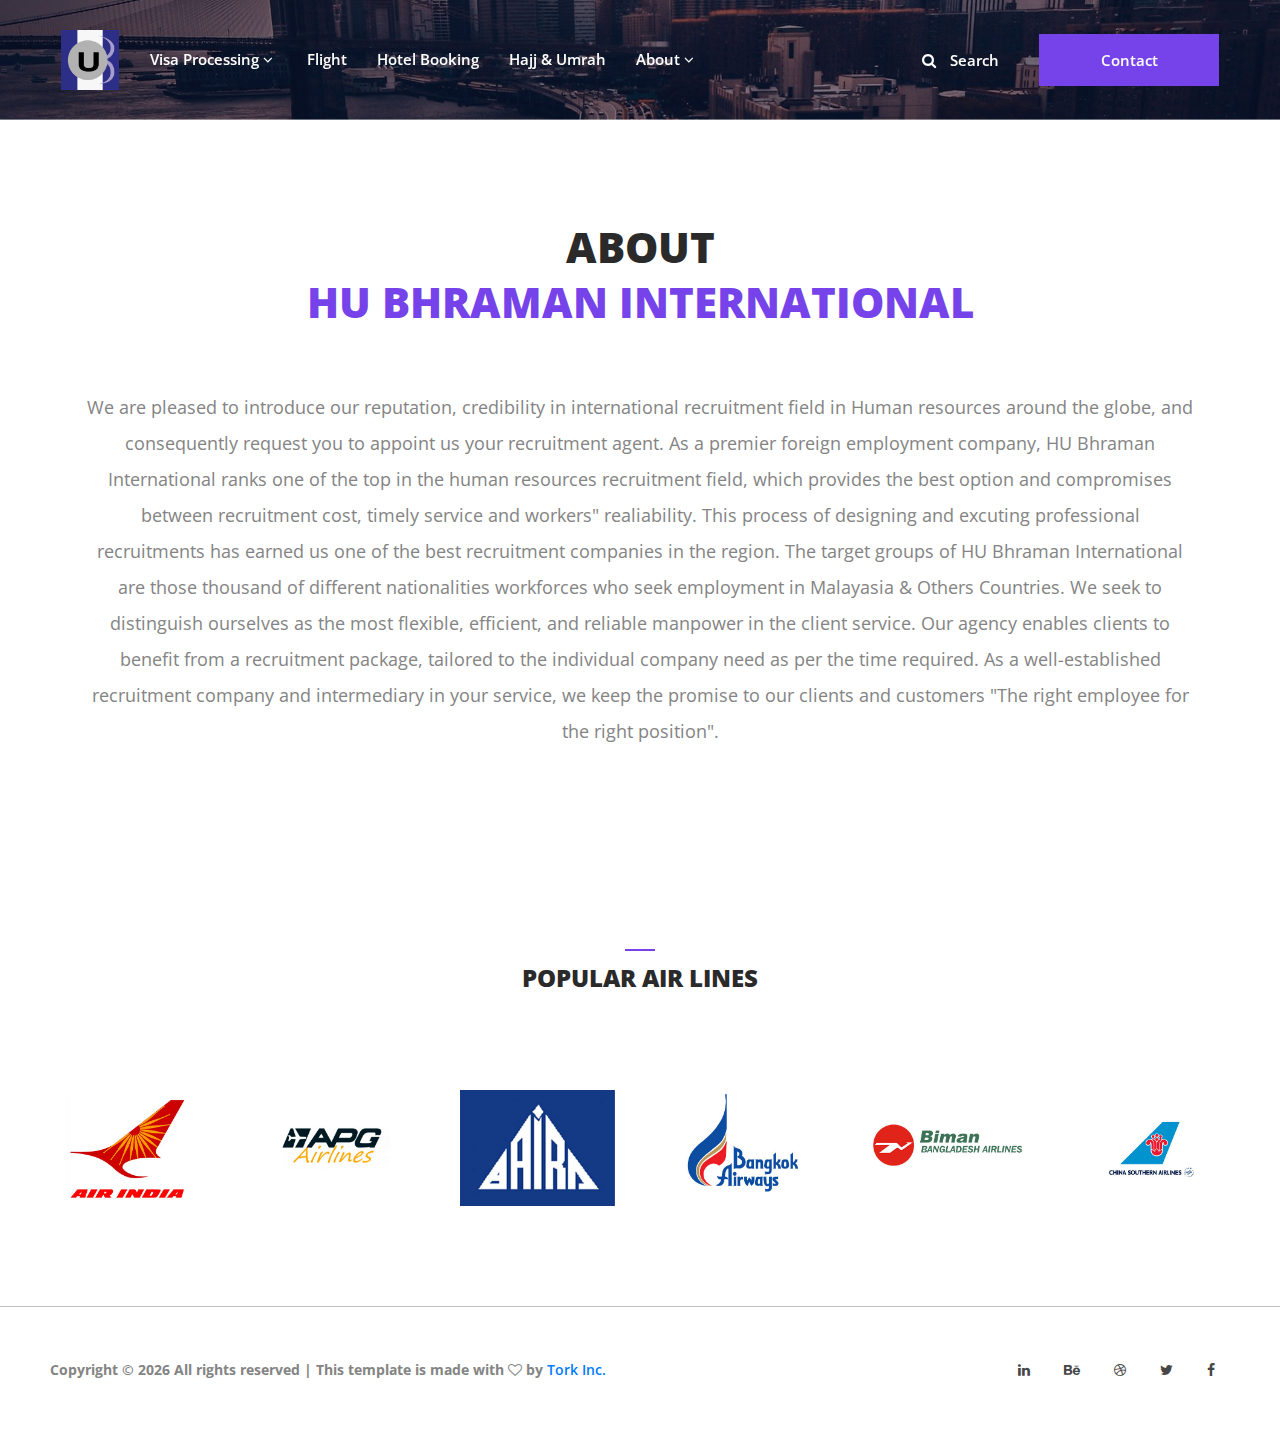
<file: who-we-are.html>
<!DOCTYPE html>
<html lang="en">

<head>
    <meta charset="UTF-8">
    <meta name="description" content="">
    <meta http-equiv="X-UA-Compatible" content="IE=edge">
    <meta name="viewport" content="width=device-width, initial-scale=1, shrink-to-fit=no">


    <title>HU Bhraman International</title>

    <link rel="icon" href="assets/img/core-img/favicon.jpg">


    <link href="assets/css/style.css" rel="stylesheet" />
</head>

<body>

    <div id="preloader">
        <div class="dorne-load"></div>
    </div>

    <div class="dorne-search-form d-flex align-items-center">
        <div class="container">
            <div class="row">
                <div class="col-12">
                    <div class="search-close-btn" id="closeBtn">
                        <i class="pe-7s-close-circle" aria-hidden="true"></i>
                    </div>
                    <form action="#">
                        <input type="search" name="caviarSearch" id="search"
                            placeholder="Search Your Desire Destinations or Events">
                        <input type="submit" class="d-none" value="submit">
                    </form>
                </div>
            </div>
        </div>
    </div>

    <header class="header_area" id="header">
        <div class="container-fluid h-100">
            <div class="row h-100">
                <div class="col-12 h-100">
                    <nav class="h-100 navbar navbar-expand-lg">
                        <a class="navbar-brand" href="index.html">

                            <!-- <h2 style="font-weight: 700;color: #ffffff;">
                                                HU Bhraman
                                          </h2> -->
                            <img src="assets/img/logo.jpg" alt="" class="logo">

                        </a>
                        <button class="navbar-toggler" type="button" data-toggle="collapse" data-target="#dorneNav"
                            aria-controls="dorneNav" aria-expanded="false" aria-label="Toggle navigation"><span
                                class="fa fa-bars"></span></button>

                        <div class="collapse navbar-collapse" id="dorneNav">
                            <ul class="navbar-nav mr-auto" id="dorneMenu">
                                <li class="nav-item dropdown">
                                    <a class="nav-link dropdown-toggle" href="#" id="navbarDropdown" role="button"
                                        data-toggle="dropdown" aria-haspopup="true" aria-expanded="false">Visa
                                        Processing <i class="fa fa-angle-down" aria-hidden="true"></i></a>
                                    <div class="dropdown-menu" aria-labelledby="navbarDropdown">
                                        <a class="dropdown-item" href="Visa-dubai.html">Dubai</a>
                                        <a class="dropdown-item" href="visa-uk.html">UK</a>
                                        <a class="dropdown-item" href="visa-usa.html">USA</a>
                                        <a class="dropdown-item" href="visa-india.html">India</a>
                                        <a class="dropdown-item" href="visa-japan.html">Japan</a>
                                        <a class="dropdown-item" href="visa-australia.html">Australia</a>
                                        <a class="dropdown-item" href="visa-malaysia.html">Malaysia</a>
                                        <a class="dropdown-item" href="visa-canada.html">Canada</a>
                                        <a class="dropdown-item" href="visa-russia.html">Russia</a>
                                        <a class="dropdown-item" href="visa-singapore.html">Singapore</a>
                                        <a class="dropdown-item" href="visa-turkey.html">Turkey</a>
                                        <a class="dropdown-item" href="visa-myanmar.html">Myanmar</a>
                                        <a class="dropdown-item" href="visa-brazil.html">Brazil</a>
                                    </div>
                                </li>
                                <li class="nav-item">
                                    <a class="nav-link" href="flight.html">Flight</a>
                                </li>
                                <li class="nav-item">
                                    <a class="nav-link" href="hotel-booking.html">Hotel Booking</a>
                                </li>
                                <li class="nav-item">
                                    <a class="nav-link" href="hajj-umrah.html">Hajj & Umrah</a>
                                </li>
                                <!-- <li class="nav-item">
                                    <a class="nav-link" href="packsges.html">Packages </a>
                                </li> -->
                                <li class="nav-item dropdown">
                                    <a class="nav-link dropdown-toggle" href="#" id="navbarDropdown" role="button"
                                        data-toggle="dropdown" aria-haspopup="true" aria-expanded="false">About <i
                                            class="fa fa-angle-down" aria-hidden="true"></i></a>
                                    <div class="dropdown-menu" aria-labelledby="navbarDropdown">
                                        <a class="dropdown-item" href="who-we-are.html">Who We Are?</a>
                                        <a class="dropdown-item" href="our-team.html">Our Team</a>
                                        
                                        <a class="dropdown-item" href="gallery.html">Gallery</a>
                                    </div>
                                </li>
                            </ul>

                            <div class="dorne-search-btn">
                                <a id="search-btn" href="#"><i class="fa fa-search" aria-hidden="true"></i> Search</a>
                            </div>

                            <div class="dorne-add-listings-btn">
                                <a href="contact.html" class="btn dorne-btn">Contact</a>
                            </div>
                        </div>
                    </nav>
                </div>
            </div>
        </div>
    </header>

    <div class="breadcumb-area bg-img bg-overlay"
        style="background-image:url(assets/img/bg-img/xhero-1.jpg.pagespeed.ic.hwB2Ntcwl-.jpg)">
    </div>


    <section class="dorne-about-area section-padding-100">
        <div class="container">
            <div class="row">
                <div class="col-12">
                    <div class="about-content text-center">
                        <h2>About<br><span>HU Bhraman International</span></h2>
                        <p>We are pleased to introduce our reputation, credibility in international recruitment field in
                            Human resources around the globe, and consequently request you to appoint us your
                            recruitment agent. As a premier foreign employment company, HU Bhraman International ranks one of
                            the top in the human resources recruitment field, which provides the best option and
                            compromises between recruitment cost, timely service and workers" realiability. This process
                            of designing and excuting professional recruitments has earned us one of the best
                            recruitment companies in the region. The target groups of HU Bhraman International are those
                            thousand of different nationalities workforces who seek employment in Malayasia & Others
                            Countries. We seek to distinguish ourselves as the most flexible, efficient, and reliable
                            manpower in the client service. Our agency enables clients to benefit from a recruitment
                            package, tailored to the individual company need as per the time required. As a
                            well-established recruitment company and intermediary in your service, we keep the promise
                            to our clients and customers "The right employee for the right position".</p>
                    </div>
                </div>
            </div>
        </div>
    </section>



    <section class="dorne-features-destinations-area destination">
        <div class="container-fluid">
            <div class="row">
                <div class="col-12">
                    <div class="section-heading dark text-center">
                        <span></span>
                        <h4>Popular Air Lines</h4>
                    </div>
                </div>
            </div>
            <div class="row">
                <div class="col-12">
                    <div class="owl-carousel features-slides-airliens">
                        <div class="single-features-area">
                            <img src="assets/img/airlines/airindia.jpg" alt="">
                        </div>
                        <div class="single-features-area">
                            <img src="assets/img/airlines/Apg-Airlines.jpg" alt="">
                        </div>
                        <div class="single-features-area">
                            <img src="assets/img/airlines/Baira.jpg" alt="">
                        </div>
                        <div class="single-features-area">
                            <img src="assets/img/airlines/Bankok-Airways.jpg" alt="">
                        </div>
                        <div class="single-features-area">
                            <img src="assets/img/airlines/Biman-Bangladesh.jpg" alt="">
                        </div>
                        <div class="single-features-area">
                            <img src="assets/img/airlines/chinsouthern.jpg" alt="">
                        </div>
                        <div class="single-features-area">
                            <img src="assets/img/airlines/Emirates.jpg" alt="">
                        </div>
                        <div class="single-features-area">
                            <img src="assets/img/airlines/Gulf-Air.jpg" alt="">
                        </div>
                        <div class="single-features-area">
                            <img src="assets/img/airlines/Malaysia-Airlines.jpg" alt="">
                        </div>
                        <div class="single-features-area">
                            <img src="assets/img/airlines/Oman-Air.jpg" alt="">
                        </div>
                        <div class="single-features-area">
                            <img src="assets/img/airlines/Qatar-Airways.jpg" alt="">
                        </div>
                        <div class="single-features-area">
                            <img src="assets/img/airlines/Turkish-Airlines.jpg" alt="">
                        </div>
                    </div>
                </div>
            </div>
        </div>
    </section>

    <footer class="dorne-footer-area">
        <div class="container-fluid">
            <div class="row">
                <div class="col-12 d-md-flex align-items-center justify-content-between">
                    <div class="footer-text">
                        <p>

                            Copyright &copy;
                            <script>
                                document.write(new Date().getFullYear());
                            </script> All rights reserved
                            | This template is made with <i class="fa fa-heart-o" aria-hidden="true"></i>
                            by <a href="https://thetork.com/" target="_blank">Tork Inc.</a>

                        </p>
                    </div>
                    <div class="footer-social-btns">
                        <a href="#"><i class="fa fa-linkedin" aria-haspopup="true"></i></a>
                        <a href="#"><i class="fa fa-behance" aria-hidden="true"></i></a>
                        <a href="#"><i class="fa fa-dribbble" aria-hidden="true"></i></a>
                        <a href="#"><i class="fa fa-twitter" aria-haspopup="true"></i></a>
                        <a href="#"><i class="fa fa-facebook" aria-haspopup="true"></i></a>
                    </div>
                </div>
            </div>
        </div>
    </footer>


    <script src="assets/js/jquery/jquery-2.2.4.min.js"></script>
    <script src="assets/js/bootstrap/popper.min.js"></script>

    <script src="assets/js/bootstrap/bootstrap.min.js"></script>
    <script src="assets/js/bootstrap/popper.min.js+bootstrap.min.js.pagespeed.jc.XfQ1IyzZZZ.js"></script>

    <script src="assets/js/others/plugins.js"></script>

    <!-- <script src="assets/js/active.js"></script>
      <script async src="assets/https://www.googletagmanager.com/gtag/js?id=UA-23581568-13"></script> -->

    <script>
        //<![CDATA[
        (function ($) {
            'use strict';

            if ($.fn.owlCarousel) {
                // Hero Slider Active Code
                $(".features-slides").owlCarousel({
                        items: 5,
                        loop: true,
                        autoplay: true,
                        smartSpeed: 2000,
                        margin: 50,
                        nav: false,
                        responsive: {
                            0: {
                                items: 1
                            },
                            576: {
                                items: 2
                            },
                            992: {
                                items: 3
                            },
                            1200: {
                                items: 5
                            }
                        }
                    }),
                    $(".features-slides-custom").owlCarousel({
                        items: 5,
                        loop: true,
                        autoplay: false,
                        smartSpeed: 2000,
                        margin: 50,
                        nav: false,
                        responsive: {
                            0: {
                                items: 1
                            },
                            576: {
                                items: 2
                            },
                            992: {
                                items: 3
                            },
                            1200: {
                                items: 3
                            }
                        }
                    }),
                    $(".features-slides-airliens").owlCarousel({
                        items: 7,
                        loop: true,
                        autoplay: true,
                        smartSpeed: 2000,
                        margin: 50,
                        nav: false,
                        responsive: {
                            0: {
                                items: 1
                            },
                            576: {
                                items: 2
                            },
                            992: {
                                items: 3
                            },
                            1200: {
                                items: 6
                            }
                        }
                    })
            }

            // Search Active Code
            $('#search-btn, #closeBtn').on('click', function () {
                $('body').toggleClass('search-form-on');
            });

            // matchHeight Active Code
            if ($.fn.matchHeight) {
                $('.equal-height').matchHeight();
            }

            // ScrollUp Active Code
            if ($.fn.scrollUp) {
                $.scrollUp({
                    scrollSpeed: 1500,
                    scrollText: '<i class="pe-7s-angle-up" aria-hidden="true"></i>'
                });
            }

            // onePageNav Active Code
            if ($.fn.onePageNav) {
                $('#listingNav').onePageNav({
                    currentClass: 'active',
                    scrollSpeed: 2000,
                    easing: 'easeOutQuad'
                });
            }

            // PreventDefault a Click
            $("a[href='#']").on('click', function ($) {
                $.preventDefault();
            });

            // wow Active Code
            if ($.fn.init) {
                new WOW().init();
            }

            var $window = $(window);

            // Sticky Active JS
            $window.on('scroll', function () {
                if ($window.scrollTop() > 0) {
                    $('body').addClass('sticky');
                } else {
                    $('body').removeClass('sticky');
                }
            });

            // Preloader Active Code
            $window.on('load', function () {
                $('#preloader').fadeOut('slow', function () {
                    $(this).remove();
                });
            });

        })(jQuery);
        //]]>
    </script>
</body>

</html>
</file>
<file: assets/css/style.css>
/* ----------------------------------------------
:: Template Name: Dorne - Directory & Listing Template
:: Template Author: Colorlib
:: Template Author URI: https://colorlib.com
:: Version: v1.0.0
:: Last Updated: 12-23-2017
---------------------------------------------- */

/* Fonts */

@import url('https://fonts.googleapis.com/css?family=Open+Sans:300,400,600,700,800');

/* Import CSS */

@import '../css/bootstrap/bootstrap.min.css';
@import '../css/others/animate.css';
@import '../css/others/magnific-popup.css';
@import '../css/others/owl.carousel.min.css';
@import '../css/others/font-awesome.min.css';
@import '../css/others/pe-icon-7-stroke.css';

/* Variables */

:root{
    --base-primary-color: #7643ea;
    --base-secondary-color: #341a79;
    --base-overlay-one: rgba(14, 2, 35, 0.5);
    --base-overlay-two: rgba(14, 2, 35, 0.9);
}

/* Base CSS */

* {
    margin: 0;
    padding: 0;
}



#preloader {
    overflow: hidden;
    background-color:  var(--base-primary-color);
    height: 100%;
    left: 0;
    position: fixed;
    top: 0;
    width: 100%;
    z-index: 99999;
}

.dorne-load {
    width: 60px;
    height: 60px;
    background-color: transparent;
    position: relative;
    border-width: 5px;
    border-style: solid;
    border-color: rgba(255, 255, 255, 0.2) rgba(255, 255, 255, 0.2) rgba(255, 255, 255, 0.95);
    z-index: 9;
    top: 50%;
    margin-left: -30px;
    margin-top: -30px;
    left: 50%;
    border-radius: 50%;
    overflow: hidden;
    -webkit-animation: 4000ms linear 0s normal none infinite running dorneload;
            animation: 4000ms linear 0s normal none infinite running dorneload;
}

@-webkit-keyframes dorneload {
    0% {
        -webkit-transform: rotate(0);
                transform: rotate(0);
    }
    100% {
        -webkit-transform: rotate(360deg);
                transform: rotate(360deg);
    }
}

@keyframes dorneload {
    0% {
        -webkit-transform: rotate(0);
                transform: rotate(0);
    }
    100% {
        -webkit-transform: rotate(360deg);
                transform: rotate(360deg);
    }
}

body {
    font-family: 'Open Sans', sans-serif;
}

h1,
h2,
h3,
h4,
h5,
h6 {
    font-family: 'Open Sans', sans-serif;
    font-weight: 600;
    color: #2a2a2a;
    line-height: 1.3;
}

p {
    color: #848484;
    font-size: 14px;
    line-height: 1.5;
    font-weight: 400;
}

.section-padding-150 {
    padding-top: 150px;
    padding-bottom: 150px;
}

.section-padding-150-0 {
    padding-top: 150px;
    padding-bottom: 0;
}

.section-padding-0-150 {
    padding-top: 0;
    padding-bottom: 150px;
}

.section-padding-100-50 {
    padding-top: 100px;
    padding-bottom: 50px;
}

.section-padding-100 {
    padding-top: 100px;
    padding-bottom: 100px;
}

.section-padding-100-0 {
    padding-top: 100px;
    padding-bottom: 0;
}

.section-padding-0-100 {
    padding-top: 0;
    padding-bottom: 100px;
}

img {
    max-width: 100%;
    height: auto;
}

.mt-15 {
    margin-top: 15px;
}

.mt-30 {
    margin-top: 30px;
}

.mt-40 {
    margin-top: 40px;
}

.mt-50 {
    margin-top: 50px;
}

.mt-100 {
    margin-top: 100px;
}

.mt-150 {
    margin-top: 150px;
}

.mr-15 {
    margin-right: 15px;
}

.mr-30 {
    margin-right: 30px;
}

.mr-50 {
    margin-right: 50px;
}

.mr-100 {
    margin-right: 100px;
}

.mb-15 {
    margin-bottom: 15px;
}

.mb-30 {
    margin-bottom: 30px;
}

.mb-50 {
    margin-bottom: 50px;
}

.mb-100 {
    margin-bottom: 100px;
}

.ml-15 {
    margin-left: 15px;
}

.ml-30 {
    margin-left: 30px;
}

.ml-50 {
    margin-left: 50px;
}

.ml-100 {
    margin-left: 100px;
}

ul,
ol {
    margin: 0;
    padding: 0;
}

a,
a:hover,
a:focus,
a:active {
    text-decoration: none;
    -webkit-transition-duration: 500ms;
    transition-duration: 500ms;
    outline: none;
    font-weight: 600;
}

li {
    list-style: none;
}

.height-500 {
    height: 500px!important;
}

.height-600 {
    height: 600px!important;
}

.height-700 {
    height: 700px!important;
}

.height-800 {
    height: 800px!important;
}

.dorne-table {
    display: table;
    height: 100%;
    left: 0;
    position: relative;
    top: 0;
    width: 100%;
    z-index: 2;
}

.dorne-table-cell {
    display: table-cell;
    vertical-align: middle;
}

.section-heading {
    position: relative;
    z-index: 1;
    margin-bottom: 100px;
}

.section-heading span {
    width: 30px;
    height: 2px;
    background-color: #fff;
    margin: 0 auto 15px;
    display: block;
}

.section-heading h4 {
    font-weight: 800;
    line-height: 1;
    color: #fff;
    margin-bottom: 15px;
    text-transform: uppercase;
}

.section-heading p {
    line-height: 1;
    color: #fff;
    margin-bottom: 0;
}

.section-heading.dark span {
    background-color: var(--base-primary-color);
}

.section-heading.dark h4 {
    color: #2a2a2a;
}

.section-heading.dark p {
    color: #848484;
}

#scrollUp {
    bottom: 70px;
    font-size: 18px;
    right: 0;
    width: 40px;
    background-color: var(--base-secondary-color);
    color: #fff;
    text-align: center;
    height: 40px;
    line-height: 44px;
    border-radius: 0;
    font-size: 36px;
}

.bg-img {
    background-position: center center;
    background-size: cover;
}

.bg-overlay,
.bg-overlay-9 {
    position: relative;
    z-index: 1;
}

.bg-overlay:after,
.bg-overlay-9:after {
    content: '';
    position: absolute;
    width: 100%;
    height: 100%;
    top: 0;
    left: 0;
    background-color: var(--base-overlay-one);
    z-index: -1;
}

.bg-overlay-9:after {
    background-color: var(--base-overlay-two);
}

.bg-gray {
    background-color: #f9f9f9;
}

.bg-default {
    background-color: var(--base-secondary-color);
}

.dorne-btn {
    min-width: 180px;
    height: 52px;
    background-color: var(--base-primary-color);
    border-radius: 0;
    padding: 0 15px;
    line-height: 50px;
    color: #fff;
    font-weight: 600;
    font-size: 15px;
    -webkit-transition-duration: 500ms;
            transition-duration: 500ms;
}

.dorne-btn:hover,
.dorne-btn:focus {
    color: #fff;
    background-color: var(--base-secondary-color);
    font-weight: 600;
}

/* Search Area CSS */

.dorne-search-form {
    width: 100%;
    position: fixed;
    z-index: 99999;
    height: 120px;
    background-color: var(--base-secondary-color);
    top: -200px;
    left: 0;
    -webkit-transition-duration: 500ms;
    transition-duration: 500ms;
    overflow-x: hidden;
}

.search-form-on .dorne-search-form {
    top: 0;
}

.sticky .dorne-search-form {
    height: 80px;
}

.dorne-search-form form {
    position: relative;
    z-index: 1;
}

.dorne-search-form form input {
    width: 100%;
    border: 1px solid rgba(255, 255, 255, 0.05);
    background-color: transparent;
    height: 50px;
    color: #fff;
    padding: 0 20px;
    font-size: 14px;
}

#closeBtn {
    width: 30px;
    height: 30px;
    position: absolute;
    z-index: 9;
    background-color: transparent;
    margin-top: -15px;
    top: 50%;
    border-radius: 50%;
    right: 30px;
    color: #fff;
    cursor: pointer;
    text-align: center;
    opacity: 0.5;
    -ms-filter: "progid:DXImageTransform.Microsoft.Alpha(Opacity=50)";
    -webkit-transition-duration: 500ms;
    transition-duration: 500ms;
}

#closeBtn:hover {
    opacity: 1;
    -ms-filter: "progid:DXImageTransform.Microsoft.Alpha(Opacity=100)";
}

#closeBtn > i {
    line-height: 30px;
    font-size: 28px;
}

/* Header & Menu Area CSS */

.header_area {
    position: fixed;
    width: 100%;
    z-index: 9999;
    height: 120px;
    top: 0;
    left: 0;
    z-index: 99;
    -webkit-transition-duration: 700ms;
    transition-duration: 700ms;
    border-bottom: 1px solid rgba(255, 255, 255, 0.4);
    padding: 0 30px;
}

.sticky .header_area {
    background-color: var(--base-overlay-two);
    height: 80px;
    z-index: 9999;
    border-bottom: 1px solid transparent;
}

.logo{
    height: 60px;
    width: auto;
}
.navbar-brand {
	/* color: #fff;
	font-size: 24px;
	font-weight: 700; */
	/* margin-right: 8em; */
}

/* .navbar-brand:hover,
.navbar-brand:focus {
    color: #fff;
    font-weight: 700;
} */
/* .navbar-expand-lg .navbar-nav {
    margin: 0 auto;
} */
.navbar-expand-lg .navbar-nav .nav-link {
    padding-right: 15px;
    padding-left: 15px;
    color: #fff;
    font-size: 15px;
}

.navbar-nav .nav-link:hover,
.navbar-nav .nav-item.active .nav-link {
    color: var(--base-primary-color);
    /* font-weight: 700; */
    overflow: hidden;
}

.dorne-search-btn > a,
.dorne-signin-btn > a {
    color: #fff;
    display: inline-block;
    margin-right: 40px;
    font-size: 15px;
}

.dorne-search-btn > a i {
    padding-right: 10px;
}

.dropdown-menu {
    border: none;
}

.dropdown-item {
    font-weight: 600;
    font-size: 14px;
}

.dropdown-item:hover {
    background-color: var(--base-primary-color);
    color: #fff;
}

.dropdown-toggle:after {
    border: none;
}

/* Welcome Area CSS */

.dorne-welcome-area {
    width: 100%;
    height: 600px;
    position: relative;
    z-index: 1;
}

.hero-content h2 {
    color: #fff;
    font-size: 72px;
}

.hero-content h4 {
    color: #fff;
    margin-bottom: 0;
    padding-left: 5px;
}

.hero-search-form {
    margin-top: 15px;
    position: relative;
    z-index: 1;
}

.hero-search-form .nav-tabs {
    border-bottom: none;
}

.hero-search-form .nav-tabs .nav-link {
    border: none;
    border-top-left-radius: 0;
    border-top-right-radius: 0;
    font-size: 12px;
    font-weight: 700;
    color: #fff;
    background-color: rgba(144, 103, 238, 0.65);
    text-transform: uppercase;
    min-width: 100px;
    height: 44px;
    line-height: 44px;
    padding: 0;
    text-align: center;
}

.hero-search-form .nav-tabs .nav-link.active {
    color: #fff;
    background-color: rgba(67, 25, 161, 0.65);
    border-color: transparent;
}

.hero-search-form .tab-content .tab-pane {
    padding: 35px;
    background-color: rgba(67, 25, 161, 0.65);
}

.hero-search-form .tab-content .tab-pane h6 {
    color: #fff;
    font-size: 18px;
    margin-bottom: 25px;
}

.hero-search-form .tab-content .tab-pane form {
    display: -webkit-box;
    display: -ms-flexbox;
    display: flex;
}

.hero-search-form .tab-content .tab-pane form .custom-select {
    height: 52px;
    border-radius: 0;
    padding: 0 80px 0 40px;
    color: #72728c;
    font-size: 12px;
    font-weight: 600;
    border: none;
    margin-right: 10px;
}

.hero-social-btn {
    position: absolute;
    width: auto;
    height: auto;
    bottom: 90px;
    left: 60px;
    z-index: 9;
}

.hero-social-btn .social-title {
    -webkit-transform: rotate(90deg);
            transform: rotate(90deg);
    margin-left: -145px;
}

.hero-social-btn .social-title h6 {
    margin-bottom: 0;
    color: #fff;
    line-height: 1;
    margin-right: 30px;
}

.hero-social-btn .social-title span {
    background-color: #fff;
    width: 80px;
    height: 1px;
    display: block;
}

.hero-social-btn .social-btns {
    margin-top: 170px;
}

.hero-social-btn .social-btns > a {
    font-size: 15px;
    color: #fff;
    display: block;
    margin-top: 30px;
}

/* Catagory Area CSS */

.dorne-catagory-area {
    position: relative;
    z-index: 9;
}

.single-catagory-area {
    background-color: var(--base-primary-color);
    text-align: center;
    padding: 60px 15px;
    -webkit-transition-duration: 500ms;
            transition-duration: 500ms;
}

.single-catagory-area:hover {
    box-shadow: 5px 20px 30px rgba(0, 0, 0, 0.3);
}

.all-catagories {
    position: relative;
    top: -50%;
    z-index: 15;
}

.single-catagory-area .catagory-content img {
    margin-bottom: 15px;
}

.single-catagory-area .catagory-content h6 {
    margin-bottom: 0;
    color: #fff;
}

/* About Us Area CSS */

.about-content h2 {
    font-size: 42px;
    font-weight: 800;
    text-transform: uppercase;
    margin-bottom: 60px;
}

.about-content span {
    color: var(--base-primary-color);
}

.about-content p {
    font-size: 18px;
    line-height: 2;
    margin-bottom: 0;
}

/* Editor's Pick Area CSS */

.dorne-editors-pick-area {
    position: relative;
    z-index: 1;
}

.editors-pick-info .places-total-destinations > a,
.editors-pick-info .add-more > a {
    height: 70px;
    display: inline-block;
    line-height: 70px;
    background-color: var(--base-primary-color);
    padding: 0 50px;
    font-size: 14px;
    text-transform: uppercase;
    font-weight: 800;
    color: #fff;
}

.editors-pick-info .places-total-destinations > a:last-child {
    text-transform: capitalize;
    font-weight: 400;
    background-color: #2a2a2a;
}

.editors-pick-info .add-more > a {
    background-color: #30c0a3;
    padding: 0 30px;
    font-size: 24px;
}

.single-editors-pick-area {
    position: relative;
    z-index: 1;
    margin-bottom: 20px;
}

.editors-pick-info {
    position: absolute;
    top: 25px;
    left: 25px;
    z-index: 9;
}

/* Features Area CSS */

.dorne-features-destinations-area,
.dorne-features-restaurant-area {
    padding: 100px 35px;
    position: relative;
    z-index: 1;
}

.single-features-area {
    position: relative;
    z-index: 1;
    background-color: #f4f6f8;
    -webkit-transition-duration: 500ms;
            transition-duration: 500ms;
}

.single-features-area .price-start p {
    position: absolute;
    top: 20px;
    left: 20px;
    background-color: var(--base-primary-color);
    height: 35px;
    font-size: 12px;
    line-height: 35px;
    margin-bottom: 0;
    padding: 0 15px;
    font-weight: 600;
    color: #fff;
    z-index: 9;
}

.feature-content {
    padding: 40px 30px;
}

.feature-content .feature-title h5 {
    font-size: 18px;
    font-weight: 800;
    text-transform: uppercase;
    margin-bottom: 0;
    -webkit-transition-duration: 500ms;
            transition-duration: 500ms;
}

.feature-content .feature-title p {
    font-size: 14px;
    margin-bottom: 0;
    -webkit-transition-duration: 500ms;
            transition-duration: 500ms;
}

.feature-favourite > a {
    color: var(--base-primary-color);
    font-size: 24px;
}

.single-features-area:hover {
    background-color: var(--base-primary-color);
    box-shadow: 3px 15px 30px rgba(0, 0, 0, 0.15);
}

.single-features-area:hover .feature-content .feature-title h5,
.single-features-area:hover .feature-content .feature-title p,
.single-features-area:hover .feature-favourite > a {
    color: #fff;
}

.ratings-map-area > a {
    padding: 0 30px;
    font-size: 16px;
    font-weight: 800;
    color: #fff;
    height: 70px;
    line-height: 70px;
    background-color: var(--base-primary-color);
}

.ratings-map-area > a:last-child {
    background-color: #2a2a2a;
    display: -webkit-box;
    display: -ms-flexbox;
    display: flex;
    -webkit-box-align: center;
        -ms-flex-align: center;
            align-items: center;
    -webkit-box-pack: center;
        -ms-flex-pack: center;
            justify-content: center;
    -webkit-transition-duration: 500ms;
            transition-duration: 500ms;
}

.ratings-map-area {
    position: absolute;
    top: 20px;
    left: 20px;
    z-index: 9;
}

.single-features-area:hover .ratings-map-area > a:last-child {
    background-color: #30c0a3;
}

/* Feature Events Area CSS */

.single-feature-events-area {
    position: relative;
    z-index: 1;
    background-color: #fff;
    margin-bottom: 50px;
    -webkit-transition-duration: 500ms;
            transition-duration: 500ms;
}

.single-feature-events-area .feature-events-thumb {
    position: relative;
    z-index: 1;
}

.date-map-area {
    position: absolute;
    top: 0;
    left: 0;
    z-index: 9;
}

.date-map-area > a {
    padding: 8px 15px;
    font-size: 12px;
    width: 65px;
    font-weight: 800;
    color: #fff;
    height: 50px;
    background-color: var(--base-primary-color);
    text-align: center;
}

.date-map-area > a:last-child {
    background-color: #30c0a3;
    display: -webkit-box;
    display: -ms-flexbox;
    display: flex;
    -webkit-box-align: center;
        -ms-flex-align: center;
            align-items: center;
    -webkit-box-pack: center;
        -ms-flex-pack: center;
            justify-content: center;
    -webkit-transition-duration: 500ms;
            transition-duration: 500ms;
}

.feature-events-thumb {
    width: 170px;
    -webkit-box-flex: 0;
        -ms-flex: 0 0 170px;
            flex: 0 0 170px;
}

.feature-events-content {
    position: relative;
    z-index: 2;
    padding: 0 15% 0 15px;
}

.feature-events-details-btn > a {
    width: 65px;
    height: 50px;
    background-color: #2a2a2a;
    display: block;
    font-size: 24px;
    color: #fff;
    line-height: 50px;
    text-align: center;
    position: absolute;
    bottom: 0;
    right: 0;
    z-index: 99
}

.feature-events-content h5 {
    font-size: 18px;
    text-transform: uppercase;
    font-weight: 800;
    margin-bottom: 5px;
    -webkit-transition-duration: 500ms;
            transition-duration: 500ms;
}

.feature-events-content h6 {
    font-size: 14px;
    font-weight: 400;
    color: #bfb1de;
    margin-bottom: 15px;
    -webkit-transition-duration: 500ms;
            transition-duration: 500ms;
}

.feature-events-content p {
    font-size: 14px;
    -webkit-transition-duration: 500ms;
            transition-duration: 500ms;
    margin-bottom: 0;
}

.single-feature-events-area:hover {
    background-color: var(--base-primary-color);
}

.single-feature-events-area:hover .feature-events-content h5,
.single-feature-events-area:hover .feature-events-content p {
    color: #fff;
}

/* Footer Area CSS */

.dorne-footer-area {
    padding: 50px 35px;
    border-top: 1px solid #bec0cc;
}

.footer-text p {
    font-size: 14px;
    font-weight: 700;
    margin-bottom: 0;
}

.footer-social-btns > a {
    display: inline-block;
    color: #464646;
    padding: 0 15px;
    font-size: 14px;
}

/* Breadcumb Area CSS */

.breadcumb-area {
    height: 120px;
    position: relative;
    z-index: 1;
}

/* Contact Area CSS */

.contact-form-area {
	position: relative;
	z-index: 1;
	padding: 100px 40px 100px 50px;
}

.contact-form-area,
.dorne-map-area {
    -webkit-box-flex: 0;
        -ms-flex: 0 0 50%;
            flex: 0 0 50%;
    width: 50%;
}

#googleMap {
    width: 100%;
    height: 100%;
}

.contact-text h4 {
    text-transform: uppercase;
    font-weight: 800;
    margin-bottom: 50px;
}

.contact-text p {
    font-size: 14px;
    line-height: 2;
    margin: 0;
}

.single-contact-info {
    margin: 70px 0;
}

.single-contact-info:first-child {
    margin-right: 65px;
}

.single-contact-info h6 {
    font-size: 14px;
}

.single-contact-info h6 > i {
    color: #c2b6d9;
    margin-right: 30px;
}

.contact-form {
    padding: 70px 30px;
    background-color: #f3edff;
}

.contact-form-title h6 {
    font-size: 18px;
    margin-bottom: 30px;
}

.contact-form .form-control {
    height: 50px;
    font-size: 12px;
    color: #72728c;
    font-weight: 600;
    border: none;
    border-radius: 0;
    margin-bottom: 30px;
}

.contact-form textarea.form-control {
    height: 110px;
}

/* Explore Area CSS */

.explore-search-area,
.explore-map-area {
    height: 1100px;
}

#exploreGoogleMap {
    width: 100%;
    height: 100%;
}

.explore-search-area,
.explore-map-area,
.explore-search-form,
.explore-search-result {
    -webkit-box-flex: 0;
        -ms-flex: 0 0 50%;
            flex: 0 0 50%;
    width: 50%;
}

.explore-search-form {
    background-color: var(--base-primary-color);
    padding: 50px 40px;
}

.explore-search-form h6 {
    font-size: 18px;
    color: #fff;
    margin-bottom: 35px;
}

.explore-search-form .nav-tabs {
    border-bottom: none;
    margin-bottom: 65px;
}

.explore-search-form .nav-tabs .nav-link {
    border: none;
    border-top-left-radius: 0;
    border-top-right-radius: 0;
    font-size: 12px;
    font-weight: 700;
    color: #fff;
    background-color: rgba(144, 103, 238, 0.65);
    text-transform: uppercase;
    min-width: 100px;
    height: 44px;
    line-height: 44px;
    padding: 0;
    text-align: center;
}

.explore-search-form .nav-tabs .nav-link.active {
    color: #fff;
    background-color: rgba(67, 25, 161, 0.65);
    border-color: transparent;
}

.explore-search-form .tab-content .tab-pane h6 {
    color: #fff;
    font-size: 18px;
    margin-bottom: 25px;
}

.explore-search-form .tab-content .tab-pane form .custom-select {
    height: 52px;
    border-radius: 0;
    padding: 0 80px 0 40px;
    color: #72728c;
    font-size: 12px;
    font-weight: 600;
    border: none;
    width: 100%;
    margin-bottom: 30px;
}

.explore-search-form .custom-control-description {
    font-size: 11px;
    color: #fff;
    font-weight: 600;
    line-height: 24px;
}

.explore-search-result {
    padding: 0 40px;
    position: relative;
    z-index: 1;
    height: 1100px;
    overflow-y: auto;
}

.explore-search-result .single-features-area {
    margin-bottom: 30px;
}

/* Single Listing Area CSS */

.breadcumb-content {
    position: relative;
    z-index: 1;
    width: 100%;
    height: 700px;
}

.map-ratings-review-area {
    position: absolute;
    bottom: 40px;
    right: 0;
    z-index: 999;
}

.map-ratings-review-area > a {
    padding: 0 30px;
    height: 70px;
    line-height: 70px;
    color: #fff;
    font-size: 15px;
    background-color: #30c0a3;
}

.map-ratings-review-area > a:nth-child(2) {
    background-color: var(--base-primary-color);
}

.map-ratings-review-area > a:last-child {
    background-color: #fff;
    color: #2a2a2a;
}

.book-a-table-widget {
    padding: 50px 30px;
    background-color: var(--base-primary-color);
}

.book-a-table-widget h6 {
    font-size: 18px;
    color: #fff;
    margin-bottom: 30px;
}

.book-a-table-widget .custom-select {
    width: 100%;
    border: none;
    border-radius: 0;
    margin-bottom: 30px;
    height: 50px;
    font-size: 14px;
    color: #72728c;
    padding: 0 30px;
}

.opening-hours-widget {
    padding: 50px 30px;
    background-color: #f3edff;
    position: relative;
    z-index: 1;
}

.opening-hours-widget h6 {
    margin-bottom: 30px;
    font-size: 18px;
}

.opening-hours li {
    display: -webkit-box;
    display: -ms-flexbox;
    display: flex;
    -webkit-box-pack: justify;
        -ms-flex-pack: justify;
            justify-content: space-between;
}

.opening-hours li:first-child p {
    color: var(--base-primary-color);
}

.opening-hours li:last-child p {
    margin-bottom: 0;
}

.author-widget > img {
    width: 43px !important;
    height: 43px !important;
    border-radius: 50%;
    margin-right: 30px;
}

.author-widget .authors-name > a {
    font-size: 14px;
    color: #2a2a2a;
    margin-bottom: 5px;
    display: block;
}

.author-widget .authors-name p {
    font-size: 12px;
    margin-bottom: 0;
}

.author-widget {
    padding: 25px 20px;
    background-color: #f3edff;
}

.contact-form-widget {
    padding: 50px 30px;
}

.contact-form-widget h6 {
    margin-bottom: 30px;
    font-size: 18px;
}


.listing-title {
    margin-bottom: 30px;
}

.listing-title h4 {
    text-transform: uppercase;
    font-weight: 800;
    margin-bottom: 10px;
}

.listing-title h6 {
    margin-bottom: 0;
}

.single-listing-nav {
    border-bottom: 2px solid #ebebeb;
}

.single-listing-nav ul {
    display: -webkit-box;
    display: -ms-flexbox;
    display: flex;
    -webkit-box-align: center;
        -ms-flex-align: center;
            align-items: center;
}

.single-listing-nav li a {
    padding: 30px 10px;
    font-size: 14px;
    display: block;
    color: #2a2a2a;
    position: relative;
    z-index: 1;
}

.single-listing-nav li.active a,
.single-listing-nav li a:hover {
    color: var(--base-primary-color);
}

.single-listing-nav li.active a:after {
    background-color: var(--base-primary-color);
    content: '';
    bottom: -2px;
    left: 0;
    position: absolute;
    width: 100%;
    height: 2px;
}

.overview-content p {
    line-height: 2;
    margin-bottom: 50px;
}

.overview-content .custom-control-description {
    font-size: 14px;
    line-height: 22px;
    font-weight: 600;
}

.listing-menu-area h4 {
    font-weight: 700;
    text-transform: uppercase;
    margin-bottom: 60px;
}

.single-listing-menu {
    background-color: #f3edff;
    padding: 20px 40px;
    margin-bottom: 5px;
}

.single-listing-menu p {
    margin-bottom: 0;
}

.single-listing-menu:nth-child(odd) {
    background-color: #fbf9ff;
}

.listing-reviews-area h4 {
    margin-bottom: 60px;
    text-transform: uppercase;
    font-weight: 700;
}

.reviewer-meta > img {
    width: 73px !important;
    height: 73px !important;
    border-radius: 50%;
    margin-right: 20px;
}

.review-title-ratings h5 {
    font-style: italic;
    font-size: 18px;
    margin-bottom: 30px;
}

.single-review-area {
    margin-bottom: 50px;
}

.reviewer-content p {
    margin: 0;
    line-height: 2
}

.reviewer-name {
    padding-left: 93px;
    margin-top: 30px;
}

.reviewer-name p {
    margin-bottom: 0;
    font-size: 12px;
}

.location-on-map h4 {
    margin-bottom: 60px;
    text-transform: uppercase;
    font-weight: 700;
}

#locationMap {
    width: 100%;
    height: 380px;
}
@media (min-width: 992px) and (max-width: 1199px) {
    .header_area {
        padding: 0;
    }
    .navbar-brand {
        margin-right: 30px;
    }
    .dorne-search-btn > a,
    .dorne-signin-btn > a {
        margin-right: 15px;
        font-size: 14px;
    }
    /* .navbar-expand-lg .navbar-nav {
        margin: 0 auto;
    } */
    .navbar-expand-lg .navbar-nav .nav-link {
        padding-right: 7px;
        padding-left: 7px;
        font-size: 14px;
    }
    .hero-content h2 {
        font-size: 50px;
    }
    .hero-social-btn {
        bottom: 130px;
    }
    .hero-search-form .tab-content .tab-pane form .custom-select {
        padding: 0 50px 0 20px;
    }
    .explore-search-form {
        padding: 30px 20px;
    }
    .explore-search-result {
        padding: 0 20px;
    }
    .explore-search-form h6 {
        font-size: 16px;
    }
    .single-contact-info h6 {
        font-size: 13px;
    }
    .single-contact-info h6 > i {
        margin-right: 10px;
    }
    .single-contact-info:first-child {
        margin-right: 15px;
    }
}

@media (min-width: 768px) and (max-width: 991px) {
    .navbar-toggler {
        border: 2px solid #fff;
        color: #fff;
        margin: 37px 0;
        -webkit-transition-duration: 500ms;
                transition-duration: 500ms;
    }
    .sticky .navbar-toggler {
        margin: 17px 0
    }
    #dorneNav {
        padding: 30px;
        background-color: var(--base-secondary-color);
        box-shadow: 1px 9px 10px rgba(255, 255, 255, 0.15);
        border-radius: 0 0 3px 3px
    }
    .dorne-search-btn > a,
    .dorne-signin-btn > a {
        margin-right: 0;
        margin-left: 15px;
        padding: 10px 0;
    }
    .hero-content h2 {
        color: #fff;
        font-size: 42px;
    }
    .hero-social-btn {
        bottom: 140px;
        left: 30px;
        z-index: 0;
    }
    .hero-search-form .tab-content .tab-pane form .custom-select {
        padding: 0 10px;
        margin-right: 5px;
    }
    .dorne-btn {
        min-width: 150px;
    }
    .single-catagory-area .catagory-content h6 {
        font-size: 13px;
    }
    .about-content h2 {
        font-size: 36px;
    }
    .single-catagory-area {
        padding: 40px 15px;
    }
    .clients-logo img {
        padding: 0 15px;
    }
    .explore-search-area {
        -webkit-box-flex: 0;
            -ms-flex: 0 0 60%;
                flex: 0 0 60%;
        width: 60%;
    }
    .explore-map-area {
        -webkit-box-flex: 0;
            -ms-flex: 0 0 40%;
                flex: 0 0 40%;
        width: 40%;
    }
    .explore-search-form,
    .explore-search-result {
        -webkit-box-flex: 0;
            -ms-flex: 0 0 50%;
                flex: 0 0 50%;
        width: 50%;
    }
    .explore-search-form {
        padding: 30px 15px;
    }
    .explore-search-result {
        padding: 0 15px;
    }
    .explore-search-form h6 {
        font-size: 14px;
    }
    .explore-search-form .tab-content .tab-pane form .custom-select {
        margin-bottom: 15px;
    }
    .listing-sidebar {
        margin-top: 100px;
    }
    .contact-form-area {
        padding: 50px 20px;
    }
    .single-contact-info:first-child {
        margin-right: 0;
    }
    .contact-text h4 {
        font-size: 20px;
    }
}

@media (min-width: 320px) and (max-width: 767px) {
    .header_area {
        padding: 0;
    }
    .navbar-brand {
        margin-right: 0;
    }
    .navbar-toggler {
        border: 2px solid #fff;
        color: #fff;
        margin: 37px 0;
        -webkit-transition-duration: 500ms;
                transition-duration: 500ms;
    }
    .sticky .navbar-toggler {
        margin: 17px 0
    }
    #dorneNav {
        padding: 15px;
        background-color: var(--base-secondary-color);
        box-shadow: 1px 9px 10px rgba(255, 255, 255, 0.15);
        border-radius: 0 0 3px 3px
    }
    .dorne-search-btn > a,
    .dorne-signin-btn > a {
        margin-right: 0;
        margin-left: 15px;
        padding: 10px 0;
    }
    .hero-content h2 {
        color: #fff;
        font-size: 24px;
    }
    .hero-social-btn {
        display: none;
    }
    .hero-search-form .tab-content .tab-pane form .custom-select {
        padding: 0 10px;
        margin-right: 5px;
    }
    .dorne-btn {
        min-width: 150px;
    }
    .all-catagories {
        top: 0;
        padding: 30px 0;
    }
    .hero-content h4 {
        padding-left: 0;
        font-size: 16px;
    }
    .hero-search-form .tab-content .tab-pane h6 {
        font-size: 16px;
    }
    .hero-search-form .tab-content .tab-pane form {
        display: block;
    }
    .hero-search-form .tab-content .tab-pane form .custom-select {
        padding: 0 50px 0 20px;
        margin-right: 0;
        margin-bottom: 5px;
        width: 100%;
    }
    .single-catagory-area {
        margin-bottom: 30px;
    }
    .about-content h2 {
        font-size: 30px;
        margin-bottom: 30px;
    }
    .editors-pick-info .places-total-destinations > a,
    .editors-pick-info .add-more > a {
        height: 50px;
        line-height: 50px;
        padding: 0 15px;
    }
    .editors-pick-info {
        top: 15px;
        left: 15px;
    }
    .dorne-features-destinations-area,
    .dorne-features-restaurant-area {
        padding: 100px 15px;
    }
    .single-catagory-area {
        padding: 40px 15px;
    }
    .feature-events-thumb {
        width: 100%;
        -webkit-box-flex: 0;
            -ms-flex: 0 0 100%;
                flex: 0 0 100%;
    }
    .feature-events-content {
        padding: 30px 15% 30PX 20px;
    }
    .clients-logo > img {
        padding: 30px;
    }
    .dorne-footer-area {
        padding: 50px 0;
        text-align: center;
    }
    .footer-text {
        margin-bottom: 30px;
    }
    .explore-search-area,
    .explore-map-area,
    .explore-search-form,
    .explore-search-result {
        -webkit-box-flex: 0;
            -ms-flex: 0 0 100%;
                flex: 0 0 100%;
        width: 100%;
    }
    .explore-search-form {
        padding: 30px 15px;
    }
    .explore-search-form h6 {
        font-size: 14px;
    }
    .explore-search-form .tab-content .tab-pane form .custom-select {
        margin-bottom: 15px;
    }
    .explore-search-area {
        height: 1500px;
    }
    .explore-map-area {
        height: 800px;
    }
    .explore-search-result {
        padding: 0 30px;
        height: 550px;
        overflow-y: auto
    }
    .explore-search-form .nav-tabs {
        margin-bottom: 30px;
    }
    .listing-sidebar {
        margin-top: 100px;
    }
    .map-ratings-review-area > a {
        padding: 0 20px;
    }
    .single-listing-nav li a {
        padding: 30px 5px;
        font-size: 12px;
    }
    .contact-form-area,
    .dorne-map-area {
        -webkit-box-flex: 0;
            -ms-flex: 0 0 100%;
                flex: 0 0 100%;
        width: 100%;
    }
    .contact-form-area {
        padding: 50px 15px;
    }
    .dorne-map-area {
        height: 500px;
    }
}

@media (min-width: 576px) and (max-width: 767px) {
    .hero-content h2 {
        font-size: 36px;
    }
    .feature-events-thumb {
        width: 179px;
        -webkit-box-flex: 0;
            -ms-flex: 0 0 179px;
                flex: 0 0 179px;
    }
    .map-ratings-review-area > a {
        padding: 0 30px;
    }
    .single-listing-nav li a {
        padding: 30px 10px;
        font-size: 14px;
    }
}



/* Visa-dubai style */
.cover-visa {
    background-position: center;
    background-repeat: no-repeat;
    background-size: cover;
    height: 60vh;
    border-style: none;
    max-width: 100%;
    vertical-align: middle;
}
.cover-visa-text {
    top: 30%;
    position: absolute;
    left: 50%;
    transform: translateX(-50%);
}
.cover-visa-text h1 {
    background: linear-gradient(to right, #ffe5de, #e2552a);
    -webkit-background-clip: text;
    -webkit-text-fill-color: transparent;
    font-family: Candara, Calibri, Segoe, Segoe UI, Optima, Arial, sans-serif;
    font-weight: 900 !important;
    font-size: 45px !important;
    letter-spacing: 2px;
    text-transform: uppercase;
    margin: 0 auto;
}




.visa-section-padding{
    padding: 100px 30px;
}
.visa-contact{
        /* padding: 10px 20px; */
        box-shadow: 3px 0px 30px rgb(0 0 0 / 15%);
}
.visa-contact-heading{
    background: linear-gradient(to right, #006666 0%, #049470 100%);
    color: white;
    text-align: center;
    padding: 10px;
    font-size: 22px;
    font-weight: 600;
}
.visa-info{
        /* padding: 10px 20px; */
        box-shadow: 3px 0px 30px rgb(0 0 0 / 15%);
}
.visa-info ul{
        padding: 10px 20px;
}
.visa-btn {
    background: linear-gradient(to left, #4571b5, #2b2ca1cf 100px);
    align-items: center;
    font-size: 22px;
    font-weight: 600;
    color: white;
    letter-spacing: 1px;
    padding: 10px;
    text-align: center;
}
.fa-id-card {
    margin-right: 10px;
    background: linear-gradient(to right, #0951bd 0%, #4571b5 100%);
    -webkit-background-clip: text;
    -webkit-text-fill-color: transparent;
}
.city-beauty{
    padding: 15px 30px;
}
/* Visa-dubai style end */


/* Flight style start */
.card-membar{
    padding: 20px 30px;
    text-align: center;
    background-color: var(--base-primary-color);
    
}
.card-membar h5 {
    font-size: 18px;
    font-weight: 800;
    text-transform: uppercase;
    color: white;
}
p.f9 {
    font-size: 14px;
    margin-bottom: 0;
    transition-duration: 500ms;
    color: white !important;
}
/* Flight style end */


/* Hajj & Umrah style start */
.about-content h4 {
    font-weight: 800;
    text-transform: uppercase;
    margin-bottom: 60px;
}
.required-content h4 {
    font-weight: 600;
    text-transform: uppercase;
    margin-bottom: 60px;
}
/* Hajj & Umrah style end */


/* our team style start */
.p-10{
    padding: 10px;
    margin-bottom: 20px;
    box-shadow: 3px 0px 30px rgb(0 0 0 / 15%);
}
.card-image {
    border-radius: 50%;
    display: block;
    overflow: hidden;
    width: 50%;
    margin: 0 auto;
    margin-bottom: 20px;
    margin-top: 30px;
    box-shadow: 3px 0px 30px rgb(0 0 0 / 15%);
    
}
.team-member {
    padding: 20px 30px;
    text-align: center;
}
.team-member h5 {
    color: black;
}
.team-member p {
    color: black;
}
/* our team style end */


/* hu ltd */
.about-heading {
    background-color: var(--base-primary-color);
    height: 60px;
}
.about-heading h1 {
    position: relative;
    font-size: 15px;
    width: 100%;
    padding-top: 20px;
    letter-spacing: 1px;
    text-transform: uppercase;
    color: #fff ;
    font-weight: 650;
    text-align: center;
}
.card-3 .about-paragraph {
    height: 550px;
}

.card-3 .about-paragraph p {
    font-size: 13px;
    width: 90%;
    text-align: left;
    letter-spacing: 1px;
    margin: 0 auto;
    margin-top: 13px;
    font-weight: 200;
    line-height: 20px;
    font-weight: 500;
}
.card.card-3 {
    background: white;
}



/* gallery style */
.gallery-img {
    margin-bottom: 2rem;
    box-shadow: 3px 0px 30px rgb(0 0 0 / 15%);
    /* padding: 5px; */
}
/* gallery style end */






/* freelan web style start */
div#dorneNav {
    justify-content: flex-end !important;
}
/* freelan web style end */
</file>
